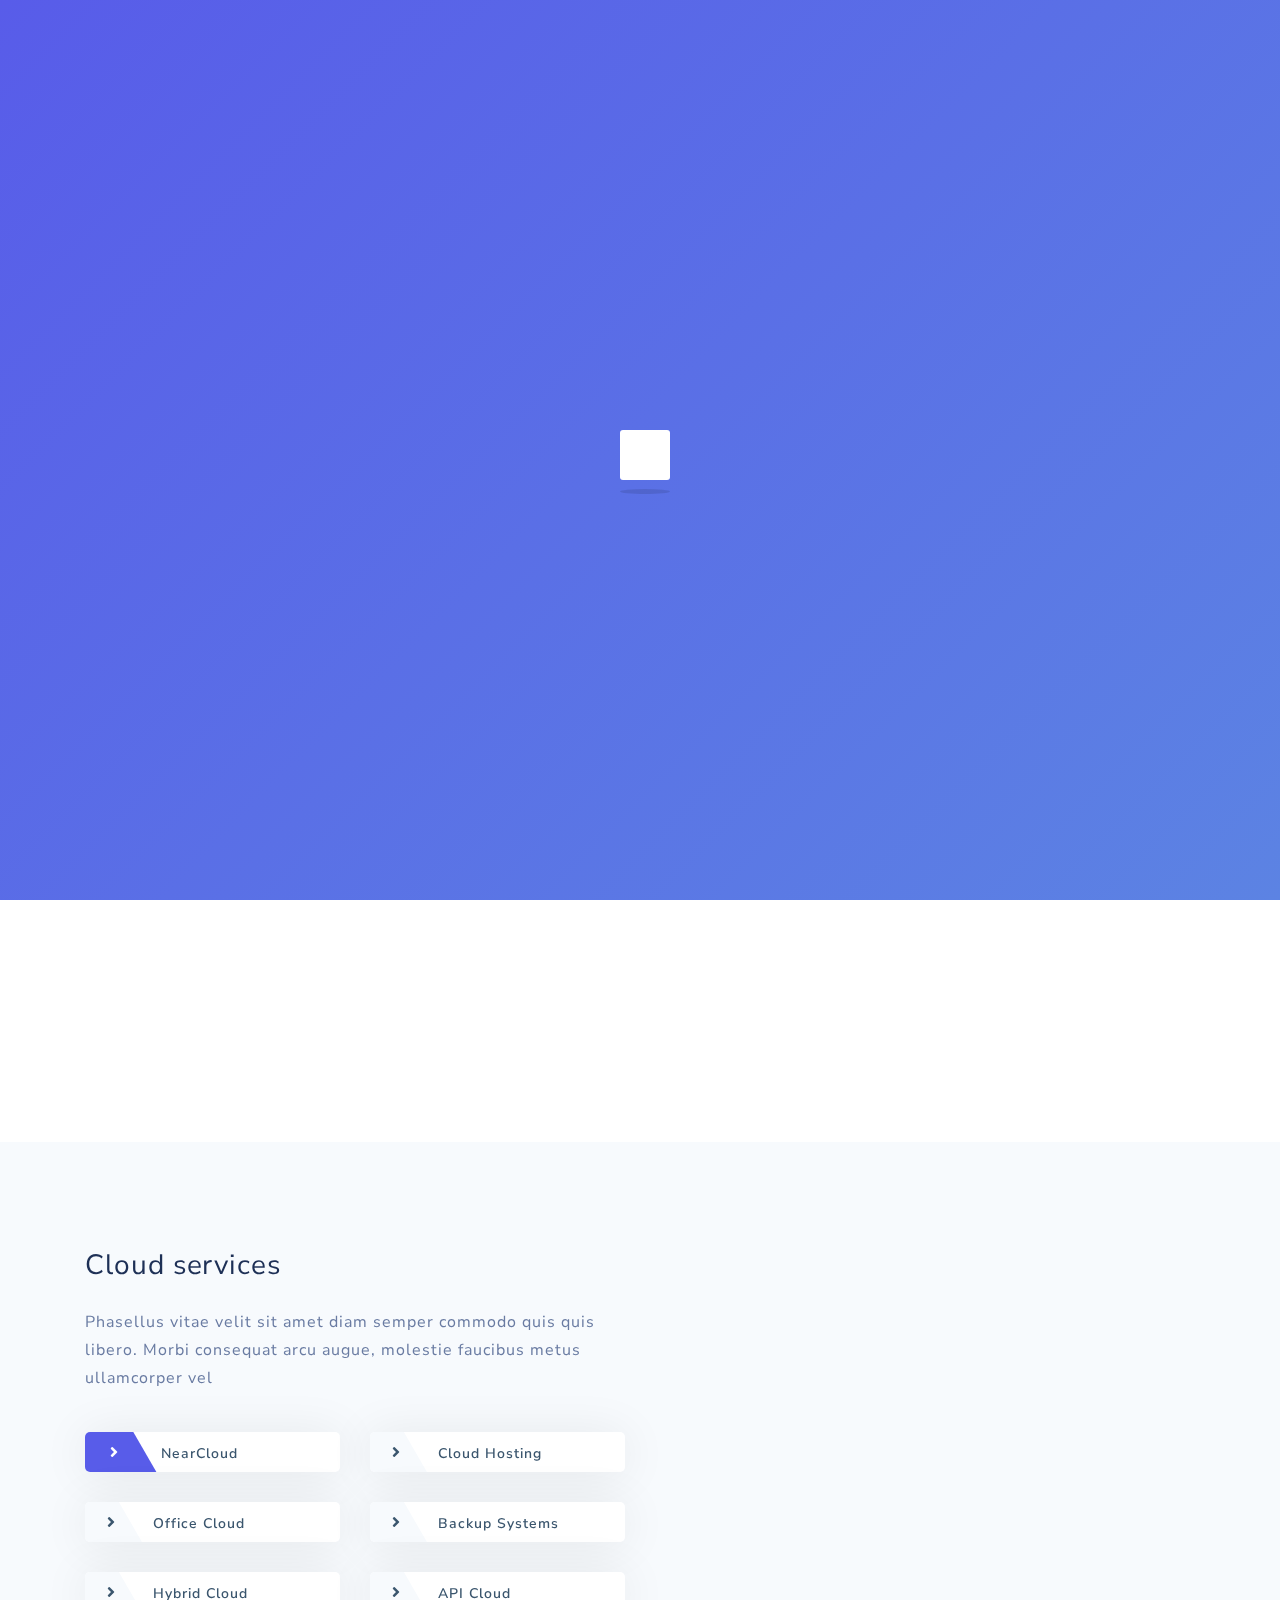
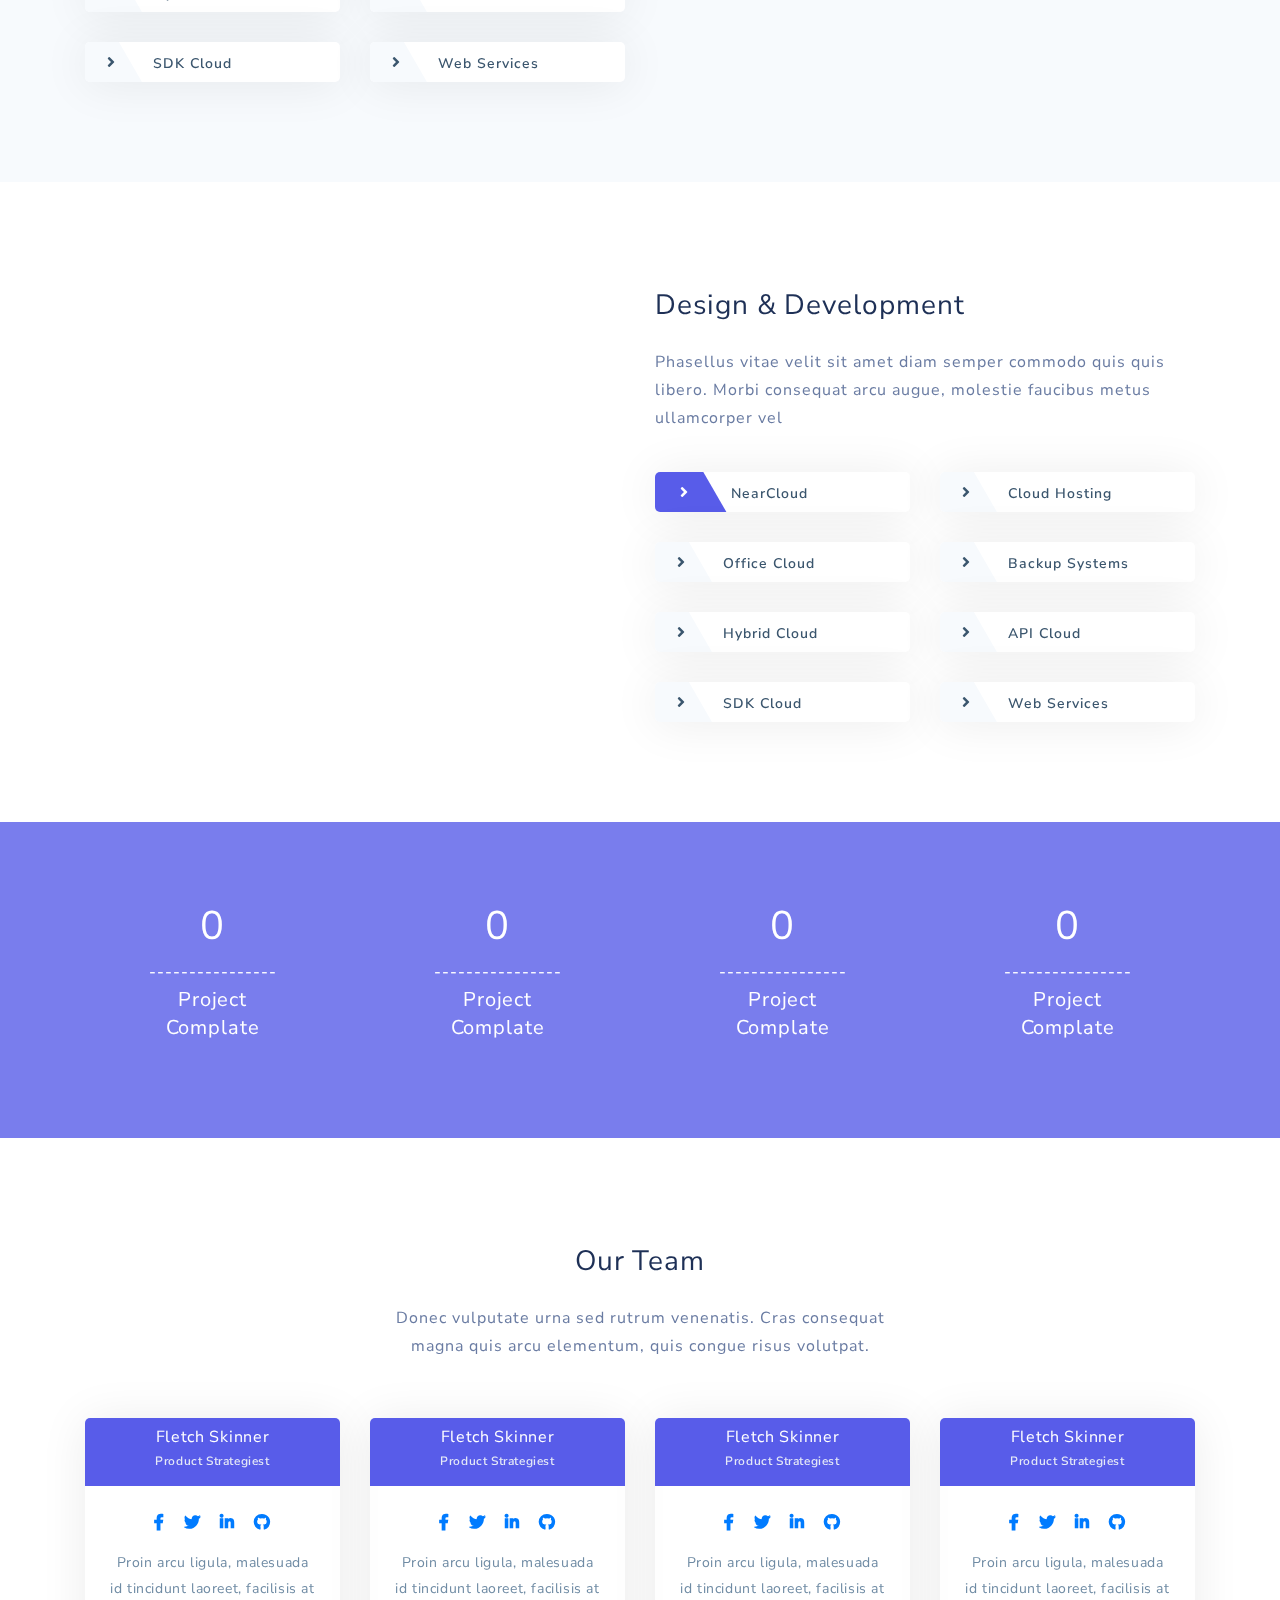
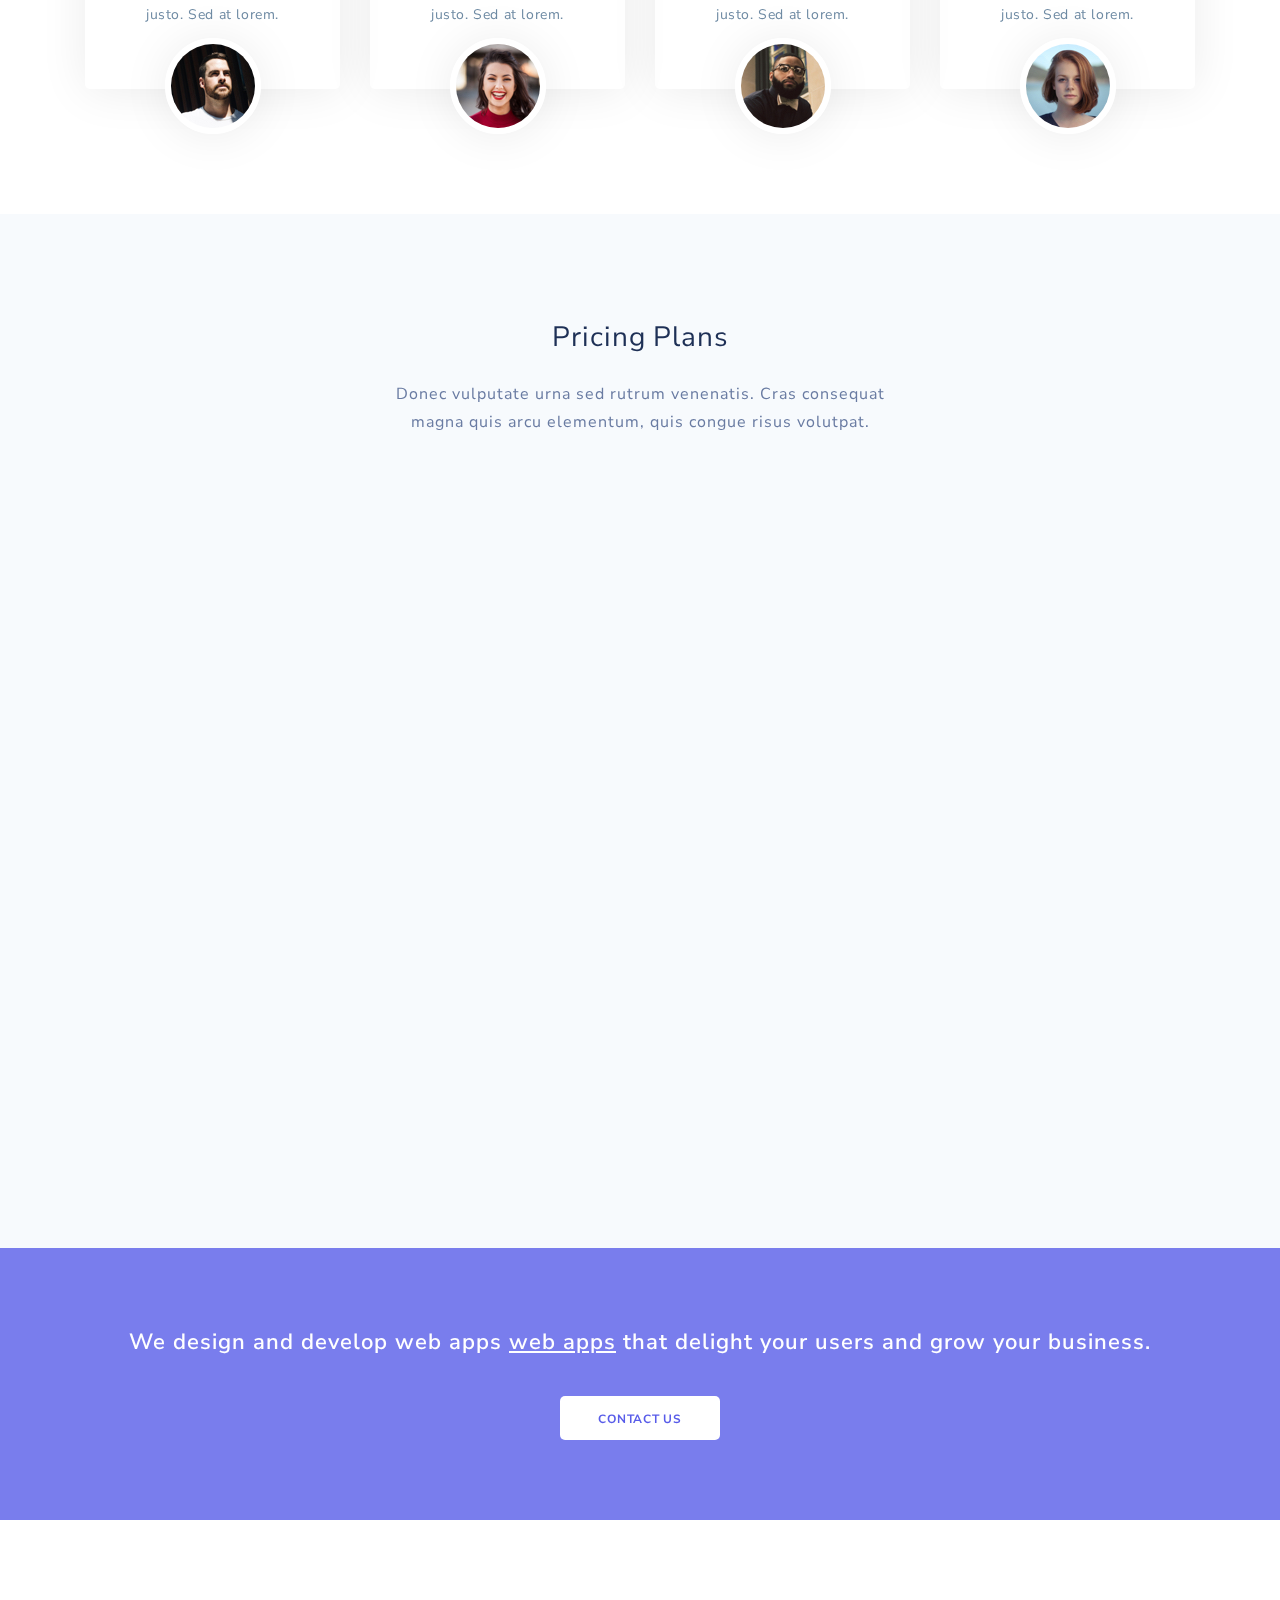
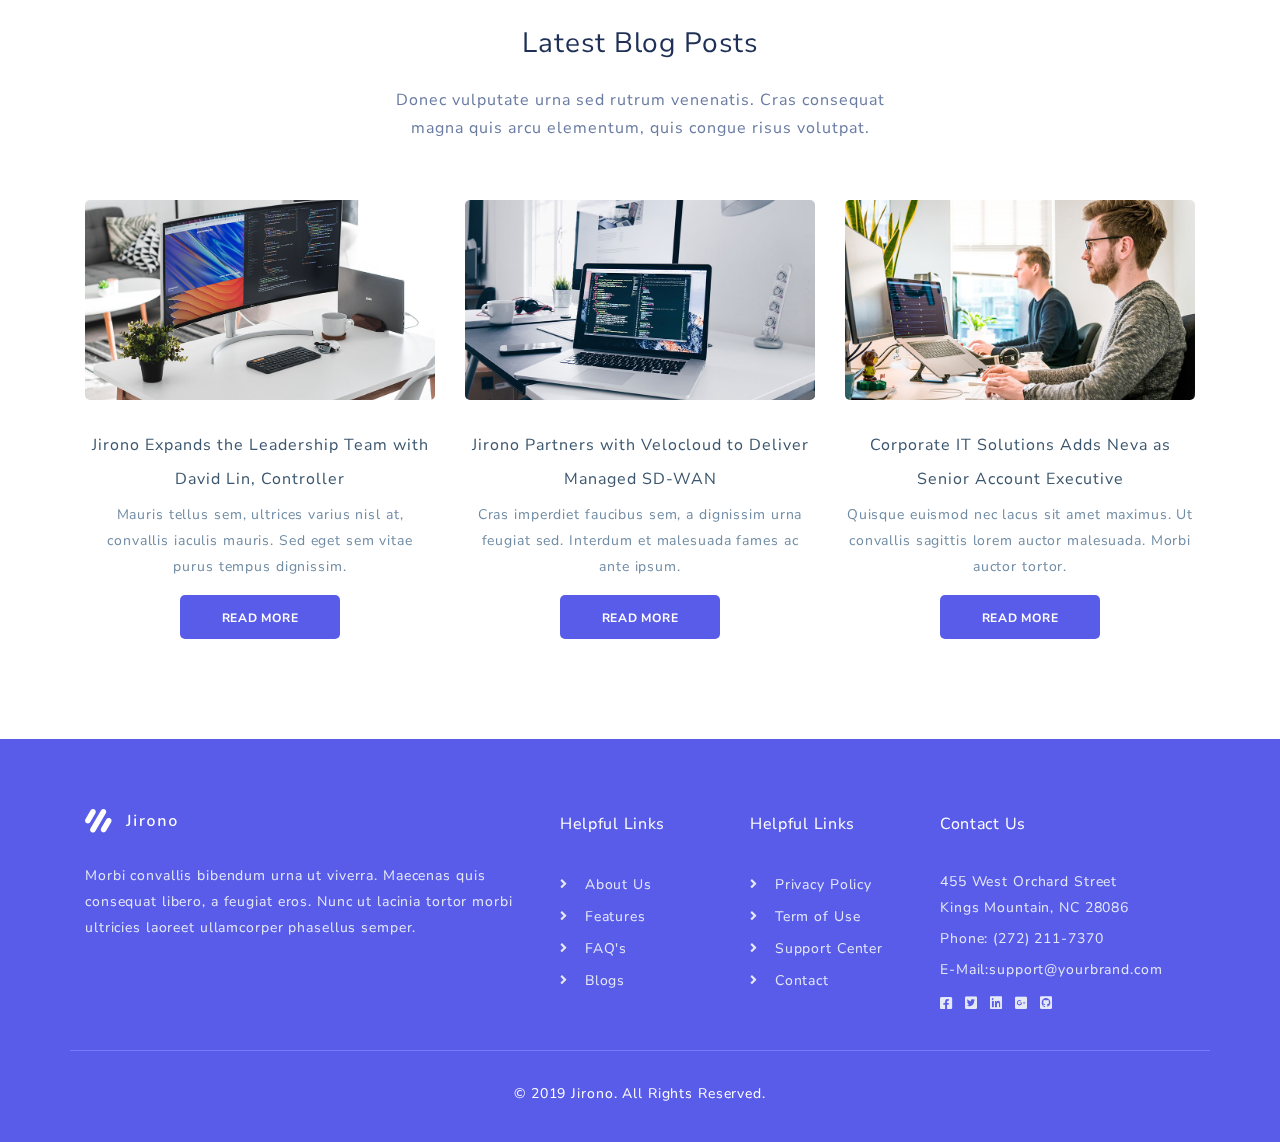
<file: index.html>
<!DOCTYPE html>
<html lang="en">
<head>
    <meta charset="UTF-8">
    <meta name="viewport" content="width=device-width, initial-scale=1.0">
    <meta http-equiv="X-UA-Compatible" content="ie=edge">
    <!--bootstrap css-->
    <link rel="stylesheet" href="./assets/bootstrap/bootstrap.css">
    <!--font Awesome css-->
    <link rel="stylesheet" href="./assets/font-awesome/css/all.min.css">
    <!--google font-->
    <link href="https://fonts.googleapis.com/css?family=Nunito+Sans:300i,400,400i,600,700,800,900&display=swap"
        rel="stylesheet">
    <!--main css-->
    <link rel="stylesheet" href="./assets/styles/main.css">
    <title>Document</title>
</head>
<body>
    <div class="parallax" style="background-image: url('./assets/images/parallax.jpg')">
    </div>
    <div class="loader">
        <div class="loader-spin">
            <div class="square"></div>
            <div class="shadow"></div>
        </div>
    </div>
    <!--header starts-->
    <header>
        <div class="container">
            <nav class="navbar navbar-expand-lg navbar-light">
                <!--navbar brand starts-->
                <a class="navbar-brand" href="./index.html">
                    <img src="./assets/images/logo-blue.png" alt="">
                </a>
                <!--navbar brand ends-->
                <button class="navbar-toggler" type="button" data-toggle="collapse"
                    data-target="#navbarSupportedContent" aria-controls="navbarSupportedContent" aria-expanded="false"
                    aria-label="Toggle navigation">
                    <div class="icon-bar top-bar"></div>
                    <div class="icon-bar middle-bar"></div>
                    <div class="icon-bar bottom-bar"></div>
                </button>
                <div class="nav-coll navbar-collapse" id="navbarSupportedContent">
                    <!--menu starts-->
                    <ul class="navbar-nav mr-auto">
                        <li class="nav-item">
                            <a class="nav-link" href="#">Home <span class="sr-only">(current)</span></a>
                        </li>
                        <li class="nav-item dropdown">
                            <a class="nav-link dropdown-toggle" href="#" id="navbarDropdown" role="button"
                                data-toggle="dropdown" aria-haspopup="true" aria-expanded="false">
                                Discover
                                <i class="fas fa-chevron-down"></i>
                            </a>
                            <div class="dropdown-menu" aria-labelledby="navbarDropdown">
                                <a class="dropdown-item features-button" href="index.html#cloud-services">Features</a>
                                <a class="dropdown-item team-button" href="index.html#our-team">Our Team</a>
                                <a class="dropdown-item pricing-button" href="index.html#pricing">Pricing Plans</a>
                                <a class="dropdown-item blogs-button" href="index.html#latest-blogs">Latests-Blogs</a>
                            </div>
                        </li>
                        <li class="nav-item dropdown">
                            <a class="nav-link dropdown-toggle" href="#" id="navbarDropdown" role="button"
                                data-toggle="dropdown" aria-haspopup="true" aria-expanded="false">
                                Pages
                                <i class="fas fa-chevron-down"></i>
                            </a>
                            <div class="dropdown-menu" aria-labelledby="navbarDropdown">
                                <a class="dropdown-item" href="./about.html">About Us</a>
                                <a class="dropdown-item" href="./features.html">Features</a>
                                <a class="dropdown-item" href="./faq.html">FAQ's</a>
                                <a class="dropdown-item" href="./blog.html">Blogs</a>
                            </div>
                        </li>
                        <li class="nav-item">
                            <a class="nav-link" href="./contact.html">Contact</a>
                        </li>
                    </ul>
                    <!--menu ends-->
                    <!--sign button starts-->
                    <form class="form-inline my-2 my-lg-0">
                        <button class="main-button sign-in" type="submit">Sign-in</button>
                        <button class="main-button sign-up" type="submit">Sign-up</button>
                    </form>
                    <!--sign button ends-->
                </div>
            </nav>
        </div>
    </header>
    <!--header ends-->
    <!--welcome area starts-->
    <div class="welcome" style="background-image: url('./assets/images/header-bg.svg')">
        <section id="goals" class="section-top">
            <div class="container">
                <div class="content col-lg-5 col-md-12 responsive-center">
                    <!--welcome head title starts-->
                    <h1 class="head-title">
                        Industry Leading Managed Services and Staffing <span> Solutions</span>
                    </h1>
                    <p class="desc">
                        Proven methods to capture business priorities and goals as well as current pain points that
                        enables measurable business outcomes.
                    </p>
                    <!--welcome head title ends-->
                    <button class="main-button">Learn More</button>
                </div>
                <div class="image-area col-lg-6 col-md-12">
                    <div class="img-row row-1">
                        <div class="image image-big">
                            <img src="./assets/images/1.jpg" alt="">
                        </div>
                        <div class="image image-small">
                            <img src="./assets/images/3.jpg" alt="">
                            <button>
                                <i class="fas fa-play"></i>
                            </button>
                        </div>
                    </div>
                    <div class="img-row row-2">
                        <div class="image image-small">
                            <img src="./assets/images/2.jpg" alt="">
                        </div>
                        <div class="image image-big">
                            <img src="./assets/images/1.jpg" alt="">
                            <div class="detail">
                                <div class="content">
                                    <div class="sub-title">Our goals</div>
                                    <p>“We create technology for a sustainable future.</p>
                                </div>
                            </div>
                        </div>
                    </div>
                </div>
            </div>
        </section>
    </div>
    <!--welcome area ends-->
    <!--main starts-->
    <main>
        <!--services starts-->
        <section id="services" class="section-bottom services-main">
            <div class="container">
                <div class="content">
                    <!--service item starts-->
                    <div class="service col-lg-3 col-md-6 col-sm-6 col-12">
                        <a href="" class="details">
                            <div class="icon">
                                <i class="fa fa-cloud"> </i>
                            </div>
                            <h5 class="features-title">
                                Cloud Solutions
                            </h5>
                            <p class="features-desc">Morbilling pharetra sapiening ut mattis viverra. Curabitur magna.
                            </p>
                        </a>

                    </div>
                    <!--service item ends-->
                    <!--service item starts-->
                    <div class="service col-lg-3 col-md-6 col-sm-6 col-12">
                        <a href="" class="details">
                            <div class="icon">
                                <i class="fa fa-laptop"> </i>
                            </div>
                            <h5 class="features-title">
                                Network Services
                            </h5>
                            <p class="features-desc">Donec pellentesque turpis utium lorem imperdiet semper viverra.
                            </p>
                        </a>
                    </div>
                    <!--service item ends-->
                    <!--service item starts-->
                    <div class="service col-lg-3 col-md-6 col-sm-6 col-12">
                        <a href="" class="details">
                            <div class="icon">
                                <i class="fas fa-video"></i>
                            </div>
                            <h5 class="features-title">
                                Webcast Services
                            </h5>
                            <p class="features-desc">Facilisis arcu ligula, malesuada id tincidunt laoreet, facilisis at
                                justo.
                            </p>
                        </a>
                    </div>
                    <!--service item ends-->
                    <!--service item starts-->
                    <div class="service col-lg-3 col-md-6 col-sm-6 col-12">
                        <a href="" class="details">
                            <div class="icon">
                                <i class="fa fa-server"> </i>
                            </div>
                            <h5 class="features-title">
                                Disaster Recovery
                            </h5>
                            <p class="features-desc">Proin arcu ligula, malesuada id tincidunt laoreet, facilisis at
                                justo.
                            </p>
                        </a>
                    </div>
                    <!--service item ends-->
                </div>
            </div>
        </section>
        <!--services ends-->
        <!--cloud services start-->
        <section id="cloud-services" class="section-top section-bottom cloud-main">
            <div class="container">
                <div class="col-lg-6 col-md-12 col-sm-12 cloud-services mobile-bottom">
                    <!--services head-title starts-->
                    <h1 class="head-title">
                        Cloud services
                    </h1>
                    <p class="desc">
                        Phasellus vitae velit sit amet diam semper commodo quis quis libero. Morbi consequat arcu augue,
                        molestie faucibus metus ullamcorper vel
                    </p>
                    <!--services head-title ends-->
                    <div class="services row">
                        <!--cloud-service item starts-->
                        <div class="service col-lg-6 col-md-6 col-sm-12 col-12 active">
                            <a href="">
                                <i class="fa fa-angle-right"></i>
                                <span>NearCloud</span>
                            </a>
                        </div>
                        <!--cloud-service item ends-->
                        <!--cloud-service item starts-->
                        <div class="service col-lg-6 col-md-6 col-sm-12 col-12">
                            <a href="">
                                <i class="fa fa-angle-right"></i>
                                <span>Cloud Hosting</span>
                            </a>
                        </div>
                        <!--cloud-service item ends-->
                        <!--cloud-service item starts-->
                        <div class="service col-lg-6 col-md-6 col-sm-12 col-12">
                            <a href="">
                                <i class="fa fa-angle-right"></i>
                                <span>Office Cloud</span>
                            </a>
                        </div>
                        <!--cloud-service item ends-->
                        <!--cloud-service item starts-->
                        <div class="service col-lg-6 col-md-6 col-sm-12 col-12">
                            <a href="">
                                <i class="fa fa-angle-right"></i>
                                <span>Backup Systems</span>
                            </a>
                        </div>
                        <!--cloud-service item ends-->
                        <!--cloud-service item starts-->
                        <div class="service col-lg-6 col-md-6 col-sm-12 col-12">
                            <a href="">
                                <i class="fa fa-angle-right"></i>
                                <span>Hybrid Cloud</span>
                            </a>
                        </div>
                        <!--cloud-service item ends-->
                        <!--cloud-service item starts-->
                        <div class="service col-lg-6 col-md-6 col-sm-12 col-12">
                            <a href="">
                                <i class="fa fa-angle-right"></i>
                                <span>API Cloud</span>
                            </a>
                        </div>
                        <!--cloud-service item ends-->
                        <!--cloud-service item starts-->
                        <div class="service col-lg-6  col-md-6 col-sm-12 col-12">
                            <a href="">
                                <i class="fa fa-angle-right"></i>
                                <span>SDK Cloud</span>
                            </a>
                        </div>
                        <!--cloud-service item ends-->
                        <!--cloud-service item starts-->
                        <div class="service col-lg-6  col-md-6 col-sm-12 col-12">
                            <a href="">
                                <i class="fa fa-angle-right"></i>
                                <span>Web Services</span>
                            </a>
                        </div>
                        <!--cloud-service item ends-->
                    </div>
                </div>
                <div class="image-area col-lg-5 col-md-12 col-sm-12 mobile-bottom">
                    <div class="image">
                        <img src="./assets/images/blue-1.png" alt="">
                    </div>
                </div>
            </div>
        </section>
        <!--cloud services end-->
        <!--development services start-->
        <section id="development-services" class="section-top section-bottom cloud-main">
            <div class="container">
                <div class="image-area col-lg-5 col-md-12 col-sm-12 mobile-bottom">
                    <div class="image">
                        <img src="./assets/images/blue-2.png" alt="">
                    </div>
                </div>
                <div class="col-lg-6 col-md-12 col-sm-12 cloud-services mobile-bottom">
                    <!--development services head title starts-->
                    <h1 class="head-title">
                        Design & Development
                    </h1>
                    <p class="desc">
                        Phasellus vitae velit sit amet diam semper commodo quis quis libero. Morbi consequat arcu augue,
                        molestie faucibus metus ullamcorper vel
                    </p>
                    <!--development services head title ends-->
                    <div class="services row">
                        <!--development-service item starts-->
                        <div class="service col-lg-6 col-md-6 col-sm-12 col-12 active">
                            <a href="">
                                <i class="fa fa-angle-right"></i>
                                <span>NearCloud</span>
                            </a>
                        </div>
                        <!--development-service item ends-->
                        <!--development-service item starts-->
                        <div class="service col-lg-6 col-md-6 col-sm-12 col-12">
                            <a href="">
                                <i class="fa fa-angle-right"></i>
                                <span>Cloud Hosting</span>
                            </a>
                        </div>
                        <!--development-service item ends-->
                        <!--development-service item starts-->
                        <div class="service col-lg-6 col-md-6 col-sm-12 col-12">
                            <a href="">
                                <i class="fa fa-angle-right"></i>
                                <span>Office Cloud</span>
                            </a>
                        </div>
                        <!--development-service item ends-->
                        <!--development-service item starts-->
                        <div class="service col-lg-6 col-md-6 col-sm-12 col-12">
                            <a href="">
                                <i class="fa fa-angle-right"></i>
                                <span>Backup Systems</span>
                            </a>
                        </div>
                        <!--development-service item ends-->
                        <!--development-service item starts-->
                        <div class="service col-lg-6 col-md-6 col-sm-12 col-12">
                            <a href="">
                                <i class="fa fa-angle-right"></i>
                                <span>Hybrid Cloud</span>
                            </a>
                        </div>
                        <!--development-service item ends-->
                        <!--development-service item starts-->
                        <div class="service col-lg-6 col-md-6 col-sm-12 col-12">
                            <a href="">
                                <i class="fa fa-angle-right"></i>
                                <span>API Cloud</span>
                            </a>
                        </div>
                        <!--development-service item ends-->
                        <!--development-service item starts-->
                        <div class="service col-lg-6  col-md-6 col-sm-12 col-12">
                            <a href="">
                                <i class="fa fa-angle-right"></i>
                                <span>SDK Cloud</span>
                            </a>
                        </div>
                        <!--development-service item ends-->
                        <!--development-service item starts-->
                        <div class="service col-lg-6  col-md-6 col-sm-12 col-12">
                            <a href="">
                                <i class="fa fa-angle-right"></i>
                                <span>Web Services</span>
                            </a>
                        </div>
                        <!--development-service item ends-->
                    </div>
                </div>
            </div>
        </section>
        <!--development services end-->
        <!--parallax starts-->
        <section id="parallax" class="parallax-main">
            <div class="parallax-item">
            </div>
            <div class="container">
                <div class="count col-lg-3 col-md-6 col-sm-12 col-12" data-count="96">
                    <div class="details">
                        <h1 class="number-count"> 0 </h1>
                        ---------------- <br>
                        <p>Project <br> Complate</p>
                    </div>
                </div>
                <div class="count col-lg-3 col-md-6 col-sm-12 col-12" data-count="190">
                    <div class="details">
                        <h1 class="number-count"> 0 </h1>
                        ---------------- <br>
                        <p>Project <br> Complate</p>
                    </div>
                </div>
                <div class="count col-lg-3 col-md-6 col-sm-12 col-12" data-count="12">
                    <div class="details">
                        <h1 class="number-count"> 0 </h1>
                        ---------------- <br>
                        <p>Project <br> Complate</p>
                    </div>
                </div>
                <div class="count col-lg-3 col-md-6 col-sm-12 col-12" data-count='46'>
                    <div class="details">
                        <h1 class="number-count"> 0 </h1>
                        ---------------- <br>
                        <p>Project <br> Complate</p>
                    </div>
                </div>
            </div>
        </section>
        <!--parallax-ends-->
        <!--our team starts-->
        <section id="our-team" class="section-top section-bottom">
            <div class="container">
                <!--Our team head title starts-->
                <div class="head col-lg-6">
                    <h1 class="head-title">Our Team</h1>
                    <p class="desc">Donec vulputate urna sed rutrum venenatis. Cras consequat magna quis arcu elementum,
                        quis congue risus volutpat.</p>
                </div>
                <!--Our team head title ends-->
                <div class="content">
                    <!--team-item starts-->
                    <div class="member col-lg-3 col-md-6 col-sm-12 col-12">
                        <div class="team-item">
                            <div class="team-content">
                                <div class="team-info">
                                    <h3>Fletch Skinner</h3>
                                    <p>Product Strategiest</p>
                                </div>
                                <div class="team-contact">
                                    <a href="">
                                        <i class="fab fa-facebook-f"></i>
                                    </a>
                                    <a href="">
                                        <i class="fab fa-twitter"></i>
                                    </a>
                                    <a href="">
                                        <i class="fab fa-linkedin-in"></i>
                                    </a>
                                    <a href="">
                                        <i class="fab fa-github"></i>
                                    </a>

                                </div>
                                <div class="team-description">
                                    <p>Proin arcu ligula, malesuada id tincidunt laoreet, facilisis at justo. Sed at
                                        lorem.</p>
                                </div>
                            </div>
                            <div class="team-image">
                                <img src="./assets/images/1 (1).jpg" alt="">
                            </div>
                        </div>
                    </div>
                    <!--team-item ends-->
                    <!--team-item starts-->
                    <div class="member col-lg-3 col-md-6 col-sm-12 col-12">
                        <div class="team-item">
                            <div class="team-content">
                                <div class="team-info">
                                    <h3>Fletch Skinner</h3>
                                    <p>Product Strategiest</p>
                                </div>
                                <div class="team-contact">
                                    <a href="">
                                        <i class="fab fa-facebook-f"></i>
                                    </a>
                                    <a href="">
                                        <i class="fab fa-twitter"></i>
                                    </a>
                                    <a href="">
                                        <i class="fab fa-linkedin-in"></i>
                                    </a>
                                    <a href="">
                                        <i class="fab fa-github"></i>
                                    </a>

                                </div>
                                <div class="team-description">
                                    <p>Proin arcu ligula, malesuada id tincidunt laoreet, facilisis at justo. Sed at
                                        lorem.</p>
                                </div>
                            </div>
                            <div class="team-image">
                                <img src="./assets/images/2 (1).jpg" alt="">
                            </div>
                        </div>
                    </div>
                    <!--team-item ends-->
                    <!--team-item starts-->
                    <div class="member col-lg-3 col-md-6 col-sm-12 col-12">
                        <div class="team-item">
                            <div class="team-content">
                                <div class="team-info">
                                    <h3>Fletch Skinner</h3>
                                    <p>Product Strategiest</p>
                                </div>
                                <div class="team-contact">
                                    <a href="">
                                        <i class="fab fa-facebook-f"></i>
                                    </a>
                                    <a href="">
                                        <i class="fab fa-twitter"></i>
                                    </a>
                                    <a href="">
                                        <i class="fab fa-linkedin-in"></i>
                                    </a>
                                    <a href="">
                                        <i class="fab fa-github"></i>
                                    </a>

                                </div>
                                <div class="team-description">
                                    <p>Proin arcu ligula, malesuada id tincidunt laoreet, facilisis at justo. Sed at
                                        lorem.</p>
                                </div>
                            </div>
                            <div class="team-image">
                                <img src="./assets/images/3 (1).jpg" alt="">
                            </div>
                        </div>
                    </div>
                    <!--team-item ends-->
                    <!--team-item starts-->
                    <div class="member col-lg-3 col-md-6 col-sm-12 col-12">
                        <div class="team-item">
                            <div class="team-content">
                                <div class="team-info">
                                    <h3>Fletch Skinner</h3>
                                    <p>Product Strategiest</p>
                                </div>
                                <div class="team-contact">
                                    <a href="">
                                        <i class="fab fa-facebook-f"></i>
                                    </a>
                                    <a href="">
                                        <i class="fab fa-twitter"></i>
                                    </a>
                                    <a href="">
                                        <i class="fab fa-linkedin-in"></i>
                                    </a>
                                    <a href="">
                                        <i class="fab fa-github"></i>
                                    </a>

                                </div>
                                <div class="team-description">
                                    <p>Proin arcu ligula, malesuada id tincidunt laoreet, facilisis at justo. Sed at
                                        lorem.</p>
                                </div>
                            </div>
                            <div class="team-image">
                                <img src="./assets/images/4.jpg" alt="">
                            </div>
                        </div>
                    </div>
                    <!--team-item ends-->
                </div>
            </div>
        </section>
        <!--our team ends-->
        <!--pricing-section starts-->
        <section id="pricing" class="section-top section-bottom">
            <div class="container">
                <!--pricing head title starts-->
                <div class="head col-lg-6">
                    <h1 class="head-title">
                        Pricing Plans
                    </h1>
                    <p class="desc">
                        Donec vulputate urna sed rutrum venenatis. Cras consequat magna quis arcu elementum, quis congue
                        risus volutpat.
                    </p>
                </div>
                <!--pricing head title ends-->
                <div class="content">
                    <!--pricing item starts-->
                    <div class="col-lg-4 col-md-6 col-sm-12 col-12 plan">
                        <div class="pricing-item">
                            <div class="pricing-header">
                                <h3>BASIC PLAN</h3>
                            </div>
                            <div class="pricing-main">
                                <div class="number">
                                    <div>
                                        1
                                    </div>
                                </div>
                                <div class="price-parent">
                                    <span class="dollar">$</span>
                                    <h1>13.90</h1>
                                    <span class="time"> /Month</span>
                                </div>
                                <ul>
                                    <li>Unlimited Website</li>
                                    <li>Unlimited Users</li>
                                    <li>5 GB Bandwidth</li>
                                    <li>Highest Speed</li>
                                    <li class="not">Data Security and Backupss</li>
                                    <li class="not">1 GB Storage</li>
                                    <li class="not">24x7 Great Support</li>
                                    <li class="not">Monthly Reports and Analytics</li>
                                </ul>
                            </div>
                            <div class="pricing-footer">
                                <button class="main-button">Select Plan</button>
                            </div>
                        </div>
                    </div>
                    <!--pricing item ends-->
                    <!--pricing item starts-->
                    <div class="col-lg-4 col-md-6 col-sm-12 col-12 plan">
                        <div class="pricing-item">
                            <div class="pricing-header advanced">
                                <h3>ADVANCED PLAN</h3>
                            </div>
                            <div class="pricing-main">
                                <div class="number">
                                    <div>
                                        2
                                    </div>
                                </div>
                                <div class="price-parent">
                                    <span class="dollar">$</span>
                                    <h1>23.90</h1>
                                    <span class="time"> /Month</span>
                                </div>
                                <ul>
                                    <li>Unlimited Website</li>
                                    <li>Unlimited Users</li>
                                    <li>5 GB Bandwidth</li>
                                    <li>Highest Speed</li>
                                    <li>Data Security and Backupss</li>
                                    <li>1 GB Storage</li>
                                    <li class="not">24x7 Great Support</li>
                                    <li class="not">Monthly Reports and Analytics</li>
                                </ul>
                            </div>
                            <div class="pricing-footer">
                                <button class="main-button">Select Plan</button>
                            </div>
                        </div>
                    </div>
                    <!--pricing item ends-->
                    <!--pricing item starts-->
                    <div class="col-lg-4 col-md-6 col-sm-12 col-12 plan">
                        <div class="pricing-item">
                            <div class="pricing-header">
                                <h3>EXPERT PLAN</h3>
                            </div>
                            <div class="pricing-main">
                                <div class="number">
                                    <div>
                                        3
                                    </div>
                                </div>
                                <div class="price-parent">
                                    <span class="dollar">$</span>
                                    <h1>33.90</h1>
                                    <span class="time"> /Month</span>
                                </div>
                                <ul>
                                    <li>Unlimited Website</li>
                                    <li>Unlimited Users</li>
                                    <li>5 GB Bandwidth</li>
                                    <li>Highest Speed</li>
                                    <li>Data Security and Backupss</li>
                                    <li>1 GB Storage</li>
                                    <li>24x7 Great Support</li>
                                    <li>Monthly Reports and Analytics</li>
                                </ul>
                            </div>
                            <div class="pricing-footer">
                                <button class="main-button">Select Plan</button>
                            </div>
                        </div>
                    </div>
                    <!--pricing item ends-->
                </div>
            </div>
        </section>
        <!--pricing-section ends-->
        <!--parallax contact starts-->
        <section id="parallax-contact" class="parallax-main">
            <div class="parallax-item">
            </div>
            <div class="container">
                <div class="info col-lg-12">
                    <p>We design and develop web apps <span>web apps</span> that delight your users and grow your
                        business.</p>
                    <button class="main-button">Contact Us</button>
                </div>
            </div>
        </section>
        <!--parallax contact ends-->
        <!--latest blogs start-->
        <section id="latest-blogs" class="section-top section-bottom">
            <div class="container">
                <!--latest blogs  head-title starts-->
                <div class="head col-lg-6">
                    <h1 class="head-title">Latest Blog Posts</h1>
                    <p class="desc">Donec vulputate urna sed rutrum venenatis. Cras consequat magna quis arcu elementum,
                        quis congue risus volutpat.</p>
                </div>
                <!--latest blogs  head-title ends-->
                <div class="content">
                    <!--latest blog item starts-->
                    <div class="blog-post col-lg-4 col-md-6 col-sm-12 col-12">
                        <div class="post">
                            <div class="image">
                                <img src="./assets/images/1 (2).jpg" alt="">
                            </div>
                            <div class="details">
                                <h3><a href=""> Jirono Expands the Leadership Team with David Lin, Controller</a></h3>
                                <p>Mauris tellus sem, ultrices varius nisl at, convallis iaculis mauris. Sed eget sem
                                    vitae
                                    purus tempus dignissim.</p>
                                <button class="main-button">Read More</button>
                            </div>
                        </div>
                    </div>
                    <!--latest blog item ends-->
                    <!--latest blog item starts-->
                    <div class="blog-post col-lg-4 col-md-6 col-sm-12 col-12">
                        <div class="post">
                            <div class="image">
                                <img src="./assets/images/2 (2).jpg" alt="">
                            </div>
                            <div class="details">
                                <h3><a href=""> Jirono Partners with Velocloud to Deliver Managed SD-WAN</a></h3>
                                <p>Cras imperdiet faucibus sem, a dignissim urna feugiat sed. Interdum et malesuada
                                    fames ac ante ipsum.
                                </p>
                                <button class="main-button">Read More</button>
                            </div>
                        </div>
                    </div>
                    <!--latest blog item ends-->
                    <!--latest blog item starts-->
                    <div class="blog-post col-lg-4 col-md-6 col-sm-12 col-12">
                        <div class="post">
                            <div class="image">
                                <img src="./assets/images/3 (2).jpg" alt="">
                            </div>
                            <div class="details">
                                <h3><a href=""> Corporate IT Solutions Adds Neva as Senior Account Executive</a></h3>
                                <p>Quisque euismod nec lacus sit amet maximus. Ut convallis sagittis lorem auctor
                                    malesuada. Morbi auctor tortor.</p>
                                <button class="main-button">Read More</button>
                            </div>
                        </div>
                    </div>
                    <!--latest blog item ends-->
                </div>
            </div>
        </section>
        <!--latest blogs end-->
    </main>
    <!--main ends-->
    <!--footer starts-->
    <footer>
        <div class="container">
            <div class="content">
                <div class="col-lg-5 col-md-12 part-1 footer-part">
                    <img src="./assets/images/logo-white.png" alt="">
                    <p>Morbi convallis bibendum urna ut viverra. Maecenas quis consequat libero, a feugiat eros. Nunc ut
                        lacinia tortor morbi ultricies laoreet ullamcorper phasellus semper.</p>
                </div>
                <div class="col-lg-2 col-md-4 col-sm-6 col-6 footer-part">
                    <h5>Helpful Links</h5>
                    <ul>
                        <li><a href="./about.html"><i class="fa fa-angle-right"></i><span> About Us </span></a></li>
                        <li><a href="./features.html"><i class="fa fa-angle-right"></i><span> Features</span></a></li>
                        <li><a href="./faq.html"><i class="fa fa-angle-right"></i><span> FAQ's</span></a></li>
                        <li><a href="./blog/html"><i class="fa fa-angle-right"></i><span> Blogs</span></a></li>
                    </ul>
                </div>
                <div class="col-lg-2 col-md-4 col-sm-6 col-6 footer-part">
                    <h5>Helpful Links</h5>
                    <ul>
                        <li><a href=""><i class="fa fa-angle-right"></i><span> Privacy Policy</span></a></li>
                        <li><a href=""><i class="fa fa-angle-right"></i><span> Term of Use</span></a></li>
                        <li><a href=""><i class="fa fa-angle-right"></i><span> Support Center</span></a></li>
                        <li><a href=""><i class="fa fa-angle-right"></i><span> Contact</span></a></li>
                    </ul>
                </div>
                <div class="col-lg-3 col-md-4 col-sm-12 col-12 footer-part part-4">
                    <h5>
                        Contact Us
                    </h5>
                    <p>
                        455 West Orchard Street <br>
                        Kings Mountain, NC 28086
                    </p>
                    <p>
                        Phone: (272) 211-7370
                    </p>
                    <p>
                        E-Mail:support@yourbrand.com
                    </p>
                    <ul>
                        <li>
                            <a href="">
                                <i class="fab fa-facebook-square"></i>
                            </a>
                        </li>
                        <li>
                            <a href="">
                                <i class="fab fa-twitter-square"></i>
                            </a>
                        </li>
                        <li>
                            <a href="">
                                <i class="fab fa-linkedin"></i>
                            </a>
                        </li>
                        <li>
                            <a href="">
                                <i class="fab fa-google-plus-square"></i>
                            </a>
                        </li>
                        <li>
                            <a href="">
                                <i class="fab fa-github-square"></i>
                            </a>
                        </li>
                    </ul>
                </div>
            </div>
            <div class="copyright">
                <p>© 2019 Jirono. All Rights Reserved.</p>
            </div>
        </div>
    </footer>
    <!--footer ends-->
    <!--scripts start-->
    <!--jquery-->
    <script src="./assets//js/jquery-3.4.1.min.js"></script>
    <!--bootstrap-->
    <script src="./assets/bootstrap/popper.min.js"></script>
    <script src="./assets/bootstrap/bootstrap.min.js"></script>
    <!--javascript-->
    <script src="./assets/js/main.js"></script>
    <!--scripts ends-->
</body>
</html>
</file>
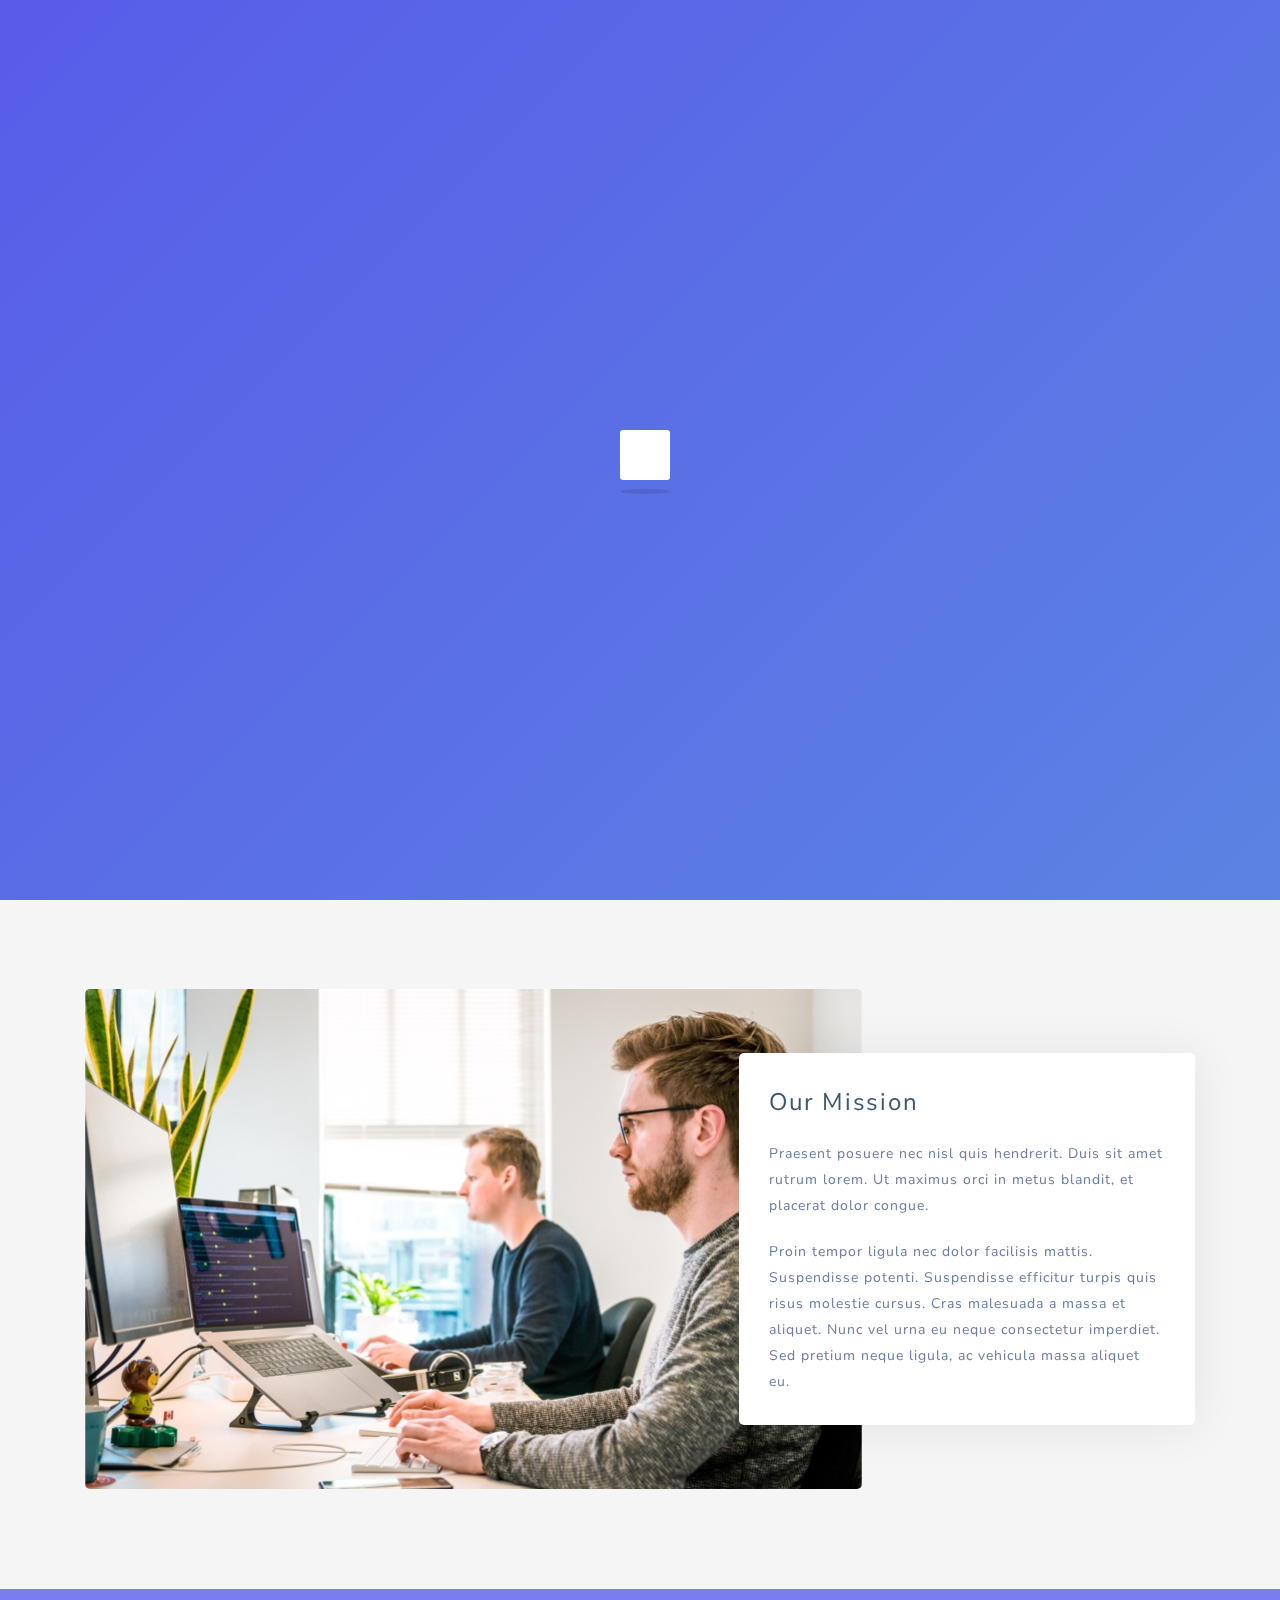
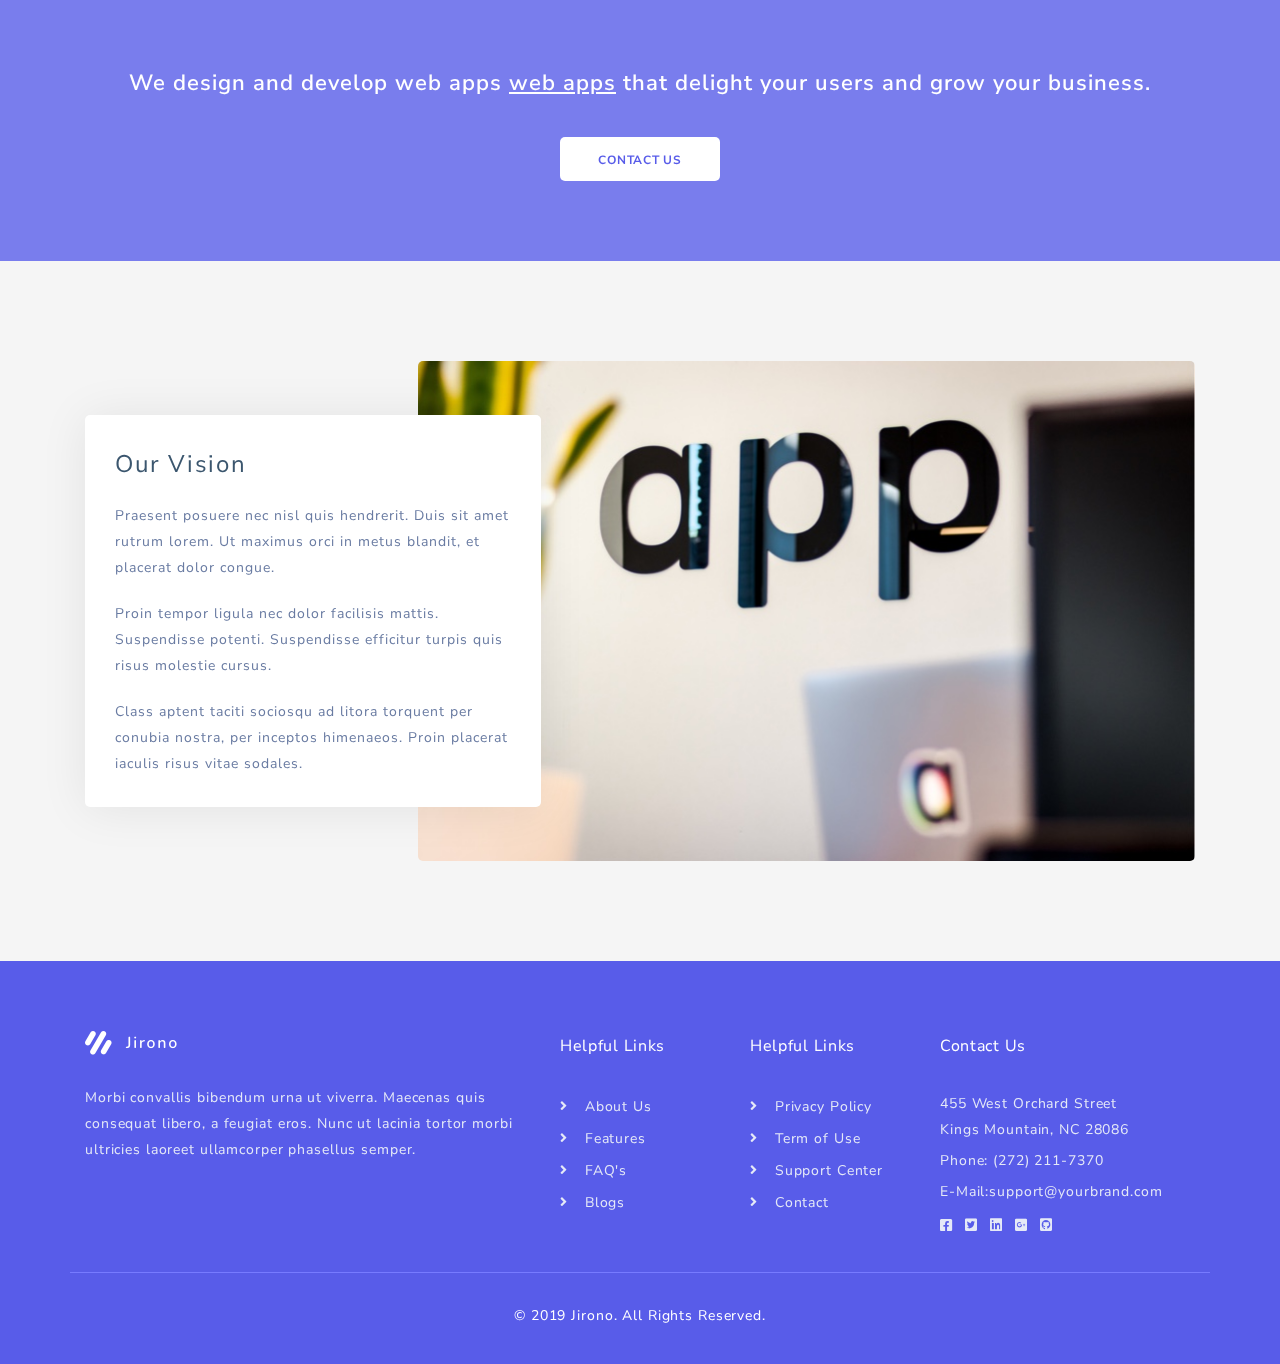
<file: about.html>
<!DOCTYPE html>
<html lang="en">

<head>
    <meta charset="UTF-8">
    <meta name="viewport" content="width=device-width, initial-scale=1.0">
    <meta http-equiv="X-UA-Compatible" content="ie=edge">
    <!--bootstrap css-->
    <link rel="stylesheet" href="./assets/bootstrap/bootstrap.css">
    <!--font Awesome css-->
    <link rel="stylesheet" href="./assets/font-awesome/css/all.min.css">
    <!--google font-->
    <link href="https://fonts.googleapis.com/css?family=Nunito+Sans:300i,400,400i,600,700,800,900&display=swap"
        rel="stylesheet">
    <!--main css-->
    <link rel="stylesheet" href="./assets/styles/main.css">
    <title>Document</title>
</head>

<body>
    <div class="parallax" style="background-image: url('./assets/images/2.jpg')">
    </div>
    <div class="parallax-2nd parallax" style="background-image: url('./assets/images/parallax.jpg')"></div>
    <!--page loader starts-->
    <div class="loader">
        <div class="loader-spin">
            <div class="square"></div>
            <div class="shadow"></div>
        </div>
    </div>
    <!--page loader ends-->
    <!--header starts-->
    <header class="colorfull">
        <div class="container">
            <nav class="navbar navbar-expand-lg navbar-light">
                <!--navbar brand starts-->
                <a class="navbar-brand" href="./index.html">
                    <img src="./assets/images/logo-blue.png" alt="">
                </a>
                <!--navbar brand ends-->
                <button class="navbar-toggler" type="button" data-toggle="collapse"
                    data-target="#navbarSupportedContent" aria-controls="navbarSupportedContent" aria-expanded="false"
                    aria-label="Toggle navigation">
                    <div class="icon-bar top-bar"></div>
                    <div class="icon-bar middle-bar"></div>
                    <div class="icon-bar bottom-bar"></div>
                </button>
                <div class="nav-coll navbar-collapse" id="navbarSupportedContent">
                    <!--menu starts-->
                    <ul class="navbar-nav mr-auto">
                        <li class="nav-item">
                            <a class="nav-link" href="#">Home <span class="sr-only">(current)</span></a>
                        </li>
                        <li class="nav-item dropdown">
                            <a class="nav-link dropdown-toggle" href="#" id="navbarDropdown" role="button"
                                data-toggle="dropdown" aria-haspopup="true" aria-expanded="false">
                                Discover
                                <i class="fas fa-chevron-down"></i>
                            </a>
                            <div class="dropdown-menu" aria-labelledby="navbarDropdown">
                                <a class="dropdown-item features-button" href="index.html#cloud-services">Features</a>
                                <a class="dropdown-item team-button" href="index.html#our-team">Our Team</a>
                                <a class="dropdown-item pricing-button" href="index.html#pricing">Pricing Plans</a>
                                <a class="dropdown-item blogs-button" href="index.html#latest-blogs">Latests-Blogs</a>
                            </div>
                        </li>
                        <li class="nav-item dropdown">
                            <a class="nav-link dropdown-toggle" href="#" id="navbarDropdown" role="button"
                                data-toggle="dropdown" aria-haspopup="true" aria-expanded="false">
                                Pages
                                <i class="fas fa-chevron-down"></i>
                            </a>
                            <div class="dropdown-menu" aria-labelledby="navbarDropdown">
                                <a class="dropdown-item" href="./about.html">About Us</a>
                                <a class="dropdown-item" href="./features.html">Features</a>
                                <a class="dropdown-item" href="./faq.html">FAQ's</a>
                                <a class="dropdown-item" href="./blog.html">Blogs</a>
                            </div>
                        </li>
                        <li class="nav-item">
                            <a class="nav-link" href="./contact.html">Contact</a>
                        </li>
                    </ul>
                    <!--menu ends-->
                    <!--sign button starts-->
                    <form class="form-inline my-2 my-lg-0">
                        <button class="main-button sign-in" type="submit">Sign-in</button>
                        <button class="main-button sign-up" type="submit">Sign-up</button>
                    </form>
                    <!--sign button ends-->
                </div>
            </nav>
        </div>
    </header>
    <!--header ends-->
    <!--main starts-->
    <main class="margin-from-header">
        <!--parallax head starts-->
        <section id="parallax-about" class="parallax-main parallax-page-head">
            <div class="parallax-item">
            </div>
            <div class="container">
                <div class="description">
                    <h1>About Us</h1>
                    <p><a href="">Home</a> <i class="fa fa-angle-right"></i> About us</p>
                </div>
            </div>
        </section>
        <!--parallax head ends-->
        <!--services start-->
        <section id="services-about" class="section-bottom section-top services-main">
            <div class="container">
                <!--services head title starts-->
                <div class="head col-lg-7">
                    <h1 class="head-title">4 ways Jirono helps your business succeed</h1>
                    <p class="desc">Donec vulputate urna sed rutrum venenatis. Cras consequat magna quis arcu elementum,
                        quis congue risus volutpat.</p>
                </div>
                <!--services head title ends-->
                <div class="content">
                    <!--service item starts-->
                    <div class="service col-lg-3 col-md-6 col-sm-6 col-12">
                        <a href="" class="details">
                            <div class="icon">
                                <i class="fa fa-cloud"> </i>
                            </div>
                            <h5 class="features-title">
                                Cloud Solutions
                            </h5>
                            <p class="features-desc">Morbilling pharetra sapiening ut mattis viverra. Curabitur magna.
                            </p>
                        </a>

                    </div>
                    <!--service item ends-->
                    <!--service item starts-->
                    <div class="service col-lg-3 col-md-6 col-sm-6 col-12">
                        <a href="" class="details">
                            <div class="icon">
                                <i class="fa fa-laptop"> </i>
                            </div>
                            <h5 class="features-title">
                                Network Services
                            </h5>
                            <p class="features-desc">Donec pellentesque turpis utium lorem imperdiet semper viverra.
                            </p>
                        </a>
                    </div>
                    <!--service item ends-->
                    <!--service item starts-->
                    <div class="service col-lg-3 col-md-6 col-sm-6 col-12">
                        <a href="" class="details">
                            <div class="icon">
                                <i class="fas fa-video"></i>
                            </div>
                            <h5 class="features-title">
                                Webcast Services
                            </h5>
                            <p class="features-desc">Facilisis arcu ligula, malesuada id tincidunt laoreet, facilisis at
                                justo.
                            </p>
                        </a>
                    </div>
                    <!--service item ends-->
                    <!--service item starts-->
                    <div class="service col-lg-3 col-md-6 col-sm-6 col-12">
                        <a href="" class="details">
                            <div class="icon">
                                <i class="fa fa-server"> </i>
                            </div>
                            <h5 class="features-title">
                                Disaster Recovery
                            </h5>
                            <p class="features-desc">Proin arcu ligula, malesuada id tincidunt laoreet, facilisis at
                                justo.
                            </p>
                        </a>
                    </div>
                    <!--service item ends-->
                </div>
            </div>
        </section>
        <!--services end-->
        <!--mission section starts-->
        <section id="mission" class="mission-main">
            <div class="container">
                <div class="image-mission">
                    <div class="image">
                        <img src="./assets/images/2 (3).jpg" alt="">
                    </div>
                </div>
                <!--mission text starts-->
                <div class="text-mission">
                    <h2>Our Mission</h2>
                    <p>Praesent posuere nec nisl quis hendrerit. Duis sit amet rutrum lorem. Ut maximus orci in metus
                        blandit, et placerat dolor congue.</p>
                    <p>Proin tempor ligula nec dolor facilisis mattis. Suspendisse potenti. Suspendisse efficitur turpis
                        quis risus molestie cursus. Cras malesuada a massa et aliquet. Nunc vel urna eu neque
                        consectetur imperdiet. Sed pretium neque ligula, ac vehicula massa aliquet eu.</p>
                </div>
                <!--mission text ends-->
            </div>
        </section>
        <!--mission section ends-->
        <!--parallax contact starts-->
        <section id="parallax-contact" class="parallax-main">
            <div class="parallax-item">
            </div>
            <div class="container">
                <div class="info col-lg-12">
                    <p>We design and develop web apps <span>web apps</span> that delight your users and grow your
                        business.</p>
                    <button class="main-button">Contact Us</button>
                </div>
            </div>
        </section>
        <!--parallax contact ends-->
        <!--vision section starts-->
        <section id="vision" class="mission-main section-top">
            <div class="container">
                <!--text vision starts-->
                <div class="text-mission">
                    <h2>Our Vision</h2>
                    <p>Praesent posuere nec nisl quis hendrerit. Duis sit amet rutrum lorem. Ut maximus orci in metus
                        blandit, et placerat dolor congue.</p>
                    <p>Proin tempor ligula nec dolor facilisis mattis. Suspendisse potenti. Suspendisse efficitur turpis
                        quis risus molestie cursus.</p>
                    <p>Class aptent taciti sociosqu ad litora torquent per conubia nostra, per inceptos himenaeos. Proin
                        placerat iaculis risus vitae sodales.</p>
                </div>
                <!--text vision ends-->
                <div class="image-mission">
                    <div class="image">
                        <img src="./assets/images/1 (3).jpg" alt="">
                    </div>
                </div>
            </div>
        </section>
        <!--vision section ends-->
    </main>
    <!--main ends-->
    <!--footer starts-->
    <footer>
        <div class="container">
            <div class="content">
                <div class="col-lg-5 col-md-12 part-1 footer-part">
                    <img src="./assets/images/logo-white.png" alt="">
                    <p>Morbi convallis bibendum urna ut viverra. Maecenas quis consequat libero, a feugiat eros. Nunc ut
                        lacinia tortor morbi ultricies laoreet ullamcorper phasellus semper.</p>
                </div>
                <div class="col-lg-2 col-md-4 col-sm-6 col-6 footer-part">
                    <h5>Helpful Links</h5>
                    <ul>
                        <li><a href="./about.html"><i class="fa fa-angle-right"></i><span> About Us </span></a></li>
                        <li><a href="./features.html"><i class="fa fa-angle-right"></i><span> Features</span></a></li>
                        <li><a href="./faq.html"><i class="fa fa-angle-right"></i><span> FAQ's</span></a></li>
                        <li><a href="./blog.html"><i class="fa fa-angle-right"></i><span> Blogs</span></a></li>
                    </ul>
                </div>
                <div class="col-lg-2 col-md-4 col-sm-6 col-6 footer-part">
                    <h5>Helpful Links</h5>
                    <ul>
                        <li><a href=""><i class="fa fa-angle-right"></i><span> Privacy Policy</span></a></li>
                        <li><a href=""><i class="fa fa-angle-right"></i><span> Term of Use</span></a></li>
                        <li><a href=""><i class="fa fa-angle-right"></i><span> Support Center</span></a></li>
                        <li><a href=""><i class="fa fa-angle-right"></i><span> Contact</span></a></li>
                    </ul>
                </div>
                <div class="col-lg-3 col-md-4 col-sm-12 col-12 footer-part part-4">
                    <h5>
                        Contact Us
                    </h5>
                    <p>
                        455 West Orchard Street <br>
                        Kings Mountain, NC 28086
                    </p>
                    <p>
                        Phone: (272) 211-7370
                    </p>
                    <p>
                        E-Mail:support@yourbrand.com
                    </p>
                    <ul>
                        <li>
                            <a href="">
                                <i class="fab fa-facebook-square"></i>
                            </a>
                        </li>
                        <li>
                            <a href="">
                                <i class="fab fa-twitter-square"></i>
                            </a>
                        </li>
                        <li>
                            <a href="">
                                <i class="fab fa-linkedin"></i>
                            </a>
                        </li>
                        <li>
                            <a href="">
                                <i class="fab fa-google-plus-square"></i>
                            </a>
                        </li>
                        <li>
                            <a href="">
                                <i class="fab fa-github-square"></i>
                            </a>
                        </li>
                    </ul>
                </div>
            </div>
            <div class="copyright">
                <p>© 2019 Jirono. All Rights Reserved.</p>
            </div>
        </div>
    </footer>
    <!--footer ends-->
    <!--scripts start-->
    <!--jquery-->
    <script src="./assets//js/jquery-3.4.1.min.js"></script>
    <!--bootstrap-->
    <script src="./assets/bootstrap/popper.min.js"></script>
    <script src="./assets/bootstrap/bootstrap.min.js"></script>
    <!--javascript-->
    <script src="./assets/js/main.js"></script>
    <!--scripts end-->
</body>

</html>
</file>
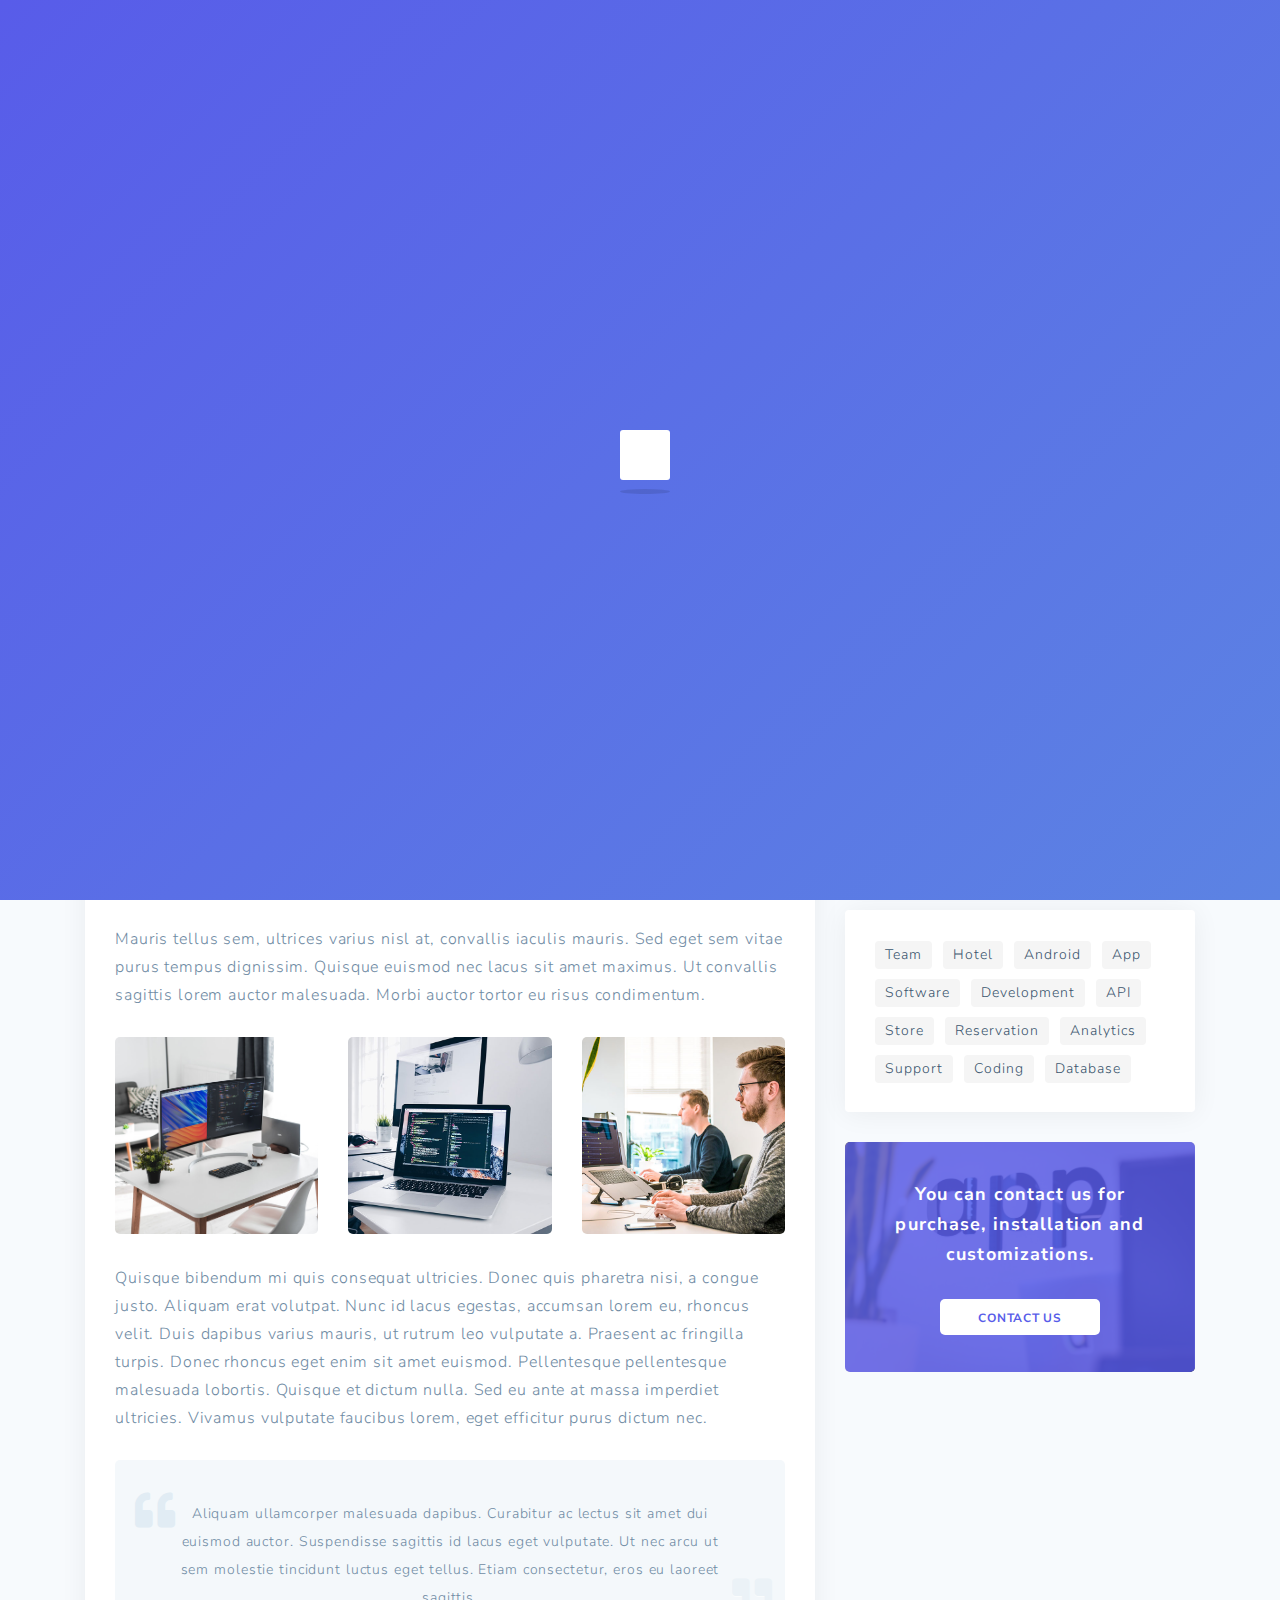
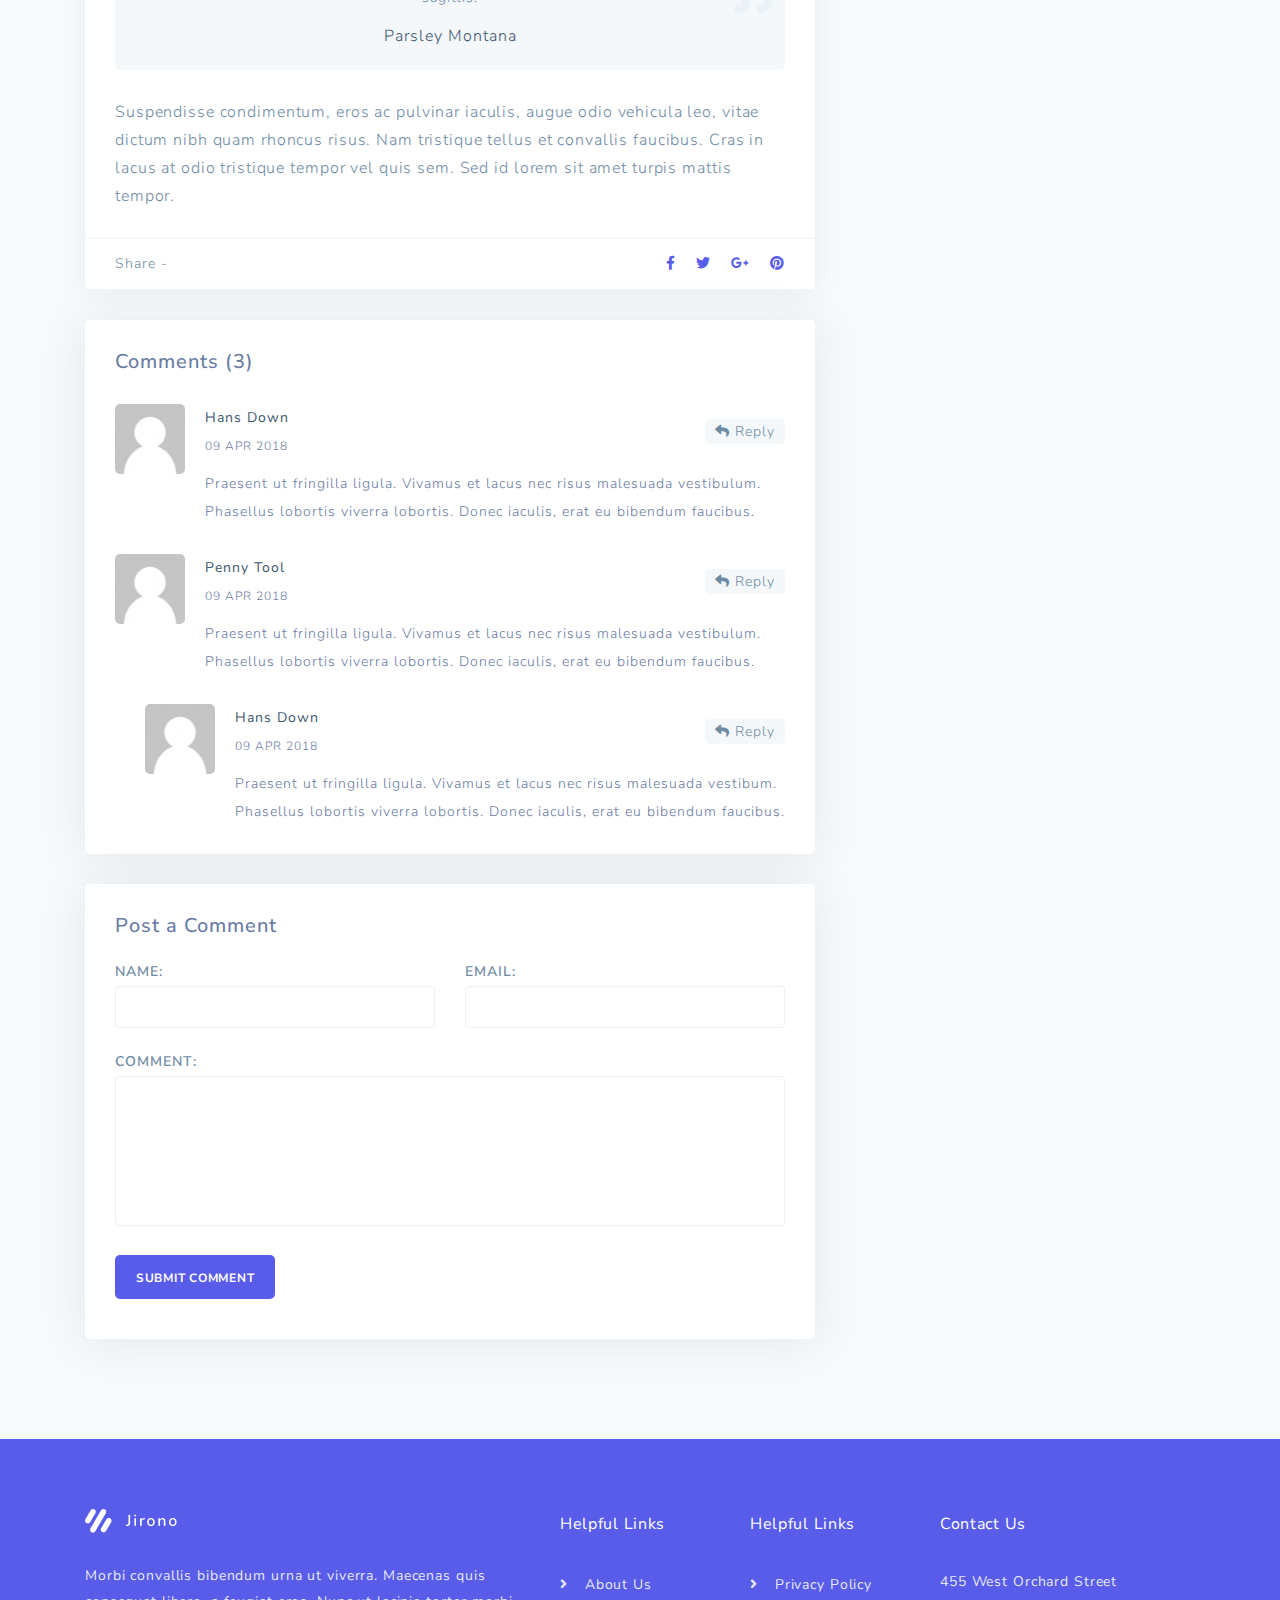
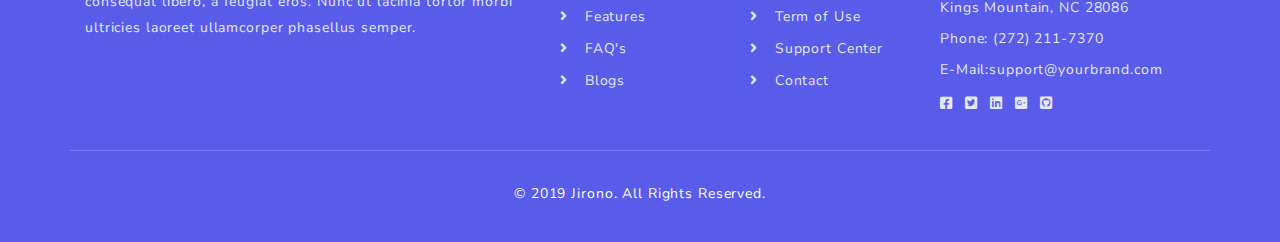
<file: blog-single.html>
<!DOCTYPE html>
<html lang="en">

<head>
    <meta charset="UTF-8">
    <meta name="viewport" content="width=device-width, initial-scale=1.0">
    <meta http-equiv="X-UA-Compatible" content="ie=edge">
    <!--bootstrap css-->
    <link rel="stylesheet" href="./assets/bootstrap/bootstrap.css">
    <!--font Awesome css-->
    <link rel="stylesheet" href="./assets/font-awesome/css/all.min.css">
    <!--google font-->
    <link href="https://fonts.googleapis.com/css?family=Nunito+Sans:200,200i,300,400,600,700,800,900,900i&display=swap"
        rel="stylesheet">
    <!--main css-->
    <link rel="stylesheet" href="./assets/styles/main.css">
    <title>Document</title>
</head>

<body>
    <div class="parallax" style="background-image: url('./assets/images/2.jpg')">
    </div>
    <!--page loader starts-->
    <div class="loader">
        <div class="loader-spin">
            <div class="square"></div>
            <div class="shadow"></div>
        </div>
    </div>
    <!--page loader ends-->
    <!--header starts-->
    <header class="colorfull">
        <div class="container">
            <nav class="navbar navbar-expand-lg navbar-light">
                <!--navbar brand starts-->
                <a class="navbar-brand" href="./index.html">
                    <img src="./assets/images/logo-blue.png" alt="">
                </a>
                <!--navbar brand ends-->
                <button class="navbar-toggler" type="button" data-toggle="collapse"
                    data-target="#navbarSupportedContent" aria-controls="navbarSupportedContent" aria-expanded="false"
                    aria-label="Toggle navigation">
                    <div class="icon-bar top-bar"></div>
                    <div class="icon-bar middle-bar"></div>
                    <div class="icon-bar bottom-bar"></div>
                </button>
                <div class="nav-coll navbar-collapse" id="navbarSupportedContent">
                    <!--menu starts-->
                    <ul class="navbar-nav mr-auto">
                        <li class="nav-item">
                            <a class="nav-link" href="#">Home <span class="sr-only">(current)</span></a>
                        </li>
                        <li class="nav-item dropdown">
                            <a class="nav-link dropdown-toggle" href="#" id="navbarDropdown" role="button"
                                data-toggle="dropdown" aria-haspopup="true" aria-expanded="false">
                                Discover
                                <i class="fas fa-chevron-down"></i>
                            </a>
                            <div class="dropdown-menu" aria-labelledby="navbarDropdown">
                                <a class="dropdown-item features-button" href="index.html#cloud-services">Features</a>
                                <a class="dropdown-item team-button" href="index.html#our-team">Our Team</a>
                                <a class="dropdown-item pricing-button" href="index.html#pricing">Pricing Plans</a>
                                <a class="dropdown-item blogs-button" href="index.html#latest-blogs">Latests-Blogs</a>
                            </div>
                        </li>
                        <li class="nav-item dropdown">
                            <a class="nav-link dropdown-toggle" href="#" id="navbarDropdown" role="button"
                                data-toggle="dropdown" aria-haspopup="true" aria-expanded="false">
                                Pages
                                <i class="fas fa-chevron-down"></i>
                            </a>
                            <div class="dropdown-menu" aria-labelledby="navbarDropdown">
                                <a class="dropdown-item" href="./about.html">About Us</a>
                                <a class="dropdown-item" href="./features.html">Features</a>
                                <a class="dropdown-item" href="./faq.html">FAQ's</a>
                                <a class="dropdown-item" href="./blog.html">Blogs</a>
                            </div>
                        </li>
                        <li class="nav-item">
                            <a class="nav-link" href="./contact.html">Contact</a>
                        </li>
                    </ul>
                    <!--menu ends-->
                    <!--sign button starts-->
                    <form class="form-inline my-2 my-lg-0">
                        <button class="main-button sign-in" type="submit">Sign-in</button>
                        <button class="main-button sign-up" type="submit">Sign-up</button>
                    </form>
                    <!--sign button ends-->
                </div>
            </nav>
        </div>
    </header>
    <!--header ends-->
    <!--main starts-->
    <main class="margin-from-header">
        <!--head parallax starts-->
        <section id="parallax-blog-single" class="parallax-main parallax-page-head">
            <div class="parallax-item">
            </div>
            <div class="container">
                <div class="description">
                    <h1>Our Partners with Velocloud to Deliver Managed SD</h1>
                    <p><a href="">Home</a> <i class="fa fa-angle-right"></i><a href="">Blog</a> <i
                            class="fa fa-angle-right"></i>Blog</p>
                </div>
            </div>
        </section>
        <!--head parallax ends-->
        <!--blogs  starts-->
        <section id="blogs" class="section-top section-bottom blog-single">
            <div class="container">
                <!--blog-area starts-->
                <div class="col-lg-8 col-md-12 col-sm-12 col-12 blog-area">
                    <div class="row">
                        <!--blog item starts-->
                        <div class="blog blog-main col-lg-12 col-md-12 col-sm-12 col-12">
                            <div class="blog-item">
                                <div class="blog-image">
                                    <img src="./assets/images/1 (2).jpg" alt="">
                                    <div class="date">
                                        <strong>APR</strong>
                                        <span>09</span>
                                    </div>
                                </div>
                                <div class="details">
                                    <div class="details-wrap single">
                                        <ul>
                                            <li><a href=""><i class="icon fa fa-user"></i> by Jirono</a></li>
                                            <li><a href=""><i class="far fa-comment"></i> 3 Comments</a></li>
                                        </ul>
                                        <p>Mauris tellus sem, ultrices varius nisl at, convallis iaculis mauris. Sed
                                            eget sem vitae purus tempus dignissim. Quisque euismod nec lacus sit amet
                                            maximus. Ut convallis sagittis lorem auctor malesuada. Morbi auctor tortor
                                            eu risus condimentum.</p>
                                        <div class="row small-images">
                                            <div class="col-lg-4 col-md-4 col-sm-12 col-12 image">
                                                <a href="">
                                                    <img src="./assets/images/1 (2).jpg" alt="">
                                                </a>
                                            </div>
                                            <div class="col-lg-4 col-md-4 col-sm-12 col-12 image">
                                                <a href="">
                                                    <img src="./assets/images/2 (2).jpg" alt="">
                                                </a>
                                            </div>
                                            <div class="col-lg-4 col-md-4 col-sm-12 col-12 image">
                                                <a href="">
                                                    <img src="./assets/images/3 (2).jpg" alt="">
                                                </a>
                                            </div>
                                        </div>
                                        <p>Quisque bibendum mi quis consequat ultricies. Donec quis pharetra nisi, a
                                            congue justo. Aliquam erat volutpat. Nunc id lacus egestas, accumsan lorem
                                            eu, rhoncus velit. Duis dapibus varius mauris, ut rutrum leo vulputate a.
                                            Praesent ac fringilla turpis. Donec rhoncus eget enim sit amet euismod.
                                            Pellentesque pellentesque malesuada lobortis. Quisque et dictum nulla. Sed
                                            eu ante at massa imperdiet ultricies. Vivamus vulputate faucibus lorem, eget
                                            efficitur purus dictum nec.</p>
                                        <div class="block">
                                            <div class="text">
                                                <p>Aliquam ullamcorper malesuada dapibus. Curabitur ac lectus sit amet
                                                    dui euismod auctor. Suspendisse sagittis id lacus eget vulputate. Ut
                                                    nec arcu ut sem molestie tincidunt luctus eget tellus. Etiam
                                                    consectetur, eros eu laoreet sagittis.</p>
                                                <i class="fas fa-quote-left open"></i>
                                                <i class="fas fa-quote-right close"></i>
                                            </div>
                                            <div class="author">
                                                Parsley Montana
                                            </div>
                                        </div>
                                        <p>Suspendisse condimentum, eros ac pulvinar iaculis, augue odio vehicula leo,
                                            vitae dictum nibh quam rhoncus risus. Nam tristique tellus et convallis
                                            faucibus. Cras in lacus at odio tristique tempor vel quis sem. Sed id lorem
                                            sit amet turpis mattis tempor.</p>
                                    </div>
                                    <div class="blog-foot">
                                        <span>Share -</span>
                                        <div class="sharing">
                                            <a href=""><i class="fab fa-facebook-f"></i></a>
                                            <a href=""><i class="fab fa-twitter"></i></a>
                                            <a href=""><i class="fab fa-google-plus-g"></i></a>
                                            <a href=""><i class="fab fa-pinterest"></i></a>
                                        </div>
                                    </div>
                                </div>
                            </div>
                        </div>
                        <!--blog item ends-->
                        <!--comments area starts-->
                        <div class="comments col-lg-12">
                            <div class="comments-wrap">
                                <h5>Comments (3)</h5>
                                <ul>
                                    <li>
                                        <div class="profil-image">
                                            <img src="./assets/images/61819f6a0a17a0734f903ed6bc8124d1.png" alt="">
                                        </div>
                                        <div class="content">
                                            <div class="comment-details">
                                                <strong>Hans Down</strong>
                                                <span>09 APR 2018</span>
                                                <a href=""><i class="fa fa-reply"></i> Reply</a>
                                            </div>
                                            <p>Praesent ut fringilla ligula. Vivamus et lacus nec risus malesuada
                                                vestibulum. Phasellus lobortis viverra lobortis. Donec iaculis, erat
                                                eu bibendum faucibus.</p>
                                        </div>
                                    </li>
                                    <li>
                                        <div class="profil-image">
                                            <img src="./assets/images/61819f6a0a17a0734f903ed6bc8124d1.png" alt="">
                                        </div>
                                        <div class="content">
                                            <div class="comment-details">
                                                <strong>Penny Tool</strong>
                                                <span>09 APR 2018</span>
                                                <a href=""><i class="fa fa-reply"></i> Reply</a>
                                            </div>
                                            <p>Praesent ut fringilla ligula. Vivamus et lacus nec risus malesuada
                                                vestibulum. Phasellus lobortis viverra lobortis. Donec iaculis, erat
                                                eu bibendum faucibus.</p>
                                        </div>
                                        <ul>
                                            <li>
                                                <div class="profil-image">
                                                    <img src="./assets/images/61819f6a0a17a0734f903ed6bc8124d1.png"
                                                        alt="">
                                                </div>
                                                <div class="content">
                                                    <div class="comment-details">
                                                        <strong>Hans Down</strong>
                                                        <span>09 APR 2018</span>
                                                        <a href=""><i class="fa fa-reply"></i> Reply</a>
                                                    </div>
                                                    <p>Praesent ut fringilla ligula. Vivamus et lacus nec risus
                                                        malesuada
                                                        vestibum. Phasellus lobortis viverra lobortis. Donec iaculis,
                                                        erat
                                                        eu bibendum faucibus.</p>
                                                </div>
                                            </li>
                                        </ul>
                                    </li>
                                </ul>
                            </div>
                        </div>
                        <!--comments area ends-->
                        <!--comment posting area starts-->
                        <div class="posting col-lg-12">
                            <div class="post-wrap">
                                <h5>Post a Comment</h5>
                                <div class="row">
                                    <form action="">
                                        <div class="col-lg-6 col-md-6 col-sm-12 col-12">
                                            <div class="input">
                                                <label for="name">NAME:</label>
                                                <input type="text" id="name" class="comment-input">
                                            </div>
                                        </div>
                                        <div class="col-lg-6 col-md-6 col-sm-12 col-12">
                                            <div class="input">
                                                <label for="email">EMAIL:</label>
                                                <input type="text" id="email" class="comment-input">
                                            </div>
                                        </div>
                                        <div class="col-lg-12">
                                            <div class="input">
                                                <label for="comment">COMMENT:</label>
                                                <textarea name="" id="comment" cols="30" rows="10"
                                                    class="comment-input"></textarea>
                                            </div>
                                        </div>
                                        <div class="col-lg-12 col-md-12 col-sm-12 col-12">
                                            <div class="input">
                                                <button class="main-button">SUBMIT COMMENT</button>
                                            </div>
                                        </div>
                                    </form>
                                </div>
                            </div>
                        </div>
                        <!--comment posting area ends-->
                    </div>
                </div>
                <!--blog-area ends-->
                <!--blog-additions starts-->
                <div class="col-lg-4 col-md-12 col-sm-12 col-12 additions">
                    <div class="row">
                        <div class="search col-lg-12">
                            <form action="">
                                <input type="text" placeholder="Search">
                                <button type="submit"><i class="fa fa-search"></i></button>
                            </form>
                        </div>
                        <div class="collections col-lg-12">
                            <ul>
                                <li><a href=""><i class="fa fa-angle-right"></i>Cloud PMS <span>23</span></a></li>
                                <li><a href=""><i class="fa fa-angle-right"></i>Desktop PMS <span>12</span></a></li>
                                <li><a href=""><i class="fa fa-angle-right"></i>Hotel Software <span>153</span></a></li>
                                <li><a href=""><i class="fa fa-angle-right"></i>Social Media <span>9</span></a></li>
                                <li><a href=""><i class="fa fa-angle-right"></i>General <span>95</span></a></li>
                                <li><a href=""><i class="fa fa-angle-right"></i>Marketing <span>32</span></a></li>
                                <li><a href=""><i class="fa fa-angle-right"></i>Mobile Future <span>76</span></a></li>
                            </ul>
                        </div>
                        <div class="widget-tags col-lg-12">
                            <div class="tags">
                                <a href="">Team</a>
                                <a href="">Hotel</a>
                                <a href="">Android</a>
                                <a href="">App</a>
                                <a href="">Software</a>
                                <a href="">Development</a>
                                <a href="">API</a>
                                <a href="">Store</a>
                                <a href="">Reservation</a>
                                <a href="">Analytics</a>
                                <a href="">Support</a>
                                <a href="">Coding</a>
                                <a href="">Database</a>
                            </div>
                        </div>
                        <div class="contact col-lg-12">
                            <div class="contact-item" style="background-image: url('./assets/images/1 (3).jpg')">
                                <div class="content">
                                    <p>You can contact us for purchase, installation and customizations.</p>
                                    <button class="main-button">contact us</button>
                                </div>
                            </div>
                        </div>
                    </div>
                </div>
                <!--blog-additions ends-->
            </div>
        </section>
        <!--blogs ends-->
    </main>
    <!--main ends-->
    <!--footer starts-->
    <footer>
        <div class="container">
            <div class="content">
                <div class="col-lg-5 col-md-12 part-1 footer-part">
                    <img src="./assets/images/logo-white.png" alt="">
                    <p>Morbi convallis bibendum urna ut viverra. Maecenas quis consequat libero, a feugiat eros. Nunc ut
                        lacinia tortor morbi ultricies laoreet ullamcorper phasellus semper.</p>
                </div>
                <div class="col-lg-2 col-md-4 col-sm-6 col-6 footer-part">
                    <h5>Helpful Links</h5>
                    <ul>
                        <li><a href="./about.html"><i class="fa fa-angle-right"></i><span> About Us </span></a></li>
                        <li><a href="./features.html"><i class="fa fa-angle-right"></i><span> Features</span></a></li>
                        <li><a href="./faq.html"><i class="fa fa-angle-right"></i><span> FAQ's</span></a></li>
                        <li><a href="./blog.html"><i class="fa fa-angle-right"></i><span> Blogs</span></a></li>
                    </ul>
                </div>
                <div class="col-lg-2 col-md-4 col-sm-6 col-6 footer-part">
                    <h5>Helpful Links</h5>
                    <ul>
                        <li><a href=""><i class="fa fa-angle-right"></i><span> Privacy Policy</span></a></li>
                        <li><a href=""><i class="fa fa-angle-right"></i><span> Term of Use</span></a></li>
                        <li><a href=""><i class="fa fa-angle-right"></i><span> Support Center</span></a></li>
                        <li><a href=""><i class="fa fa-angle-right"></i><span> Contact</span></a></li>
                    </ul>
                </div>
                <div class="col-lg-3 col-md-4 col-sm-12 col-12 footer-part part-4">
                    <h5>
                        Contact Us
                    </h5>
                    <p>
                        455 West Orchard Street <br>
                        Kings Mountain, NC 28086
                    </p>
                    <p>
                        Phone: (272) 211-7370
                    </p>
                    <p>
                        E-Mail:support@yourbrand.com
                    </p>
                    <ul>
                        <li>
                            <a href="">
                                <i class="fab fa-facebook-square"></i>
                            </a>
                        </li>
                        <li>
                            <a href="">
                                <i class="fab fa-twitter-square"></i>
                            </a>
                        </li>
                        <li>
                            <a href="">
                                <i class="fab fa-linkedin"></i>
                            </a>
                        </li>
                        <li>
                            <a href="">
                                <i class="fab fa-google-plus-square"></i>
                            </a>
                        </li>
                        <li>
                            <a href="">
                                <i class="fab fa-github-square"></i>
                            </a>
                        </li>
                    </ul>
                </div>
            </div>
            <div class="copyright">
                <p>© 2019 Jirono. All Rights Reserved.</p>
            </div>
        </div>
    </footer>
    <!--footer ends-->
    <!--scripts start-->
    <!--jquery-->
    <script src="./assets//js/jquery-3.4.1.min.js"></script>
    <!--bootstrap-->
    <script src="./assets/bootstrap/popper.min.js"></script>
    <script src="./assets/bootstrap/bootstrap.min.js"></script>
    <!--javascript-->
    <script src="./assets/js/main.js"></script>
    <!--scripts end-->
</body>

</html>
</file>
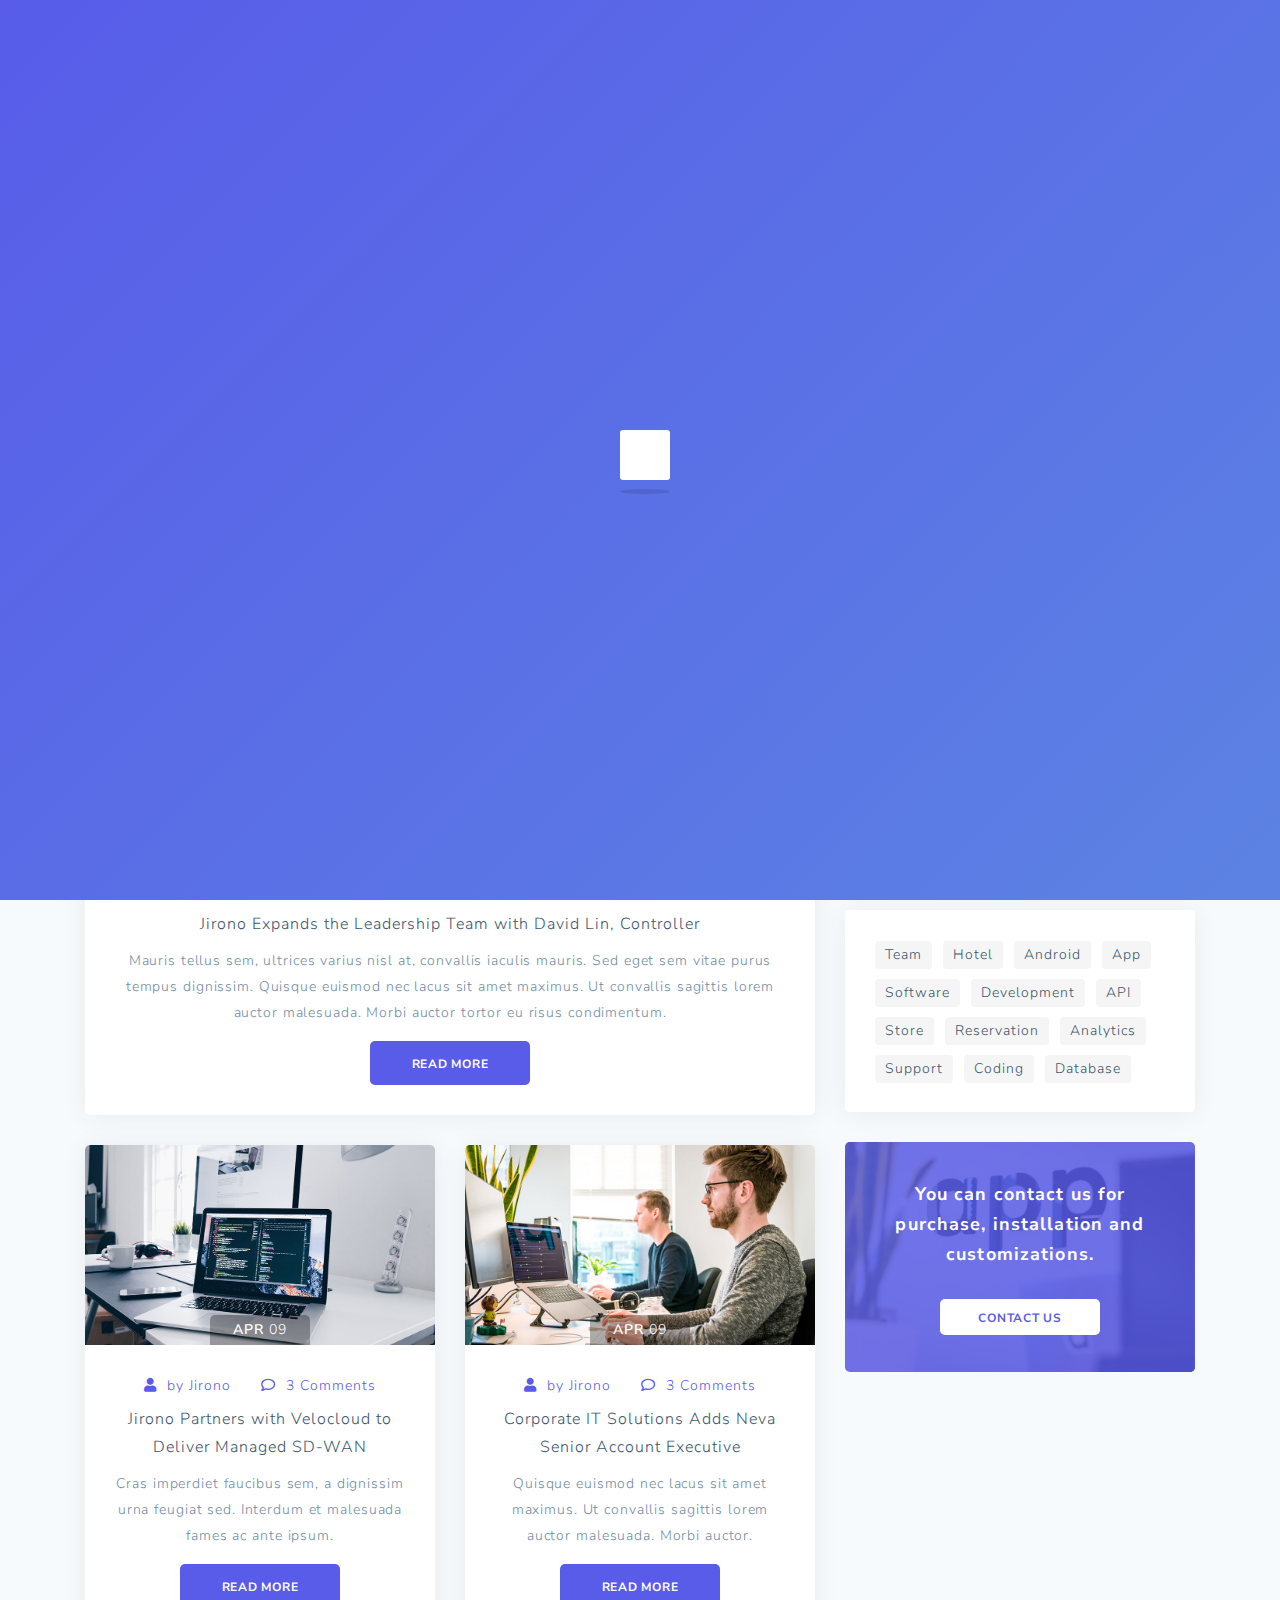
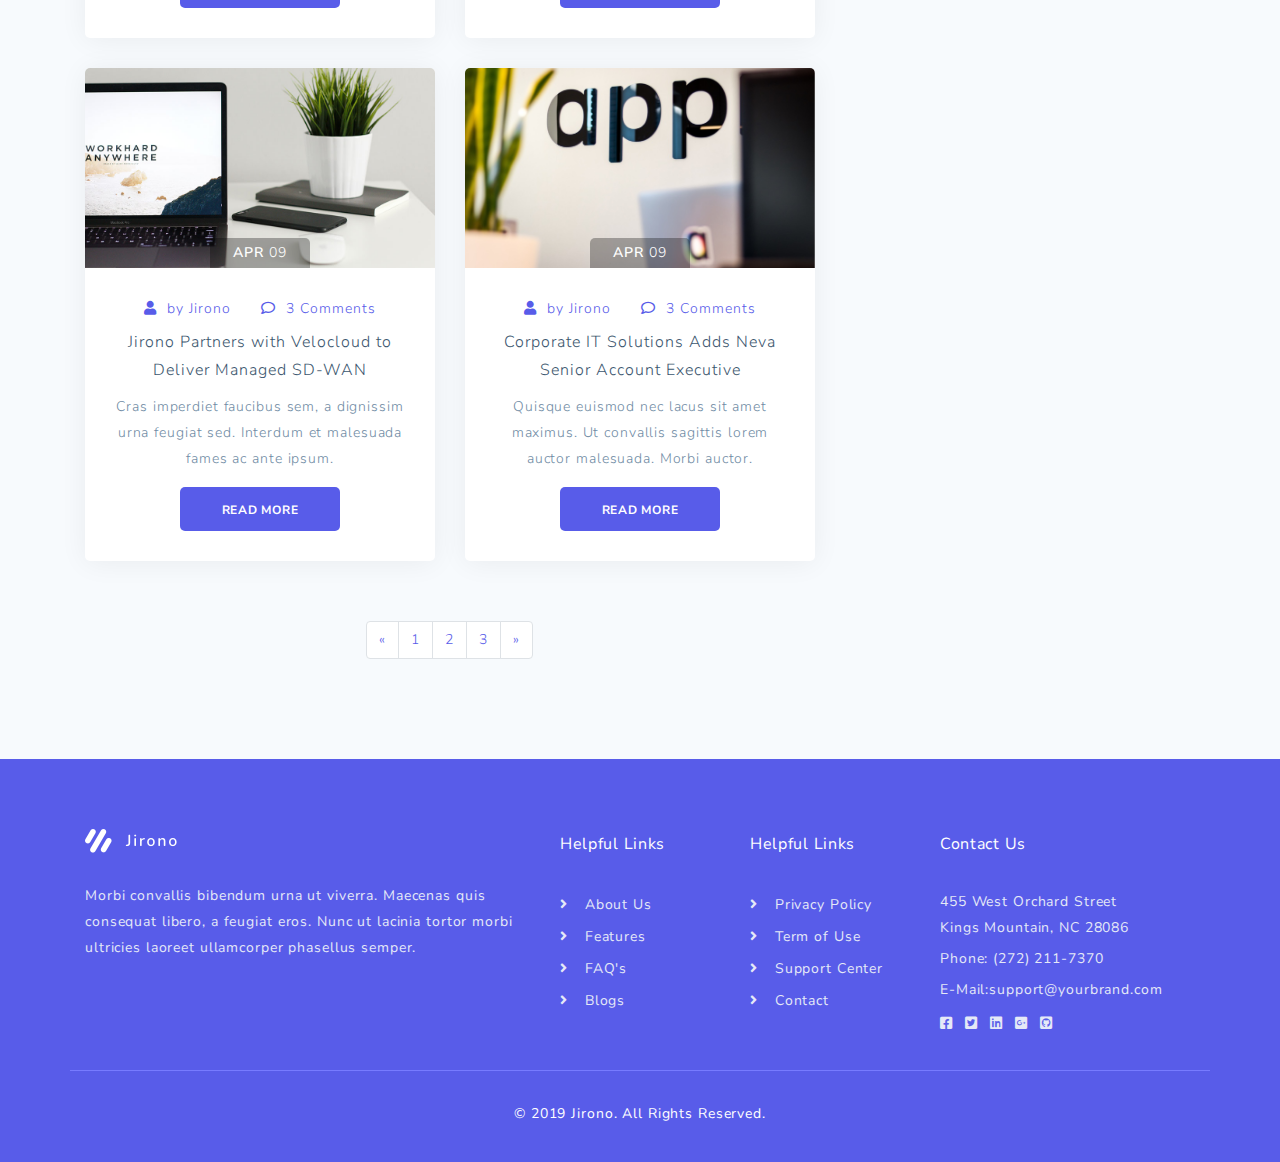
<file: blog.html>
<!DOCTYPE html>
<html lang="en">

<head>
    <meta charset="UTF-8">
    <meta name="viewport" content="width=device-width, initial-scale=1.0">
    <meta http-equiv="X-UA-Compatible" content="ie=edge">
    <!--bootstrap css-->
    <link rel="stylesheet" href="./assets/bootstrap/bootstrap.css">
    <!--font Awesome css-->
    <link rel="stylesheet" href="./assets/font-awesome/css/all.min.css">
    <!--google font-->
    <link href="https://fonts.googleapis.com/css?family=Nunito+Sans:300i,400,400i,600,700,800,900&display=swap"
        rel="stylesheet">
    <!--main css-->
    <link rel="stylesheet" href="./assets/styles/main.css">
    <title>Document</title>
</head>

<body>
    <div class="parallax" style="background-image: url('./assets/images/2.jpg')">
    </div>
    <!--page loader starts-->
    <div class="loader">
        <div class="loader-spin">
            <div class="square"></div>
            <div class="shadow"></div>
        </div>
    </div>
    <!--page loader ends-->
    <!--header starts-->
    <header class="colorfull">
        <div class="container">
            <nav class="navbar navbar-expand-lg navbar-light">
                <!--navbar brand starts-->
                <a class="navbar-brand" href="./index.html">
                    <img src="./assets/images/logo-blue.png" alt="">
                </a>
                <!--navbar brand ends-->
                <button class="navbar-toggler" type="button" data-toggle="collapse"
                    data-target="#navbarSupportedContent" aria-controls="navbarSupportedContent" aria-expanded="false"
                    aria-label="Toggle navigation">
                    <div class="icon-bar top-bar"></div>
                    <div class="icon-bar middle-bar"></div>
                    <div class="icon-bar bottom-bar"></div>
                </button>
                <div class="nav-coll navbar-collapse" id="navbarSupportedContent">
                    <!--menu starts-->
                    <ul class="navbar-nav mr-auto">
                        <li class="nav-item">
                            <a class="nav-link" href="#">Home <span class="sr-only">(current)</span></a>
                        </li>
                        <li class="nav-item dropdown">
                            <a class="nav-link dropdown-toggle" href="#" id="navbarDropdown" role="button"
                                data-toggle="dropdown" aria-haspopup="true" aria-expanded="false">
                                Discover
                                <i class="fas fa-chevron-down"></i>
                            </a>
                            <div class="dropdown-menu" aria-labelledby="navbarDropdown">
                                <a class="dropdown-item features-button" href="index.html#cloud-services">Features</a>
                                <a class="dropdown-item team-button" href="index.html#our-team">Our Team</a>
                                <a class="dropdown-item pricing-button" href="index.html#pricing">Pricing Plans</a>
                                <a class="dropdown-item blogs-button" href="index.html#latest-blogs">Latests-Blogs</a>
                            </div>
                        </li>
                        <li class="nav-item dropdown">
                            <a class="nav-link dropdown-toggle" href="#" id="navbarDropdown" role="button"
                                data-toggle="dropdown" aria-haspopup="true" aria-expanded="false">
                                Pages
                                <i class="fas fa-chevron-down"></i>
                            </a>
                            <div class="dropdown-menu" aria-labelledby="navbarDropdown">
                                <a class="dropdown-item" href="./about.html">About Us</a>
                                <a class="dropdown-item" href="./features.html">Features</a>
                                <a class="dropdown-item" href="./faq.html">FAQ's</a>
                                <a class="dropdown-item" href="./blog.html">Blogs</a>
                            </div>
                        </li>
                        <li class="nav-item">
                            <a class="nav-link" href="./contact.html">Contact</a>
                        </li>
                    </ul>
                    <!--menu ends-->
                    <!--sign button starts-->
                    <form class="form-inline my-2 my-lg-0">
                        <button class="main-button sign-in" type="submit">Sign-in</button>
                        <button class="main-button sign-up" type="submit">Sign-up</button>
                    </form>
                    <!--sign button ends-->
                </div>
            </nav>
        </div>
    </header>
    <!--header ends-->
    <!--main starts-->
    <main class="margin-from-header">
        <!--head parallax starts-->
        <section id="parallax-blog" class="parallax-main parallax-page-head">
            <div class="parallax-item">
            </div>
            <div class="container">
                <div class="description">
                    <h1>BLOG</h1>
                    <p><a href="">Home</a> <i class="fa fa-angle-right"></i>Blog</p>
                </div>
            </div>
        </section>
        <!--head parallax ends-->
        <!--blogs  starts-->
        <section id="blogs" class="section-top section-bottom">
            <div class="container">
                <!--blog-area starts-->
                <div class="col-lg-8 col-md-12 col-sm-12 col-12 blog-area">
                    <div class="row">
                        <!--blog item starts-->
                        <div class="blog blog-main col-lg-12 col-md-12 col-sm-12 col-12">
                            <div class="blog-item">
                                <div class="blog-image">
                                    <img src="./assets/images/1 (2).jpg" alt="">
                                    <div class="date">
                                        <strong>APR</strong>
                                        <span>09</span>
                                    </div>
                                </div>
                                <div class="details">
                                    <div class="details-wrap">
                                        <ul>
                                            <li><a href=""><i class="icon fa fa-user"></i> by Jirono</a></li>
                                            <li><a href=""><i class="far fa-comment"></i> 3 Comments</a></li>
                                        </ul>
                                        <a href="">Jirono Expands the Leadership Team with David Lin, Controller</a>
                                        <p>Mauris tellus sem, ultrices varius nisl at, convallis iaculis mauris. Sed
                                            eget
                                            sem vitae purus tempus dignissim. Quisque euismod nec lacus sit amet
                                            maximus. Ut
                                            convallis sagittis lorem auctor malesuada. Morbi auctor tortor eu risus
                                            condimentum.</p>
                                        <button class="main-button">Read more</button>
                                    </div>
                                </div>
                            </div>
                        </div>
                        <!--blog item ends-->
                        <!--blog item starts-->
                        <div class="blog blog-small col-lg-6 col-md-6 col-sm-12 col-12">
                            <div class="blog-item">
                                <div class="blog-image">
                                    <img src="./assets/images/2 (2).jpg" alt="">
                                    <div class="date">
                                        <strong>APR</strong>
                                        <span>09</span>
                                    </div>
                                </div>
                                <div class="details">
                                    <div class="details-wrap">
                                        <ul>
                                            <li><a href=""><i class="icon fa fa-user"></i> by Jirono</a></li>
                                            <li><a href=""><i class="far fa-comment"></i> 3 Comments</a></li>
                                        </ul>
                                        <a href="">Jirono Partners with Velocloud to Deliver Managed SD-WAN</a>
                                        <p>Cras imperdiet faucibus sem, a dignissim urna feugiat sed. Interdum et
                                            malesuada fames ac ante ipsum.</p>
                                        <button class="main-button">Read more</button>
                                    </div>
                                </div>
                            </div>
                        </div>
                        <!--blog item ends-->
                        <!--blog item starts-->
                        <div class="blog blog-small col-lg-6 col-md-6 col-sm-12 col-12">
                            <div class="blog-item">
                                <div class="blog-image">
                                    <img src="./assets/images/3 (2).jpg" alt="">
                                    <div class="date">
                                        <strong>APR</strong>
                                        <span>09</span>
                                    </div>
                                </div>
                                <div class="details">
                                    <div class="details-wrap">
                                        <ul>
                                            <li><a href=""><i class="icon fa fa-user"></i> by Jirono</a></li>
                                            <li><a href=""><i class="far fa-comment"></i> 3 Comments</a></li>
                                        </ul>
                                        <a href="">Corporate IT Solutions Adds Neva Senior Account Executive</a>
                                        <p>Quisque euismod nec lacus sit amet maximus. Ut convallis sagittis lorem
                                            auctor malesuada. Morbi auctor.</p>
                                        <button class="main-button">Read more</button>
                                    </div>
                                </div>
                            </div>
                        </div>
                        <!--blog item ends-->
                        <!--blog item starts-->
                        <div class="blog blog-small col-lg-6 col-md-6 col-sm-12 col-12">
                            <div class="blog-item">
                                <div class="blog-image">
                                    <img src="./assets/images/4 (1).jpg" alt="">
                                    <div class="date">
                                        <strong>APR</strong>
                                        <span>09</span>
                                    </div>
                                </div>
                                <div class="details">
                                    <div class="details-wrap">
                                        <ul>
                                            <li><a href=""><i class="icon fa fa-user"></i> by Jirono</a></li>
                                            <li><a href=""><i class="far fa-comment"></i> 3 Comments</a></li>
                                        </ul>
                                        <a href="">Jirono Partners with Velocloud to Deliver Managed SD-WAN</a>
                                        <p>Cras imperdiet faucibus sem, a dignissim urna feugiat sed. Interdum et
                                            malesuada fames ac ante ipsum.</p>
                                        <button class="main-button">Read more</button>
                                    </div>
                                </div>
                            </div>
                        </div>
                        <!--blog item ends-->
                        <!--blog item starts-->
                        <div class="blog blog-small col-lg-6 col-md-6 col-sm-12 col-12">
                            <div class="blog-item">
                                <div class="blog-image">
                                    <img src="./assets/images/1 (3).jpg" alt="">
                                    <div class="date">
                                        <strong>APR</strong>
                                        <span>09</span>
                                    </div>
                                </div>
                                <div class="details">
                                    <div class="details-wrap">
                                        <ul>
                                            <li><a href=""><i class="icon fa fa-user"></i> by Jirono</a></li>
                                            <li><a href=""><i class="far fa-comment"></i> 3 Comments</a></li>
                                        </ul>
                                        <a href="">Corporate IT Solutions Adds Neva Senior Account Executive</a>
                                        <p>Quisque euismod nec lacus sit amet maximus. Ut convallis sagittis lorem
                                            auctor malesuada. Morbi auctor.</p>
                                        <button class="main-button">Read more</button>
                                    </div>
                                </div>
                            </div>
                        </div>
                        <!--blog item ends-->
                    </div>
                    <!--blog nav starts-->
                    <ul class="nav">
                        <li class="arrow-left"><a href="">«</a></li>
                        <li><a href="">1</a></li>
                        <li><a href="">2</a></li>
                        <li><a href="">3</a></li>
                        <li class="arrow-right"><a href="">»</a></li>
                    </ul>
                    <!--blog nav ends-->
                </div>
                <!--blog-area ends-->
                <!--blog-additions starts-->
                <div class="col-lg-4 col-md-12 col-sm-12 col-12 additions">
                    <div class="row">
                        <div class="search col-lg-12">
                            <form action="">
                                <input type="text" placeholder="Search">
                                <button type="submit"><i class="fa fa-search"></i></button>
                            </form>
                        </div>
                        <div class="collections col-lg-12">
                            <ul>
                                <li><a href=""><i class="fa fa-angle-right"></i>Cloud PMS <span>23</span></a></li>
                                <li><a href=""><i class="fa fa-angle-right"></i>Desktop PMS <span>12</span></a></li>
                                <li><a href=""><i class="fa fa-angle-right"></i>Hotel Software <span>153</span></a></li>
                                <li><a href=""><i class="fa fa-angle-right"></i>Social Media <span>9</span></a></li>
                                <li><a href=""><i class="fa fa-angle-right"></i>General <span>95</span></a></li>
                                <li><a href=""><i class="fa fa-angle-right"></i>Marketing <span>32</span></a></li>
                                <li><a href=""><i class="fa fa-angle-right"></i>Mobile Future <span>76</span></a></li>
                            </ul>
                        </div>
                        <div class="widget-tags col-lg-12">
                            <div class="tags">
                                <a href="">Team</a>
                                <a href="">Hotel</a>
                                <a href="">Android</a>
                                <a href="">App</a>
                                <a href="">Software</a>
                                <a href="">Development</a>
                                <a href="">API</a>
                                <a href="">Store</a>
                                <a href="">Reservation</a>
                                <a href="">Analytics</a>
                                <a href="">Support</a>
                                <a href="">Coding</a>
                                <a href="">Database</a>
                            </div>
                        </div>
                        <div class="contact col-lg-12">
                            <div class="contact-item" style="background-image: url('./assets/images/1 (3).jpg')">
                                <div class="content">
                                    <p>You can contact us for purchase, installation and customizations.</p>
                                    <button class="main-button">contact us</button>
                                </div>
                            </div>
                        </div>
                    </div>
                </div>
                <!--blog-additions ends-->
            </div>
        </section>
        <!--blogs ends-->
    </main>
    <!--main ends-->
    <!--footer starts-->
    <footer>
        <div class="container">
            <div class="content">
                <div class="col-lg-5 col-md-12 part-1 footer-part">
                    <img src="./assets/images/logo-white.png" alt="">
                    <p>Morbi convallis bibendum urna ut viverra. Maecenas quis consequat libero, a feugiat eros. Nunc ut
                        lacinia tortor morbi ultricies laoreet ullamcorper phasellus semper.</p>
                </div>
                <div class="col-lg-2 col-md-4 col-sm-6 col-6 footer-part">
                    <h5>Helpful Links</h5>
                    <ul>
                        <li><a href="./about.html"><i class="fa fa-angle-right"></i><span> About Us </span></a></li>
                        <li><a href="./features.html"><i class="fa fa-angle-right"></i><span> Features</span></a></li>
                        <li><a href="./faq.html"><i class="fa fa-angle-right"></i><span> FAQ's</span></a></li>
                        <li><a href="./blog.html"><i class="fa fa-angle-right"></i><span> Blogs</span></a></li>
                    </ul>
                </div>
                <div class="col-lg-2 col-md-4 col-sm-6 col-6 footer-part">
                    <h5>Helpful Links</h5>
                    <ul>
                        <li><a href=""><i class="fa fa-angle-right"></i><span> Privacy Policy</span></a></li>
                        <li><a href=""><i class="fa fa-angle-right"></i><span> Term of Use</span></a></li>
                        <li><a href=""><i class="fa fa-angle-right"></i><span> Support Center</span></a></li>
                        <li><a href=""><i class="fa fa-angle-right"></i><span> Contact</span></a></li>
                    </ul>
                </div>
                <div class="col-lg-3 col-md-4 col-sm-12 col-12 footer-part part-4">
                    <h5>
                        Contact Us
                    </h5>
                    <p>
                        455 West Orchard Street <br>
                        Kings Mountain, NC 28086
                    </p>
                    <p>
                        Phone: (272) 211-7370
                    </p>
                    <p>
                        E-Mail:support@yourbrand.com
                    </p>
                    <ul>
                        <li>
                            <a href="">
                                <i class="fab fa-facebook-square"></i>
                            </a>
                        </li>
                        <li>
                            <a href="">
                                <i class="fab fa-twitter-square"></i>
                            </a>
                        </li>
                        <li>
                            <a href="">
                                <i class="fab fa-linkedin"></i>
                            </a>
                        </li>
                        <li>
                            <a href="">
                                <i class="fab fa-google-plus-square"></i>
                            </a>
                        </li>
                        <li>
                            <a href="">
                                <i class="fab fa-github-square"></i>
                            </a>
                        </li>
                    </ul>
                </div>
            </div>
            <div class="copyright">
                <p>© 2019 Jirono. All Rights Reserved.</p>
            </div>
        </div>
    </footer>
    <!--footer ends-->
    <!--scripts start-->
    <!--jquery-->
    <script src="./assets//js/jquery-3.4.1.min.js"></script>
    <!--bootstrap-->
    <script src="./assets/bootstrap/popper.min.js"></script>
    <script src="./assets/bootstrap/bootstrap.min.js"></script>
    <!--javascript-->
    <script src="./assets/js/main.js"></script>
    <!--scripts end-->
</body>

</html>
</file>
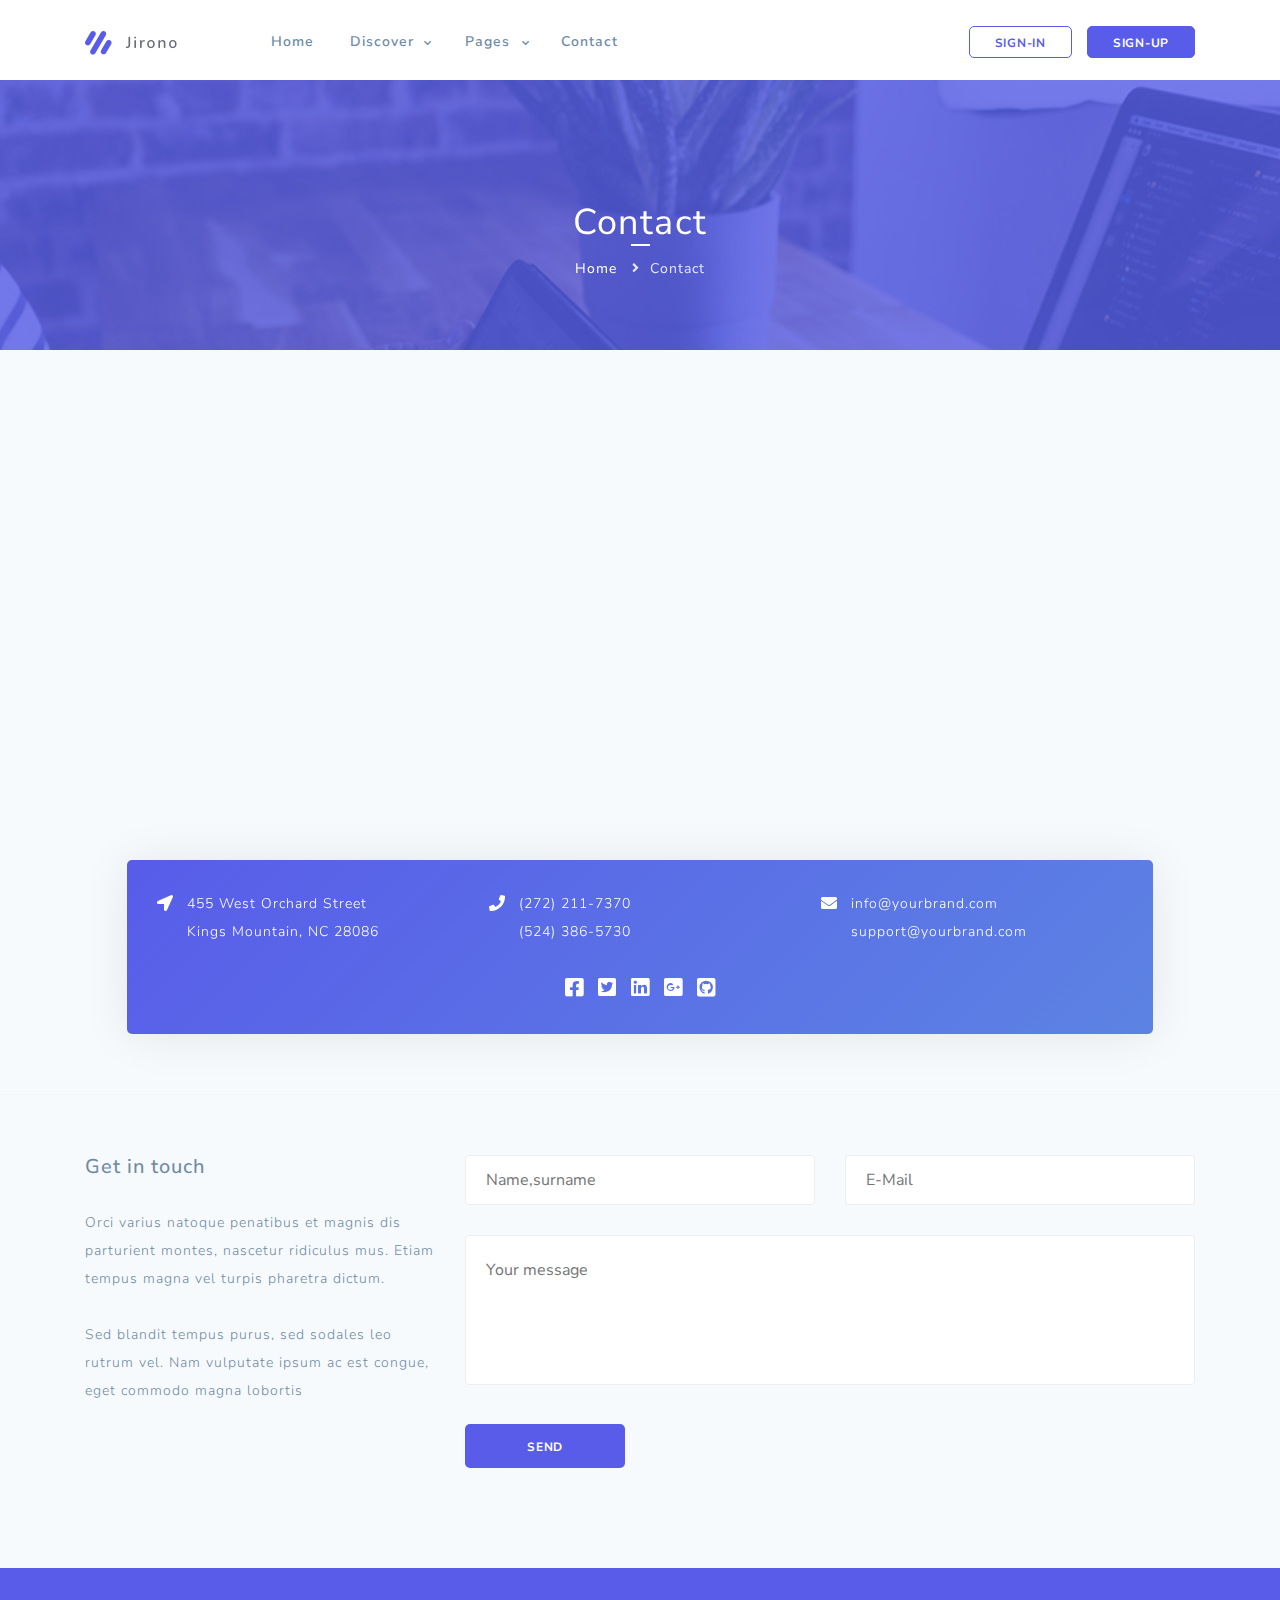
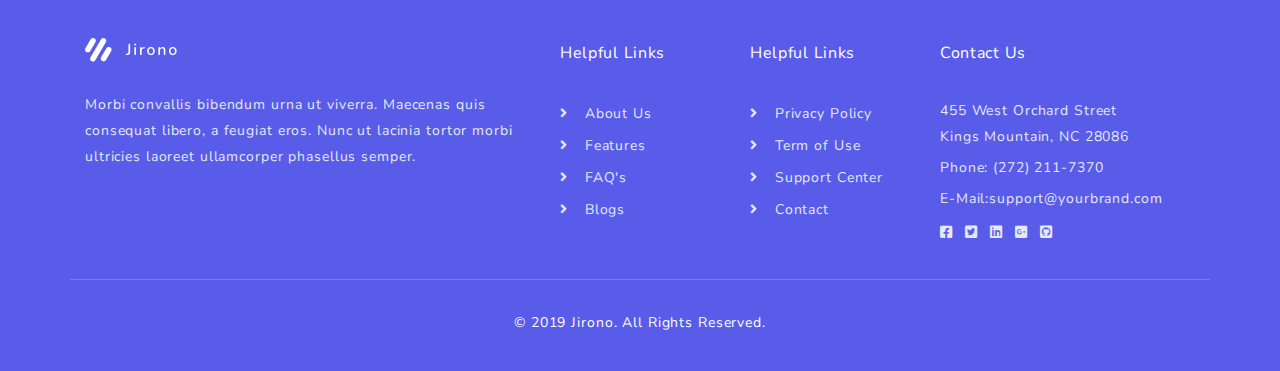
<file: contact.html>
<!DOCTYPE html>
<html lang="en">

<head>
    <meta charset="UTF-8">
    <meta name="viewport" content="width=device-width, initial-scale=1.0">
    <meta http-equiv="X-UA-Compatible" content="ie=edge">
    <!--bootstrap css-->
    <link rel="stylesheet" href="./assets/bootstrap/bootstrap.css">
    <!--font Awesome css-->
    <link rel="stylesheet" href="./assets/font-awesome/css/all.min.css">
    <!--google font-->
    <link href="https://fonts.googleapis.com/css?family=Nunito+Sans:200,200i,300,400,600,700,800,900,900i&display=swap"
        rel="stylesheet">
    <!--main css-->
    <link rel="stylesheet" href="./assets/styles/main.css">
    <title>Document</title>
</head>

<body>
    <div class="parallax" style="background-image: url('./assets/images/2.jpg')">
    </div>
    <!--page loader starts-->
    <div class="loader">
        <div class="loader-spin">
            <div class="square"></div>
            <div class="shadow"></div>
        </div>
    </div>
    <!--page loader ends-->
    <!--header starts-->
    <header class="colorfull">
        <div class="container">
            <nav class="navbar navbar-expand-lg navbar-light">
                <!--navbar brand starts-->
                <a class="navbar-brand" href="./index.html">
                    <img src="./assets/images/logo-blue.png" alt="">
                </a>
                <!--navbar brand ends-->
                <button class="navbar-toggler" type="button" data-toggle="collapse"
                    data-target="#navbarSupportedContent" aria-controls="navbarSupportedContent" aria-expanded="false"
                    aria-label="Toggle navigation">
                    <div class="icon-bar top-bar"></div>
                    <div class="icon-bar middle-bar"></div>
                    <div class="icon-bar bottom-bar"></div>
                </button>
                <div class="nav-coll navbar-collapse" id="navbarSupportedContent">
                    <!--menu starts-->
                    <ul class="navbar-nav mr-auto">
                        <li class="nav-item">
                            <a class="nav-link" href="#">Home <span class="sr-only">(current)</span></a>
                        </li>
                        <li class="nav-item dropdown">
                            <a class="nav-link dropdown-toggle" href="#" id="navbarDropdown" role="button"
                                data-toggle="dropdown" aria-haspopup="true" aria-expanded="false">
                                Discover
                                <i class="fas fa-chevron-down"></i>
                            </a>
                            <div class="dropdown-menu" aria-labelledby="navbarDropdown">
                                <a class="dropdown-item features-button" href="index.html#cloud-services">Features</a>
                                <a class="dropdown-item team-button" href="index.html#our-team">Our Team</a>
                                <a class="dropdown-item pricing-button" href="index.html#pricing">Pricing Plans</a>
                                <a class="dropdown-item blogs-button" href="index.html#latest-blogs">Latests-Blogs</a>
                            </div>
                        </li>
                        <li class="nav-item dropdown">
                            <a class="nav-link dropdown-toggle" href="#" id="navbarDropdown" role="button"
                                data-toggle="dropdown" aria-haspopup="true" aria-expanded="false">
                                Pages
                                <i class="fas fa-chevron-down"></i>
                            </a>
                            <div class="dropdown-menu" aria-labelledby="navbarDropdown">
                                <a class="dropdown-item" href="./about.html">About Us</a>
                                <a class="dropdown-item" href="./features.html">Features</a>
                                <a class="dropdown-item" href="./faq.html">FAQ's</a>
                                <a class="dropdown-item" href="./blog.html">Blogs</a>
                            </div>
                        </li>
                        <li class="nav-item">
                            <a class="nav-link" href="./contact.html">Contact</a>
                        </li>
                    </ul>
                    <!--menu ends-->
                    <!--sign button starts-->
                    <form class="form-inline my-2 my-lg-0">
                        <button class="main-button sign-in" type="submit">Sign-in</button>
                        <button class="main-button sign-up" type="submit">Sign-up</button>
                    </form>
                    <!--sign button ends-->
                </div>
            </nav>
        </div>
    </header>
    <!--header ends-->
    <!--main starts-->
    <main class="margin-from-header">
        <!--head parallax starts-->
        <section id="parallax-blog-single" class="parallax-main parallax-page-head">
            <div class="parallax-item">
            </div>
            <div class="container">
                <div class="description">
                    <h1>Contact</h1>
                    <p><a href="">Home</a> <i class="fa fa-angle-right"></i>Contact</p>
                </div>
            </div>
        </section>
        <!--head parallax ends-->
        <!--contact area starts-->
        <section id="contact-area" class="section-top">
            <div class="container">
                <div class="map-wrap">
                    <iframe
                        src="https://www.google.com/maps/embed?pb=!1m10!1m8!1m3!1d48560.93570997823!2d49.6756464!3d40.4739712!3m2!1i1024!2i768!4f13.1!5e0!3m2!1sen!2s!4v1567180806466!5m2!1sen!2s"
                        width="1110" height="500" frameborder="0" style="border:0;" allowfullscreen=""></iframe>
                </div>
                <div class="contact-info">
                    <div class="row">
                        <div class="col-lg-4">
                            <div class="info-item">
                                <i class="fa fa-location-arrow"></i>
                                <div class="text">
                                    455 West Orchard Street <br>
                                    Kings Mountain, NC 28086
                                </div>
                            </div>
                        </div>
                        <div class="col-lg-4">
                            <div class="info-item">
                                <i class="fa fa-phone"></i>
                                <div class="text">
                                    (272) 211-7370 <br>
                                    (524) 386-5730
                                </div>
                            </div>
                        </div>
                        <div class="col-lg-4">
                            <div class="info-item">
                                <i class="fa fa-envelope"></i>
                                <div class="text">
                                    info@yourbrand.com <br>
                                    support@yourbrand.com
                                </div>
                            </div>
                        </div>
                    </div>
                    <div class="icons">
                        <ul>
                            <li>
                                <a href="">
                                    <i class="fab fa-facebook-square"></i>
                                </a>
                            </li>
                            <li>
                                <a href="">
                                    <i class="fab fa-twitter-square"></i>
                                </a>
                            </li>
                            <li>
                                <a href="">
                                    <i class="fab fa-linkedin"></i>
                                </a>
                            </li>
                            <li>
                                <a href="">
                                    <i class="fab fa-google-plus-square"></i>
                                </a>
                            </li>
                            <li>
                                <a href="">
                                    <i class="fab fa-github-square"></i>
                                </a>
                            </li>
                        </ul>
                    </div>
                </div>
            </div>
        </section>
        <!--contact area ends-->
        <!--contact us section starts-->
        <section id="contact-us">
            <div class="container">
                <div class="col-lg-4 description">
                    <h5>Get in touch</h5>
                    <div class="text">
                        <p>Orci varius natoque penatibus et magnis dis parturient montes, nascetur ridiculus mus. Etiam
                            tempus magna vel turpis pharetra dictum.</p>
                        <p>Sed blandit tempus purus, sed sodales leo rutrum vel. Nam vulputate ipsum ac est congue, eget
                            commodo magna lobortis</p>
                    </div>
                </div>
                <div class="col-lg-8 contact-message">
                    <div class="row">
                        <form action="">
                            <div class="col-lg-6 col-md-6 col-sm-12 col-12">
                                <div class="input">
                                    <input type="text" id="name" class="comment-input" placeholder="Name,surname">
                                </div>
                            </div>
                            <div class="col-lg-6 col-md-6 col-sm-12 col-12">
                                <div class="input">
                                    <input type="text" id="email" class="comment-input" placeholder="E-Mail">
                                </div>
                            </div>
                            <div class="col-lg-12">
                                <div class="input">
                                    <textarea name="" id="comment" cols="30" rows="10" class="comment-input"
                                        placeholder="Your message"></textarea>
                                </div>
                            </div>
                            <div class="col-lg-12 col-md-12 col-sm-12 col-12">
                                <div class="input">
                                    <button class="main-button">SEND</button>
                                </div>
                            </div>
                        </form>
                    </div>
                </div>
            </div>
        </section>
        <!--contact us section ends-->
    </main>
    <!--main ends-->
    <!--footer starts-->
    <footer>
        <div class="container">
            <div class="content">
                <div class="col-lg-5 col-md-12 part-1 footer-part">
                    <img src="./assets/images/logo-white.png" alt="">
                    <p>Morbi convallis bibendum urna ut viverra. Maecenas quis consequat libero, a feugiat eros. Nunc ut
                        lacinia tortor morbi ultricies laoreet ullamcorper phasellus semper.</p>
                </div>
                <div class="col-lg-2 col-md-4 col-sm-6 col-6 footer-part">
                    <h5>Helpful Links</h5>
                    <ul>
                        <li><a href="./about.html"><i class="fa fa-angle-right"></i><span> About Us </span></a></li>
                        <li><a href="./features.html"><i class="fa fa-angle-right"></i><span> Features</span></a></li>
                        <li><a href="./faq.html"><i class="fa fa-angle-right"></i><span> FAQ's</span></a></li>
                        <li><a href="./blog.html"><i class="fa fa-angle-right"></i><span> Blogs</span></a></li>
                    </ul>
                </div>
                <div class="col-lg-2 col-md-4 col-sm-6 col-6 footer-part">
                    <h5>Helpful Links</h5>
                    <ul>
                        <li><a href=""><i class="fa fa-angle-right"></i><span> Privacy Policy</span></a></li>
                        <li><a href=""><i class="fa fa-angle-right"></i><span> Term of Use</span></a></li>
                        <li><a href=""><i class="fa fa-angle-right"></i><span> Support Center</span></a></li>
                        <li><a href=""><i class="fa fa-angle-right"></i><span> Contact</span></a></li>
                    </ul>
                </div>
                <div class="col-lg-3 col-md-4 col-sm-12 col-12 footer-part part-4">
                    <h5>
                        Contact Us
                    </h5>
                    <p>
                        455 West Orchard Street <br>
                        Kings Mountain, NC 28086
                    </p>
                    <p>
                        Phone: (272) 211-7370
                    </p>
                    <p>
                        E-Mail:support@yourbrand.com
                    </p>
                    <ul>
                        <li>
                            <a href="">
                                <i class="fab fa-facebook-square"></i>
                            </a>
                        </li>
                        <li>
                            <a href="">
                                <i class="fab fa-twitter-square"></i>
                            </a>
                        </li>
                        <li>
                            <a href="">
                                <i class="fab fa-linkedin"></i>
                            </a>
                        </li>
                        <li>
                            <a href="">
                                <i class="fab fa-google-plus-square"></i>
                            </a>
                        </li>
                        <li>
                            <a href="">
                                <i class="fab fa-github-square"></i>
                            </a>
                        </li>
                    </ul>
                </div>
            </div>
            <div class="copyright">
                <p>© 2019 Jirono. All Rights Reserved.</p>
            </div>
        </div>
    </footer>
    <!--footer ends-->
    <!--scripts start-->
    <!--jquery-->
    <script src="./assets//js/jquery-3.4.1.min.js"></script>
    <!--bootstrap-->
    <script src="./assets/bootstrap/popper.min.js"></script>
    <script src="./assets/bootstrap/bootstrap.min.js"></script>
    <!--javascript-->
    <script src="./assets/js/main.js"></script>
    <!--scripts end-->
</body>

</html>
</file>
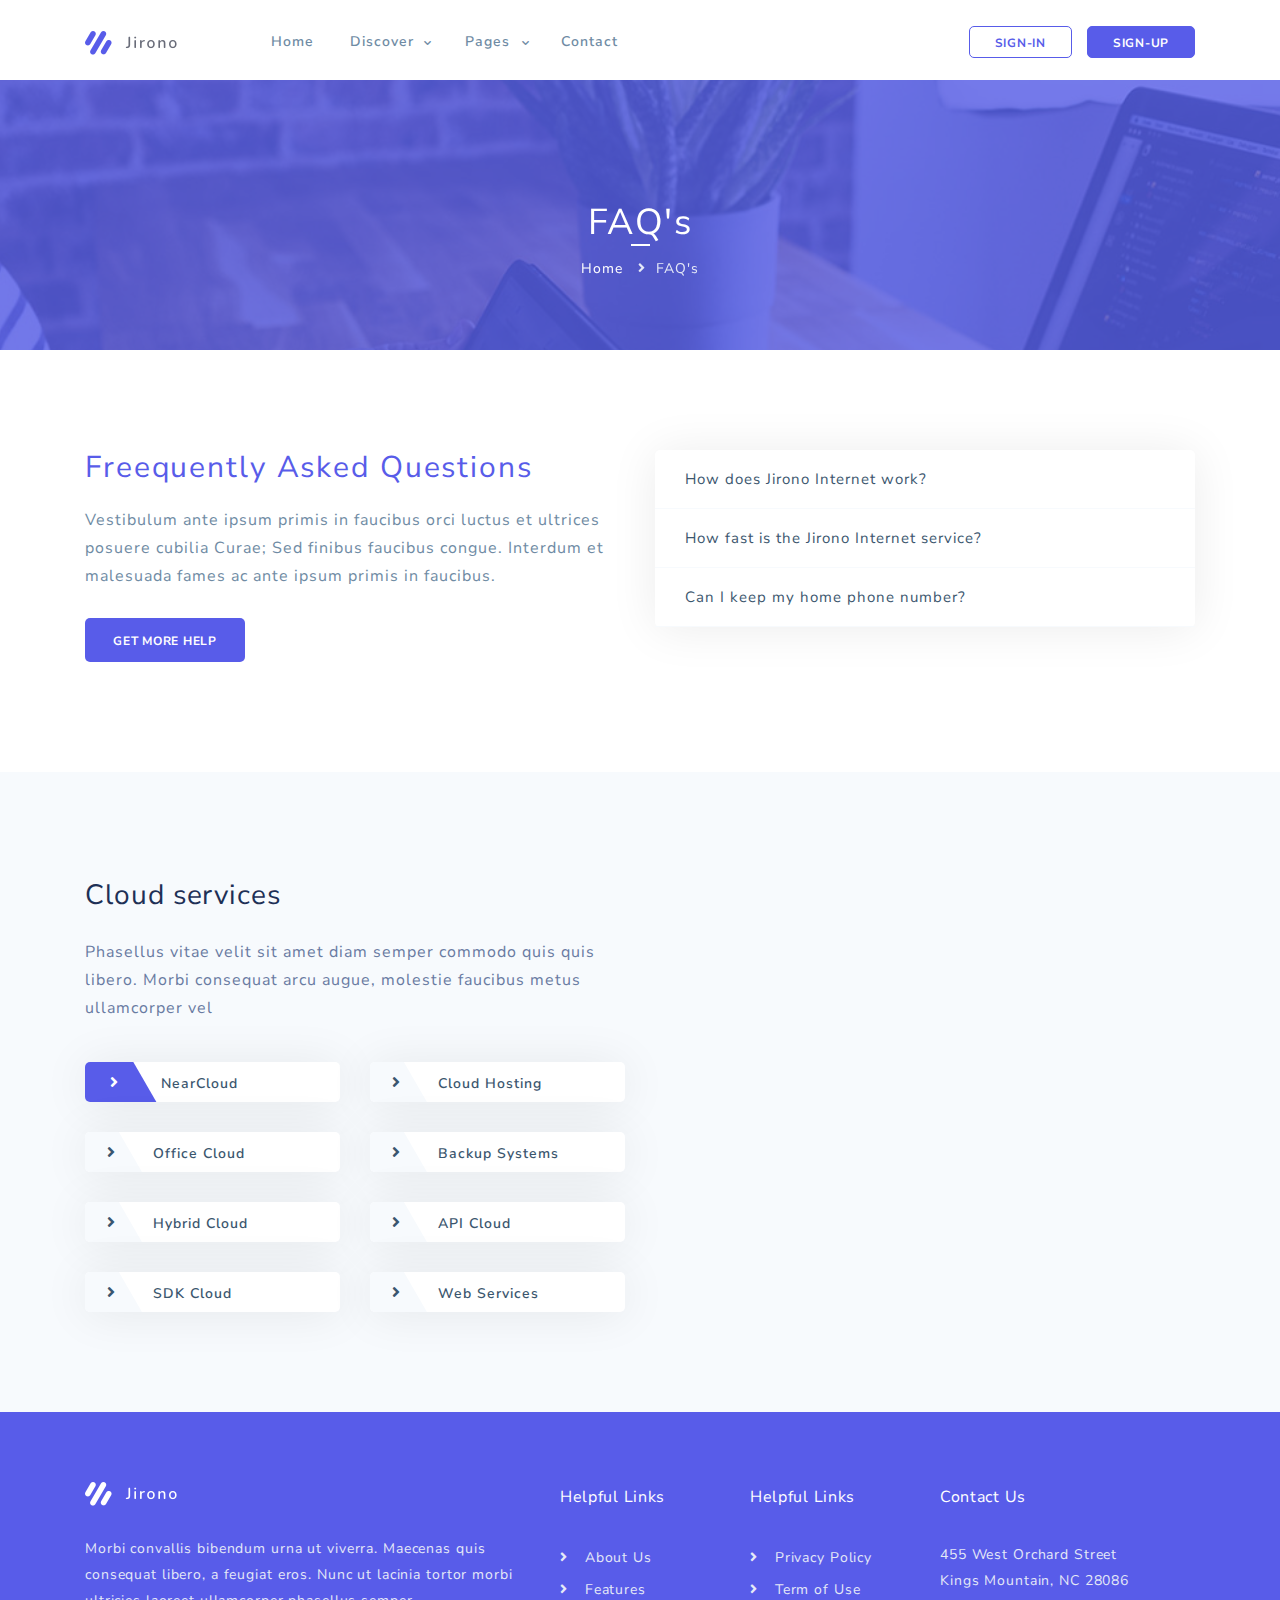
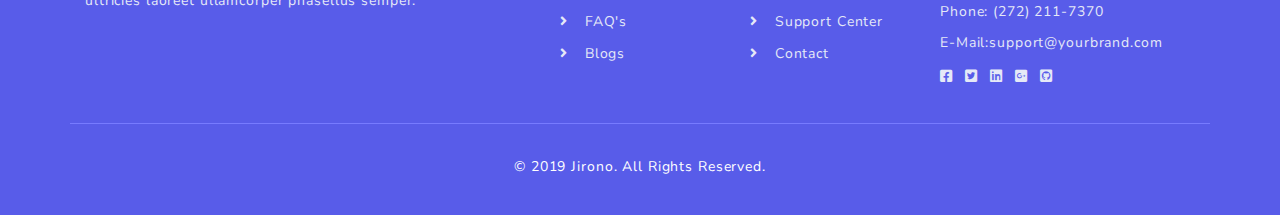
<file: faq.html>
<!DOCTYPE html>
<html lang="en">
<head>
    <meta charset="UTF-8">
    <meta name="viewport" content="width=device-width, initial-scale=1.0">
    <meta http-equiv="X-UA-Compatible" content="ie=edge">
    <!--bootstrap css-->
    <link rel="stylesheet" href="./assets/bootstrap/bootstrap.css">
    <!--font Awesome css-->
    <link rel="stylesheet" href="./assets/font-awesome/css/all.min.css">
    <!--google font-->
    <link href="https://fonts.googleapis.com/css?family=Nunito+Sans:300i,400,400i,600,700,800,900&display=swap"
        rel="stylesheet">
    <!--main css-->
    <link rel="stylesheet" href="./assets/styles/main.css">
    <title>Document</title>
</head>
<body>
    <div class="parallax" style="background-image: url('./assets/images/2.jpg')">
    </div>
    <div class="loader">
            <div class="loader-spin">
                <div class="square"></div>
                <div class="shadow"></div>
            </div>
        </div>
    <!--header starts-->
    <header class="colorfull">
        <div class="container">
            <nav class="navbar navbar-expand-lg navbar-light">
                <!--navbar brand starts-->
                <a class="navbar-brand" href="./index.html">
                    <img src="./assets/images/logo-blue.png" alt="">
                </a>
                <!--navbar brand ends-->
                <button class="navbar-toggler" type="button" data-toggle="collapse"
                    data-target="#navbarSupportedContent" aria-controls="navbarSupportedContent" aria-expanded="false"
                    aria-label="Toggle navigation">
                    <div class="icon-bar top-bar"></div>
                    <div class="icon-bar middle-bar"></div>
                    <div class="icon-bar bottom-bar"></div>
                </button>
                <div class="nav-coll navbar-collapse" id="navbarSupportedContent">
                    <!--menu starts-->
                    <ul class="navbar-nav mr-auto">
                        <li class="nav-item">
                            <a class="nav-link" href="#">Home <span class="sr-only">(current)</span></a>
                        </li>
                        <li class="nav-item dropdown">
                            <a class="nav-link dropdown-toggle" href="#" id="navbarDropdown" role="button"
                                data-toggle="dropdown" aria-haspopup="true" aria-expanded="false">
                                Discover
                                <i class="fas fa-chevron-down"></i>
                            </a>
                            <div class="dropdown-menu" aria-labelledby="navbarDropdown">
                                <a class="dropdown-item features-button" href="index.html#cloud-services">Features</a>
                                <a class="dropdown-item team-button" href="index.html#our-team">Our Team</a>
                                <a class="dropdown-item pricing-button" href="index.html#pricing">Pricing Plans</a>
                                <a class="dropdown-item blogs-button" href="index.html#latest-blogs">Latests-Blogs</a>
                            </div>
                        </li>
                        <li class="nav-item dropdown">
                            <a class="nav-link dropdown-toggle" href="#" id="navbarDropdown" role="button"
                                data-toggle="dropdown" aria-haspopup="true" aria-expanded="false">
                                Pages
                                <i class="fas fa-chevron-down"></i>
                            </a>
                            <div class="dropdown-menu" aria-labelledby="navbarDropdown">
                                <a class="dropdown-item" href="./about.html">About Us</a>
                                <a class="dropdown-item" href="./features.html">Features</a>
                                <a class="dropdown-item" href="./faq.html">FAQ's</a>
                                <a class="dropdown-item" href="./blog.html">Blogs</a>
                            </div>
                        </li>
                        <li class="nav-item">
                            <a class="nav-link" href="./contact.html">Contact</a>
                        </li>
                    </ul>
                    <!--menu ends-->
                    <!--sign button starts-->
                    <form class="form-inline my-2 my-lg-0">
                        <button class="main-button sign-in" type="submit">Sign-in</button>
                        <button class="main-button sign-up" type="submit">Sign-up</button>
                    </form>
                    <!--sign button ends-->
                </div>
            </nav>
        </div>
    </header>
    <!--header ends-->
    <!--main starts-->
    <main class="margin-from-header">
        <section id="parallax-faq" class="parallax-main parallax-page-head">
            <div class="parallax-item">
            </div>
            <div class="container">
                <div class="description">
                    <h1>FAQ's</h1>
                    <p><a href="">Home</a> <i class="fa fa-angle-right"></i>FAQ's</p>
                </div>
            </div>
        </section>
        <!--faqs starts-->
        <section id="faqs" class="section-top section-bottom">
            <div class="container">
                <div class="col-lg-6 col-md-12 col-sm-12 col-12 help">
                    <div class="help-item">
                        <h1>Freequently Asked Questions</h1>
                        <p>Vestibulum ante ipsum primis in faucibus orci luctus et ultrices posuere cubilia Curae; Sed
                            finibus faucibus congue. Interdum et malesuada fames ac ante ipsum primis in faucibus.</p>
                        <button class="main-button">get more help</button>
                    </div>
                </div>
                <div class="question col-lg-6 col-md-12 col-sm-12 col-12 ">
                    <div class="faq">
                        <div class="faq-item">
                            <div class="faq-header">
                                <h5>
                                    How does Jirono Internet work?
                                </h5>
                            </div>
                            <div class="faq-content">
                                <div class="content-wrap">
                                    <p>Aliquam erat odio, fringilla at porta a, vehicula ultricies est. Aliquam maximus
                                        turpis in dignissim pellentesque. Ut dolor quam, aliquam eget bibendum nec,
                                        luctus
                                        non metus. Morbi convallis.</p>
                                    <p>Vestibulum ante ipsum primis in faucibus orci luctus et ultrices posuere cubilia
                                        Curae; Sed finibus faucibus congue.</p>
                                </div>
                            </div>
                        </div>
                        <div class="faq-item">
                            <div class="faq-header">
                                <h5>
                                    How fast is the Jirono Internet service?
                                </h5>
                            </div>
                            <div class="faq-content">
                                <div class="content-wrap">
                                    <p>Aliquam erat odio, fringilla at porta a, vehicula ultricies est. Aliquam maximus
                                        turpis in dignissim pellentesque. Ut dolor quam, aliquam eget bibendum nec,
                                        luctus
                                        non metus. Morbi convallis.</p>
                                    <p>Vestibulum ante ipsum primis in faucibus orci luctus et ultrices posuere cubilia
                                        Curae; Sed finibus faucibus congue.</p>
                                </div>
                            </div>
                        </div>
                        <div class="faq-item">
                            <div class="faq-header">
                                <h5>
                                    Can I keep my home phone number?
                                </h5>
                            </div>
                            <div class="faq-content">
                                <div class="content-wrap">
                                    <p>Aliquam erat odio, fringilla at porta a, vehicula ultricies est. Aliquam maximus
                                        turpis in dignissim pellentesque. Ut dolor quam, aliquam eget bibendum nec,
                                        luctus
                                        non metus. Morbi convallis.</p>
                                    <p>Vestibulum ante ipsum primis in faucibus orci luctus et ultrices posuere cubilia
                                        Curae; Sed finibus faucibus congue.</p>
                                </div>
                            </div>
                        </div>
                    </div>
                </div>
            </div>
        </section>
        <!--faqs ends-->
        <!--cloud services start-->
        <section id="cloud-services" class="section-top section-bottom cloud-main">
            <div class="container">
                <div class="col-lg-6 col-md-12 col-sm-12 cloud-services mobile-bottom">
                    <!--services head-title starts-->
                    <h1 class="head-title">
                        Cloud services
                    </h1>
                    <p class="desc">
                        Phasellus vitae velit sit amet diam semper commodo quis quis libero. Morbi consequat arcu augue,
                        molestie faucibus metus ullamcorper vel
                    </p>
                    <!--services head-title ends-->
                    <div class="services row">
                        <!--cloud-service item starts-->
                        <div class="service col-lg-6 col-md-6 col-sm-12 col-12 active">
                            <a href="">
                                <i class="fa fa-angle-right"></i>
                                <span>NearCloud</span>
                            </a>
                        </div>
                        <!--cloud-service item ends-->
                        <!--cloud-service item starts-->
                        <div class="service col-lg-6 col-md-6 col-sm-12 col-12">
                            <a href="">
                                <i class="fa fa-angle-right"></i>
                                <span>Cloud Hosting</span>
                            </a>
                        </div>
                        <!--cloud-service item ends-->
                        <!--cloud-service item starts-->
                        <div class="service col-lg-6 col-md-6 col-sm-12 col-12">
                            <a href="">
                                <i class="fa fa-angle-right"></i>
                                <span>Office Cloud</span>
                            </a>
                        </div>
                        <!--cloud-service item ends-->
                        <!--cloud-service item starts-->
                        <div class="service col-lg-6 col-md-6 col-sm-12 col-12">
                            <a href="">
                                <i class="fa fa-angle-right"></i>
                                <span>Backup Systems</span>
                            </a>
                        </div>
                        <!--cloud-service item ends-->
                        <!--cloud-service item starts-->
                        <div class="service col-lg-6 col-md-6 col-sm-12 col-12">
                            <a href="">
                                <i class="fa fa-angle-right"></i>
                                <span>Hybrid Cloud</span>
                            </a>
                        </div>
                        <!--cloud-service item ends-->
                        <!--cloud-service item starts-->
                        <div class="service col-lg-6 col-md-6 col-sm-12 col-12">
                            <a href="">
                                <i class="fa fa-angle-right"></i>
                                <span>API Cloud</span>
                            </a>
                        </div>
                        <!--cloud-service item ends-->
                        <!--cloud-service item starts-->
                        <div class="service col-lg-6  col-md-6 col-sm-12 col-12">
                            <a href="">
                                <i class="fa fa-angle-right"></i>
                                <span>SDK Cloud</span>
                            </a>
                        </div>
                        <!--cloud-service item ends-->
                        <!--cloud-service item starts-->
                        <div class="service col-lg-6  col-md-6 col-sm-12 col-12">
                            <a href="">
                                <i class="fa fa-angle-right"></i>
                                <span>Web Services</span>
                            </a>
                        </div>
                        <!--cloud-service item ends-->
                    </div>
                </div>
                <div class="image-area col-lg-5 col-md-12 col-sm-12 mobile-bottom">
                    <div class="image">
                        <img src="./assets/images/blue-1.png" alt="">
                    </div>
                </div>
            </div>
        </section>
        <!--cloud services end-->
    </main>
    <!--main ends-->
    <!--footer srtarts-->
    <footer>
        <div class="container">
            <div class="content">
                <div class="col-lg-5 col-md-12 part-1 footer-part">
                    <img src="./assets/images/logo-white.png" alt="">
                    <p>Morbi convallis bibendum urna ut viverra. Maecenas quis consequat libero, a feugiat eros. Nunc ut
                        lacinia tortor morbi ultricies laoreet ullamcorper phasellus semper.</p>
                </div>
                <div class="col-lg-2 col-md-4 col-sm-6 col-6 footer-part">
                    <h5>Helpful Links</h5>
                    <ul>
                        <li><a href="./about.html"><i class="fa fa-angle-right"></i><span> About Us </span></a></li>
                        <li><a href="./features.html"><i class="fa fa-angle-right"></i><span> Features</span></a></li>
                        <li><a href="./faq.html"><i class="fa fa-angle-right"></i><span> FAQ's</span></a></li>
                        <li><a href="./blog.html"><i class="fa fa-angle-right"></i><span> Blogs</span></a></li>
                    </ul>
                </div>
                <div class="col-lg-2 col-md-4 col-sm-6 col-6 footer-part">
                    <h5>Helpful Links</h5>
                    <ul>
                        <li><a href=""><i class="fa fa-angle-right"></i><span> Privacy Policy</span></a></li>
                        <li><a href=""><i class="fa fa-angle-right"></i><span> Term of Use</span></a></li>
                        <li><a href=""><i class="fa fa-angle-right"></i><span> Support Center</span></a></li>
                        <li><a href=""><i class="fa fa-angle-right"></i><span> Contact</span></a></li>
                    </ul>
                </div>
                <div class="col-lg-3 col-md-4 col-sm-12 col-12 footer-part part-4">
                    <h5>
                        Contact Us
                    </h5>
                    <p>
                        455 West Orchard Street <br>
                        Kings Mountain, NC 28086
                    </p>
                    <p>
                        Phone: (272) 211-7370
                    </p>
                    <p>
                        E-Mail:support@yourbrand.com
                    </p>
                    <ul>
                        <li>
                            <a href="">
                                <i class="fab fa-facebook-square"></i>
                            </a>
                        </li>
                        <li>
                            <a href="">
                                <i class="fab fa-twitter-square"></i>
                            </a>
                        </li>
                        <li>
                            <a href="">
                                <i class="fab fa-linkedin"></i>
                            </a>
                        </li>
                        <li>
                            <a href="">
                                <i class="fab fa-google-plus-square"></i>
                            </a>
                        </li>
                        <li>
                            <a href="">
                                <i class="fab fa-github-square"></i>
                            </a>
                        </li>
                    </ul>
                </div>
            </div>
            <div class="copyright">
                <p>© 2019 Jirono. All Rights Reserved.</p>
            </div>
        </div>
    </footer>
    <!--footer ends-->
    <!--scripts start-->
    <!--jquery-->
    <script src="./assets//js/jquery-3.4.1.min.js"></script>
    <!--bootstrap-->
    <script src="./assets/bootstrap/popper.min.js"></script>
    <script src="./assets/bootstrap/bootstrap.min.js"></script>
    <!--javascript-->
    <script src="./assets/js/main.js"></script>
    <!--scripts end-->
</body>
</html>
</file>
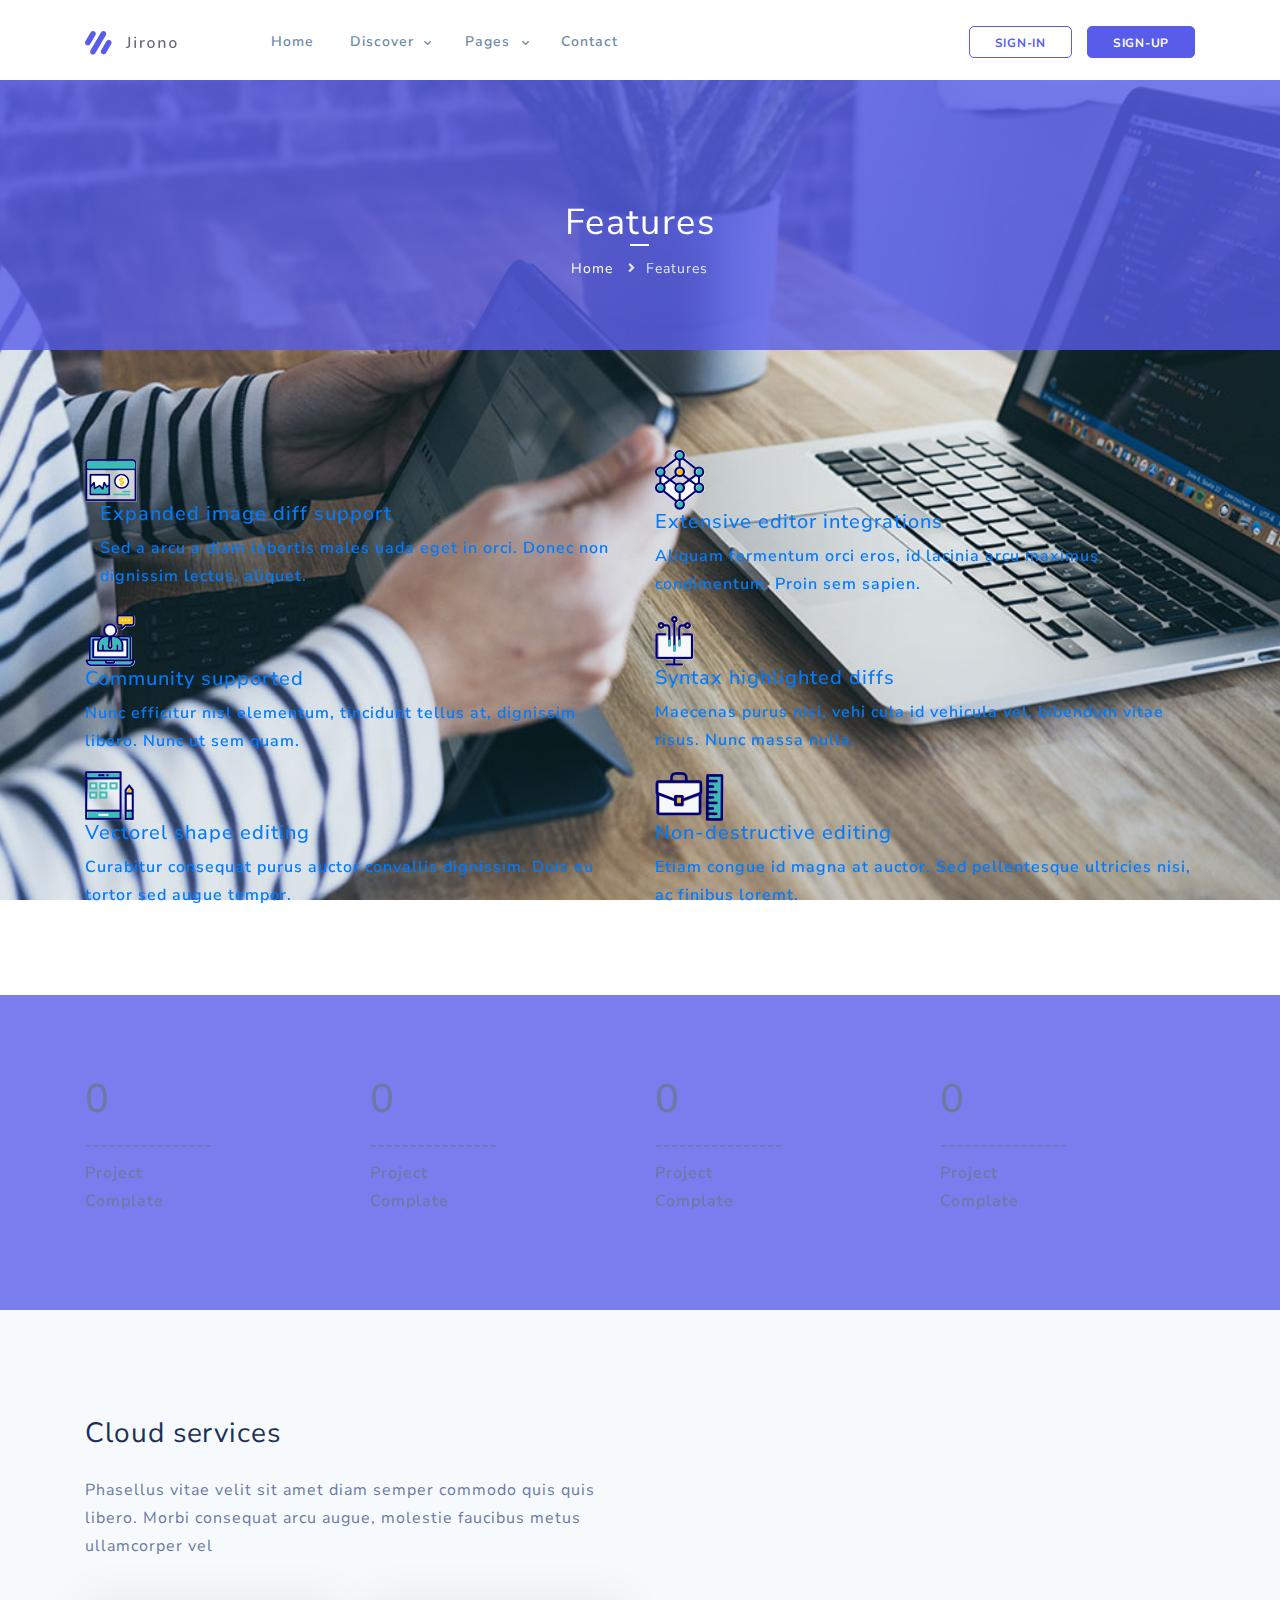
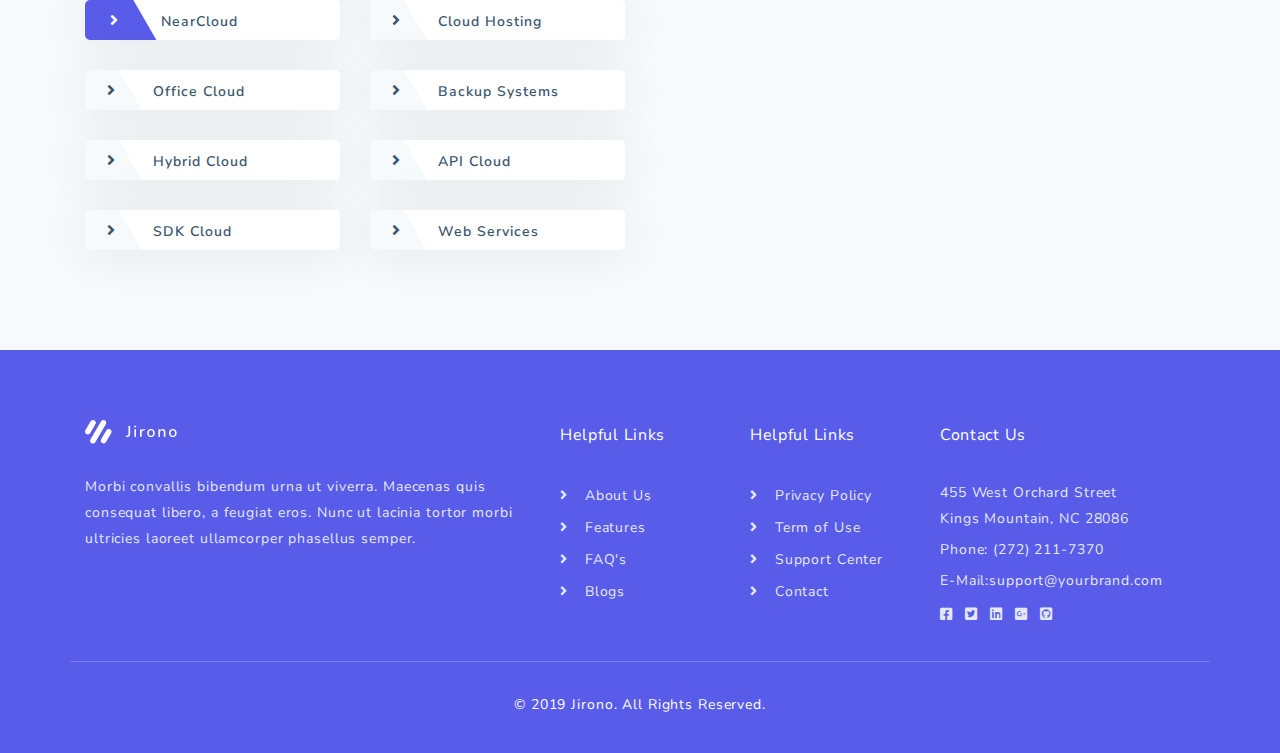
<file: features.html>
<!DOCTYPE html>
<html lang="en">
<head>
    <meta charset="UTF-8">
    <meta name="viewport" content="width=device-width, initial-scale=1.0">
    <meta http-equiv="X-UA-Compatible" content="ie=edge">
    <!--bootstrap css-->
    <link rel="stylesheet" href="./assets/bootstrap/bootstrap.css">
    <!--font Awesome css-->
    <link rel="stylesheet" href="./assets/font-awesome/css/all.min.css">
    <!--google font-->
    <link href="https://fonts.googleapis.com/css?family=Nunito+Sans:300i,400,400i,600,700,800,900&display=swap"
        rel="stylesheet">
    <!--main css-->
    <link rel="stylesheet" href="./assets/styles/main.css">
    <title>Features - Jirono</title>
</head>
<body>
    <div class="parallax" style="background-image: url('./assets/images/2.jpg')">
    </div>
    <div class="parallax-2nd parallax" style="background-image: url('./assets/images/parallax.jpg')"></div>
    <!--page loader starts-->
    <div class="loader">
        <div class="loader-spin">
            <div class="square"></div>
            <div class="shadow"></div>
        </div>
    </div>
    <!--page loader ends-->
    <!--header starts-->
    <header class="colorfull">
        <div class="container">
            <nav class="navbar navbar-expand-lg navbar-light">
                <!--navbar brand starts-->
                <a class="navbar-brand" href="./index.html">
                    <img src="./assets/images/logo-blue.png" alt="">
                </a>
                <!--navbar brand ends-->
                <button class="navbar-toggler" type="button" data-toggle="collapse"
                    data-target="#navbarSupportedContent" aria-controls="navbarSupportedContent" aria-expanded="false"
                    aria-label="Toggle navigation">
                    <div class="icon-bar top-bar"></div>
                    <div class="icon-bar middle-bar"></div>
                    <div class="icon-bar bottom-bar"></div>
                </button>
                <div class="nav-coll navbar-collapse" id="navbarSupportedContent">
                    <!--menu starts-->
                    <ul class="navbar-nav mr-auto">
                        <li class="nav-item">
                            <a class="nav-link" href="./index.html">Home <span class="sr-only">(current)</span></a>
                        </li>
                        <li class="nav-item dropdown">
                            <a class="nav-link dropdown-toggle" href="#" id="navbarDropdown" role="button"
                                data-toggle="dropdown" aria-haspopup="true" aria-expanded="false">
                                Discover
                                <i class="fas fa-chevron-down"></i>
                            </a>
                            <div class="dropdown-menu" aria-labelledby="navbarDropdown">
                                <a class="dropdown-item features-button" href="index.html#cloud-services">Features</a>
                                <a class="dropdown-item team-button" href="index.html#our-team">Our Team</a>
                                <a class="dropdown-item pricing-button" href="index.html#pricing">Pricing Plans</a>
                                <a class="dropdown-item blogs-button" href="index.html#latest-blogs">Latests-Blogs</a>
                            </div>
                        </li>
                        <li class="nav-item dropdown">
                            <a class="nav-link dropdown-toggle" href="#" id="navbarDropdown" role="button"
                                data-toggle="dropdown" aria-haspopup="true" aria-expanded="false">
                                Pages
                                <i class="fas fa-chevron-down"></i>
                            </a>
                            <div class="dropdown-menu" aria-labelledby="navbarDropdown">
                                <a class="dropdown-item" href="./about.html">About Us</a>
                                <a class="dropdown-item" href="./features.html">Features</a>
                                <a class="dropdown-item" href="./faq.html">FAQ's</a>
                                <a class="dropdown-item" href="./blog.html">Blogs</a>
                            </div>
                        </li>
                        <li class="nav-item">
                            <a class="nav-link" href="./contact.html">Contact</a>
                        </li>
                    </ul>
                    <!--menu ends-->
                    <!--sign button starts-->
                    <form class="form-inline my-2 my-lg-0">
                        <button class="main-button sign-in" type="submit">Sign-in</button>
                        <button class="main-button sign-up" type="submit">Sign-up</button>
                    </form>
                    <!--sign button ends-->
                </div>
            </nav>
        </div>
    </header>
    <!--header ends-->
    <!--main starts-->
    <main class="margin-from-header">
        <!--parallax head starts-->
        <section id="parallax-features" class="parallax-main parallax-page-head changed-parallax">
            <div class="parallax-item">
            </div>
            <div class="container">
                <div class="description">
                    <h1>Features</h1>
                    <p><a href="">Home</a> <i class="fa fa-angle-right"></i>Features</p>
                </div>
            </div>
        </section>
        <!--parallax head ends-->
        <!--features start-->
        <section id="features" class="section-top section-bottom">
            <div class="container">
                <div class="features-item col-lg-6 col-md-12 col-sm-12 col-12">
                    <a href="" class="features-item-wrap">
                        <div class="icon">
                            <img src="./assets/images/1.png" alt="">
                        </div>
                        <div class="content col-sm-12">
                            <h5>Expanded image diff support</h5>
                            <p>Sed a arcu a diam lobortis males uada eget in orci. Donec non dignissim lectus, aliquet.
                            </p>
                        </div>
                    </a>
                </div>
                <div class="features-item col-lg-6 col-md-12 col-sm-12 col-12">
                    <a href="" class="features-item-wrap">
                        <div class="icon">
                            <img src="./assets/images/2.png" alt="">
                        </div>
                        <div class="content">
                            <h5>Extensive editor integrations</h5>
                            <p>Aliquam fermentum orci eros, id lacinia arcu maximus condimentum. Proin sem sapien.
                            </p>
                        </div>
                    </a>
                </div>
                <div class="features-item col-lg-6 col-md-12 col-sm-12 col-12">
                    <a href="" class="features-item-wrap">
                        <div class="icon">
                            <img src="./assets/images/3.png" alt="">
                        </div>
                        <div class="content">
                            <h5>Community supported</h5>
                            <p>Nunc efficitur nisl elementum, tincidunt tellus at, dignissim libero. Nunc ut sem quam.
                            </p>
                        </div>
                    </a>
                </div>
                <div class="features-item col-lg-6 col-md-12 col-sm-12 col-12">
                    <a href="" class="features-item-wrap">
                        <div class="icon">
                            <img src="./assets/images/4.png" alt="">
                        </div>
                        <div class="content">
                            <h5>Syntax highlighted diffs</h5>
                            <p>Maecenas purus nisi, vehi cula id vehicula vel, bibendum vitae risus. Nunc massa nulla.
                            </p>
                        </div>
                    </a>
                </div>
                <div class="features-item col-lg-6 col-md-12 col-sm-12 col-12">
                    <a href="" class="features-item-wrap">
                        <div class="icon">
                            <img src="./assets/images/5.png" alt="">
                        </div>
                        <div class="content">
                            <h5>Vectorel shape editing</h5>
                            <p>Curabitur consequat purus auctor convallis dignissim. Duis eu tortor sed augue tempor.
                            </p>
                        </div>
                    </a>
                </div>
                <div class="features-item col-lg-6 col-md-12 col-sm-12 col-12">
                    <a href="" class="features-item-wrap">
                        <div class="icon">
                            <img src="./assets/images/6.png" alt="">
                        </div>
                        <div class="content">
                            <h5>Non-destructive editing</h5>
                            <p>Etiam congue id magna at auctor. Sed pellentesque ultricies nisi, ac finibus loremt.
                            </p>
                        </div>
                    </a>
                </div>
            </div>
        </section>
        <!--features end-->
        <!--parallax starts-->
        <section id="parallax-statistic" class="parallax-main">
            <div class="parallax-item">
            </div>
            <div class="container">
                <div class="count col-lg-3 col-md-6 col-sm-12 col-12" data-count="96">
                    <div class="details">
                        <h1 class="number-count"> 0 </h1>
                        ---------------- <br>
                        <p>Project <br> Complate</p>
                    </div>
                </div>
                <div class="count col-lg-3 col-md-6 col-sm-12 col-12" data-count="190">
                    <div class="details">
                        <h1 class="number-count"> 0 </h1>
                        ---------------- <br>
                        <p>Project <br> Complate</p>
                    </div>
                </div>
                <div class="count col-lg-3 col-md-6 col-sm-12 col-12" data-count="12">
                    <div class="details">
                        <h1 class="number-count"> 0 </h1>
                        ---------------- <br>
                        <p>Project <br> Complate</p>
                    </div>
                </div>
                <div class="count col-lg-3 col-md-6 col-sm-12 col-12" data-count='46'>
                    <div class="details">
                        <h1 class="number-count"> 0 </h1>
                        ---------------- <br>
                        <p>Project <br> Complate</p>
                    </div>
                </div>
            </div>
        </section>
        <!--parallax-ends-->
        <!--cloud services start-->
        <section id="cloud-services" class="section-top section-bottom cloud-main">
            <div class="container">
                <div class="col-lg-6 col-md-12 col-sm-12 cloud-services mobile-bottom">
                    <!--services head-title starts-->
                    <h1 class="head-title">
                        Cloud services
                    </h1>
                    <p class="desc">
                        Phasellus vitae velit sit amet diam semper commodo quis quis libero. Morbi consequat arcu augue,
                        molestie faucibus metus ullamcorper vel
                    </p>
                    <!--services head-title ends-->
                    <div class="services row">
                        <!--cloud-service item starts-->
                        <div class="service col-lg-6 col-md-6 col-sm-12 col-12 active">
                            <a href="">
                                <i class="fa fa-angle-right"></i>
                                <span>NearCloud</span>
                            </a>
                        </div>
                        <!--cloud-service item ends-->
                        <!--cloud-service item starts-->
                        <div class="service col-lg-6 col-md-6 col-sm-12 col-12">
                            <a href="">
                                <i class="fa fa-angle-right"></i>
                                <span>Cloud Hosting</span>
                            </a>
                        </div>
                        <!--cloud-service item ends-->
                        <!--cloud-service item starts-->
                        <div class="service col-lg-6 col-md-6 col-sm-12 col-12">
                            <a href="">
                                <i class="fa fa-angle-right"></i>
                                <span>Office Cloud</span>
                            </a>
                        </div>
                        <!--cloud-service item ends-->
                        <!--cloud-service item starts-->
                        <div class="service col-lg-6 col-md-6 col-sm-12 col-12">
                            <a href="">
                                <i class="fa fa-angle-right"></i>
                                <span>Backup Systems</span>
                            </a>
                        </div>
                        <!--cloud-service item ends-->
                        <!--cloud-service item starts-->
                        <div class="service col-lg-6 col-md-6 col-sm-12 col-12">
                            <a href="">
                                <i class="fa fa-angle-right"></i>
                                <span>Hybrid Cloud</span>
                            </a>
                        </div>
                        <!--cloud-service item ends-->
                        <!--cloud-service item starts-->
                        <div class="service col-lg-6 col-md-6 col-sm-12 col-12">
                            <a href="">
                                <i class="fa fa-angle-right"></i>
                                <span>API Cloud</span>
                            </a>
                        </div>
                        <!--cloud-service item ends-->
                        <!--cloud-service item starts-->
                        <div class="service col-lg-6  col-md-6 col-sm-12 col-12">
                            <a href="">
                                <i class="fa fa-angle-right"></i>
                                <span>SDK Cloud</span>
                            </a>
                        </div>
                        <!--cloud-service item ends-->
                        <!--cloud-service item starts-->
                        <div class="service col-lg-6  col-md-6 col-sm-12 col-12">
                            <a href="">
                                <i class="fa fa-angle-right"></i>
                                <span>Web Services</span>
                            </a>
                        </div>
                        <!--cloud-service item ends-->
                    </div>
                </div>
                <div class="image-area col-lg-5 col-md-12 col-sm-12 mobile-bottom">
                    <div class="image">
                        <img src="./assets/images/blue-1.png" alt="">
                    </div>
                </div>
            </div>
        </section>
        <!--cloud services end-->
    </main>
    <!--main ends-->
    <!--footer starts-->
    <footer>
        <div class="container">
            <div class="content">
                <div class="col-lg-5 col-md-12 part-1 footer-part">
                    <img src="./assets/images/logo-white.png" alt="">
                    <p>Morbi convallis bibendum urna ut viverra. Maecenas quis consequat libero, a feugiat eros. Nunc ut
                        lacinia tortor morbi ultricies laoreet ullamcorper phasellus semper.</p>
                </div>
                <div class="col-lg-2 col-md-4 col-sm-6 col-6 footer-part">
                    <h5>Helpful Links</h5>
                    <ul>
                        <li><a href="./about.html"><i class="fa fa-angle-right"></i><span> About Us </span></a></li>
                        <li><a href="./features.html"><i class="fa fa-angle-right"></i><span> Features</span></a></li>
                        <li><a href="./faq.html"><i class="fa fa-angle-right"></i><span> FAQ's</span></a></li>
                        <li><a href="./blog.html"><i class="fa fa-angle-right"></i><span> Blogs</span></a></li>
                    </ul>
                </div>
                <div class="col-lg-2 col-md-4 col-sm-6 col-6 footer-part">
                    <h5>Helpful Links</h5>
                    <ul>
                        <li><a href=""><i class="fa fa-angle-right"></i><span> Privacy Policy</span></a></li>
                        <li><a href=""><i class="fa fa-angle-right"></i><span> Term of Use</span></a></li>
                        <li><a href=""><i class="fa fa-angle-right"></i><span> Support Center</span></a></li>
                        <li><a href=""><i class="fa fa-angle-right"></i><span> Contact</span></a></li>
                    </ul>
                </div>
                <div class="col-lg-3 col-md-4 col-sm-12 col-12 footer-part part-4">
                    <h5>
                        Contact Us
                    </h5>
                    <p>
                        455 West Orchard Street <br>
                        Kings Mountain, NC 28086
                    </p>
                    <p>
                        Phone: (272) 211-7370
                    </p>
                    <p>
                        E-Mail:support@yourbrand.com
                    </p>
                    <ul>
                        <li>
                            <a href="">
                                <i class="fab fa-facebook-square"></i>
                            </a>
                        </li>
                        <li>
                            <a href="">
                                <i class="fab fa-twitter-square"></i>
                            </a>
                        </li>
                        <li>
                            <a href="">
                                <i class="fab fa-linkedin"></i>
                            </a>
                        </li>
                        <li>
                            <a href="">
                                <i class="fab fa-google-plus-square"></i>
                            </a>
                        </li>
                        <li>
                            <a href="">
                                <i class="fab fa-github-square"></i>
                            </a>
                        </li>
                    </ul>
                </div>
            </div>
            <div class="copyright">
                <p>© 2019 Jirono. All Rights Reserved.</p>
            </div>
        </div>
    </footer>
    <!--footer ends-->
    <!--scripts start-->
    <!--jquery-->
    <script src="./assets//js/jquery-3.4.1.min.js"></script>
    <!--bootstrap-->
    <script src="./assets/bootstrap/popper.min.js"></script>
    <script src="./assets/bootstrap/bootstrap.min.js"></script>
    <!--javascript-->
    <script src="./assets/js/main.js"></script>
    <!--scripts end-->
</body>
</html>
</file>
<file: assets/styles/main.css>
/* body properties */
body {
  font-family: "Nunito Sans", sans-serif;
  font-size: 1rem;
  font-weight: 600;
  letter-spacing: 1px;
  background-color: #FFF;
  color: #697BA2;
  line-height: 1.75rem;
}

/* common a tags */
a {
  text-decoration: none !important;
}

/* common parallaxes */
.parallax {
  position: fixed;
  top: 0;
  left: 0;
  right: 0;
  z-index: -2;
  height: 100vh;
  background-position: center;
  background-size: cover;
}

/* common container properties */
.container {
  padding: 0;
  display: -webkit-box;
  display: -ms-flexbox;
  display: flex;
  -webkit-box-align: center;
      -ms-flex-align: center;
          align-items: center;
  -webkit-box-pack: center;
      -ms-flex-pack: center;
          justify-content: center;
  -ms-flex-wrap: wrap;
      flex-wrap: wrap;
}

/* sections head title starts */
.head {
  padding-bottom: 18px;
  text-align: center;
}

.head-title {
  font-weight: 400;
  font-size: 1.75rem;
  color: #1E3056;
  line-height: 2.875rem;
  letter-spacing: 0.93px;
  margin-bottom: 20px;
}

.head-title span {
  color: #585CE9;
}

.desc {
  margin-bottom: 40px;
  font-weight: 400;
}

/* sections head title ends */
/* common sections' top padding */
.section-top {
  padding-top: 100px;
}

/* common sections' bottom padding */
.section-bottom {
  padding-bottom: 70px;
}

/* when screen is medium */
@media screen and (max-width: 995px) {
  .mobile-bottom {
    margin-bottom: 30px;
  }
  header {
    background-color: #FFF !important;
    -webkit-transition: none !important;
    transition: none !important;
    -webkit-box-shadow: 0 2px 28px 0 rgba(0, 0, 0, 0.06) !important;
            box-shadow: 0 2px 28px 0 rgba(0, 0, 0, 0.06) !important;
  }
  header .collapse.showing {
    height: 204px;
    -webkit-transition: all .4s;
    transition: all .4s;
  }
  header .nav-coll.collapsing {
    display: none !important;
  }
  header .nav-coll {
    background-color: #FFF !important;
    display: block !important;
    height: 0px;
    overflow: hidden;
    -webkit-transition: all .4s;
    transition: all .4s;
    margin-top: 22px;
  }
  header .nav-coll ul {
    margin-left: 0 !important;
  }
  header .nav-coll ul li {
    margin: 0 !important;
    -webkit-transition: all 0.3s ease;
    transition: all 0.3s ease;
    border-bottom: 1px solid #f5f5f5;
  }
  header .nav-coll ul li a {
    height: 50px !important;
    color: #3B566E !important;
    padding-left: 30px !important;
    line-height: 3.125rem !important;
    background-color: #FFF;
  }
  header .nav-coll ul li a i {
    left: 96% !important;
  }
  header .nav-coll ul li:hover {
    background-color: #f5f5f5;
  }
  header .nav-coll ul .dropdown .dropdown-menu {
    opacity: 1 !important;
    visibility: visible !important;
    -webkit-transform: translateY(0) !important;
            transform: translateY(0) !important;
    display: none !important;
    -webkit-box-shadow: none !important;
            box-shadow: none !important;
  }
  header .nav-coll ul .dropdown .dropdown-menu.show {
    display: block !important;
    margin: 0 !important;
    width: 100%;
  }
  header .nav-coll ul .dropdown .dropdown-menu.show a {
    width: 100%;
    font-size: 0.875rem;
    border-bottom: 1px solid #f5f5f5;
    padding-left: 50px !important;
    height: 50px !important;
    line-height: 3.125rem !important;
  }
  header .nav-coll ul .dropdown .dropdown-menu.show a:hover {
    background-color: #f5f5f5;
    padding-left: 50px !important;
  }
  header .nav-coll ul .dropdown .dropdown-menu.show a:hover::before {
    width: 0;
  }
  header .nav-coll form {
    display: none;
  }
  .responsive-center {
    text-align: center;
  }
  .mission-main .image-mission {
    position: static !important;
    width: 100% !important;
    margin-bottom: 30px;
    height: 300px !important;
  }
  .mission-main .text-mission {
    position: static !important;
    width: 100% !important;
    -webkit-transform: translateY(0%) !important;
            transform: translateY(0%) !important;
    margin-bottom: 30px;
  }
  .parallax-page-head h1 {
    font-size: 26px !important;
  }
  #contact-area .contact-info {
    margin-top: 30px !important;
    width: 100% !important;
  }
}

/* common main's margin from header */
.margin-from-header {
  margin-top: 80px;
}

/* footer starts */
footer {
  padding-top: 70px;
  background-color: #585CE9;
  color: #FFF;
  font-weight: 400;
  font-size: 0.875rem;
  line-height: 1.625rem;
  letter-spacing: 0.88px;
  letter-spacing: 0.88px;
}

footer p {
  margin-bottom: 5px !important;
}

footer .container .content {
  width: 100%;
  display: -webkit-box;
  display: -ms-flexbox;
  display: flex;
  -ms-flex-wrap: wrap;
      flex-wrap: wrap;
}

footer .container .content .footer-part {
  margin-bottom: 30px;
  color: #E5E9F7;
}

footer .container .content .footer-part h5 {
  font-weight: 400;
  font-size: 1rem;
  color: #FFF;
  letter-spacing: 0.69px;
  line-height: 1.875rem;
  margin-bottom: 30px !important;
}

footer .container .content .footer-part ul {
  padding: 0 !important;
  list-style-type: none;
  margin: 0 !important;
}

footer .container .content .footer-part ul li a {
  color: #FFF;
  text-decoration: none;
  line-height: 2rem;
  font-weight: 400;
  color: #E5E9F7;
}

footer .container .content .footer-part ul li a i {
  margin-right: 12px;
}

footer .container .content .footer-part ul li a span {
  -webkit-transition: all 0.3s ease;
  transition: all 0.3s ease;
}

footer .container .content .footer-part ul li a:hover span {
  padding-left: 5px;
}

footer .container .content .part-1 img {
  margin-bottom: 30px;
}

footer .container .content .part-4 ul {
  display: -webkit-box;
  display: -ms-flexbox;
  display: flex;
}

footer .container .copyright {
  width: 100%;
  text-align: center;
  border-top: 1px solid #777BFF;
  padding: 30px 0;
}

/* footer ends */
/* header starts */
header {
  position: fixed;
  top: 0;
  left: 0;
  right: 0;
  -webkit-transition: all 0.3s ease;
  transition: all 0.3s ease;
  height: 100px;
  background: transparent;
  z-index: 9999;
}

header .container {
  padding: 0 15px !important;
}

header .container nav {
  padding: 0 !important;
  margin-top: 33px;
  z-index: 9999;
  width: 100%;
}

header .container nav .navbar-toggler {
  border: none;
  background: transparent !important;
  outline: 0;
}

header .container nav .navbar-toggler .icon-bar {
  width: 22px;
  height: 2px;
  background-color: black;
  -webkit-transition: all 0.4s;
  transition: all 0.4s;
}

header .container nav .navbar-toggler .top-bar {
  margin-bottom: 4px;
}

header .container nav .navbar-toggler .middle-bar {
  width: 32px;
}

header .container nav .navbar-toggler .bottom-bar {
  margin-top: 4px;
}

header .container nav .navbar-toggler.coll .icon-bar {
  -webkit-transition: all 0.2s;
  transition: all 0.2s;
}

header .container nav .navbar-toggler.coll .top-bar {
  -webkit-transform: rotate(45deg);
          transform: rotate(45deg);
  -webkit-transform-origin: 10% 10%;
          transform-origin: 10% 10%;
}

header .container nav .navbar-toggler.coll .middle-bar {
  opacity: 0;
}

header .container nav .navbar-toggler.coll .bottom-bar {
  -webkit-transform: rotate(-45deg);
          transform: rotate(-45deg);
  -webkit-transform-origin: 10% 90%;
          transform-origin: 10% 90%;
}

header .container nav .nav-coll {
  /* menu starts */
  /* menu ends */
}

header .container nav .nav-coll a {
  padding-top: 0px !important;
  padding-bottom: 0px !important;
}

header .container nav .nav-coll ul {
  margin-left: 60px;
}

header .container nav .nav-coll ul li {
  margin: 0 10px;
}

header .container nav .nav-coll ul li a {
  color: #6F8BA4 !important;
  font-size: 0.875rem;
  font-weight: 600;
}

header .container nav .nav-coll ul li a:hover {
  color: #6F8BA4 !important;
}

header .container nav .nav-coll ul .dropdown .dropdown-toggle {
  padding-right: 23px !important;
  position: relative;
}

header .container nav .nav-coll ul .dropdown .dropdown-toggle::after {
  display: none;
}

header .container nav .nav-coll ul .dropdown .dropdown-toggle i {
  position: absolute;
  content: "";
  top: 41%;
  left: 86%;
  font-size: 8px;
}

header .container nav .nav-coll ul .dropdown .dropdown-menu {
  margin-left: 15px;
  width: 200px;
  padding: 0;
  margin-top: 0;
  border: none;
  border-radius: 5px;
  -webkit-box-shadow: 0 2px 28px 0 rgba(0, 0, 0, 0.06);
          box-shadow: 0 2px 28px 0 rgba(0, 0, 0, 0.06);
  -webkit-transition: all 0.3s ease;
  transition: all 0.3s ease;
  display: block;
  visibility: hidden;
  opacity: 0;
  -webkit-transform: translateY(-2em);
          transform: translateY(-2em);
}

header .container nav .nav-coll ul .dropdown .dropdown-menu a {
  padding-left: 20px;
  line-height: 2.5rem;
  font-size: 0.8125rem;
  -webkit-transition: all 0.3s ease;
  transition: all 0.3s ease;
  height: 40px;
  color: #3B566E !important;
  position: relative;
}

header .container nav .nav-coll ul .dropdown .dropdown-menu a::before {
  position: absolute;
  content: "";
  top: 0;
  left: 0;
  height: 100%;
  background-color: #585CE9;
  width: 0;
  -webkit-transition: all 0.3s ease;
  transition: all 0.3s ease;
}

header .container nav .nav-coll ul .dropdown .dropdown-menu a:hover::before {
  width: 3px;
}

header .container nav .nav-coll ul .dropdown .dropdown-menu a:hover {
  background-color: #f5f5f5;
  padding-left: 25px !important;
}

header .container nav .nav-coll ul .dropdown:hover .dropdown-menu {
  visibility: visible;
  opacity: 1;
  -webkit-transform: translateY(0);
          transform: translateY(0);
}

header .container nav .nav-coll form button {
  line-height: 2rem;
  padding: 0 25px;
  margin-left: 15px;
  border: 1px solid #585CE9;
  width: auto !important;
  height: 32px;
}

header .container nav .nav-coll form .sign-in {
  background-color: transparent;
  color: #585CE9;
}

header .container nav .nav-coll form .sign-in:hover {
  color: #FFF;
  background-color: #585CE9;
}

header .container nav .nav-coll form .sign-up:hover {
  color: #585CE9;
  background-color: transparent;
}

/* header ends */
/* backcolor white header */
.white {
  -webkit-box-shadow: 0 2px 28px 0 rgba(0, 0, 0, 0.06);
          box-shadow: 0 2px 28px 0 rgba(0, 0, 0, 0.06);
  background-color: #FFF;
  height: 80px;
}

.white nav {
  margin-top: 23px !important;
}

/* colored header */
.colorfull {
  background-color: #FFF;
  height: 80px !important;
}

.colorfull nav {
  margin-top: 23px !important;
}

/* welcome area properties start */
.welcome {
  background-color: #FFF;
  position: relative;
  padding-top: 50px;
  padding-bottom: 20px;
  height: 100%;
  width: 100%;
  background-position: top left;
  background-repeat: no-repeat;
}

.welcome #goals .container {
  -webkit-box-pack: justify;
      -ms-flex-pack: justify;
          justify-content: space-between;
}

.welcome #goals .container .content {
  min-height: -webkit-min-content;
  min-height: -moz-min-content;
  min-height: min-content;
  margin-bottom: 70px;
}

.welcome #goals .container .content button {
  width: 170px !important;
}

.welcome #goals .container .image-area {
  margin-bottom: 70px;
  display: -webkit-box;
  display: -ms-flexbox;
  display: flex;
  -webkit-box-align: center;
      -ms-flex-align: center;
          align-items: center;
  -webkit-box-pack: justify;
      -ms-flex-pack: justify;
          justify-content: space-between;
  height: 543px;
}

.welcome #goals .container .image-area .img-row {
  display: -webkit-box;
  display: -ms-flexbox;
  display: flex;
  -ms-flex-wrap: wrap;
      flex-wrap: wrap;
  -ms-flex-line-pack: justify;
      align-content: space-between;
  width: 49%;
  height: 100%;
}

.welcome #goals .container .image-area .img-row .image {
  overflow: hidden;
  border-radius: 5px;
}

.welcome #goals .container .image-area .img-row .image img {
  width: 100%;
  height: 100%;
  -o-object-fit: cover;
     object-fit: cover;
  -webkit-transition: all 0.4s;
  transition: all 0.4s;
}

.welcome #goals .container .image-area .img-row .image:hover img {
  -webkit-transform: scale(1.1);
          transform: scale(1.1);
}

.welcome #goals .container .image-area .row-1 .image-big {
  height: 332px;
}

.welcome #goals .container .image-area .row-1 .image-small {
  height: 200px;
  position: relative;
}

.welcome #goals .container .image-area .row-1 .image-small button {
  width: 60px;
  height: 60px;
  background-color: rgba(255, 255, 255, 0.2);
  border-radius: 100%;
  position: absolute;
  top: 50%;
  left: 50%;
  -webkit-transform: translate(-50%, -50%);
          transform: translate(-50%, -50%);
  border: 1px solid #FFF;
  color: white;
}

.welcome #goals .container .image-area .row-2 .image-big {
  height: 281px;
  position: relative;
}

.welcome #goals .container .image-area .row-2 .image-big .detail {
  width: 100%;
  height: 100%;
  position: absolute;
  z-index: 2;
  top: 0;
  display: -webkit-box;
  display: -ms-flexbox;
  display: flex;
  -webkit-box-align: center;
      -ms-flex-align: center;
          align-items: center;
  -webkit-box-pack: center;
      -ms-flex-pack: center;
          justify-content: center;
  color: #FFF;
}

.welcome #goals .container .image-area .row-2 .image-big .detail .content {
  font-weight: 400;
  padding: 0 15px;
}

.welcome #goals .container .image-area .row-2 .image-big .detail .content p {
  font-size: 1.125rem;
}

.welcome #goals .container .image-area .row-2 .image-big::before {
  position: absolute;
  content: "";
  top: 0;
  left: 0;
  right: 0;
  bottom: 0;
  background-color: #585CE9;
  opacity: 0.8;
  z-index: 1;
}

.welcome #goals .container .image-area .row-2 .image-small {
  height: 251px;
}

/* welcome area properties end */
/* developmennt services section start */
#development-services {
  background-color: #FFF !important;
}

/* developmennt services section end */
/* parallax section starts */
#parallax {
  padding: 60px 0;
}

#parallax .container .count {
  display: -webkit-box;
  display: -ms-flexbox;
  display: flex;
  -webkit-box-align: center;
      -ms-flex-align: center;
          align-items: center;
  -webkit-box-pack: center;
      -ms-flex-pack: center;
          justify-content: center;
  -ms-flex-wrap: wrap;
      flex-wrap: wrap;
  -webkit-transition: all 0.3s ease;
  transition: all 0.3s ease;
  padding: 20px 0;
}

#parallax .container .count .details {
  position: relative;
  z-index: 4;
  color: #FFF;
  text-align: center;
}

#parallax .container .count .details h1 {
  font-size: 2.5rem;
  font-weight: 400;
}

#parallax .container .count .details p {
  font-size: 1.25rem;
  font-weight: 400;
  letter-spacing: 0.86px;
}

#parallax .container .count:hover {
  -webkit-transform: translateY(-7px);
          transform: translateY(-7px);
}

/* parallax section ends */
/* our team section starts */
#our-team {
  background-color: #FFF;
}

#our-team .container .content {
  width: 100%;
  display: -webkit-box;
  display: -ms-flexbox;
  display: flex;
  -webkit-box-align: center;
      -ms-flex-align: center;
          align-items: center;
  -webkit-box-pack: center;
      -ms-flex-pack: center;
          justify-content: center;
  -ms-flex-wrap: wrap;
      flex-wrap: wrap;
}

#our-team .container .content .member .team-item {
  position: relative;
  -webkit-box-shadow: 0 2px 48px 0 rgba(0, 0, 0, 0.08);
          box-shadow: 0 2px 48px 0 rgba(0, 0, 0, 0.08);
  border-radius: 5px;
  margin-bottom: 55px;
}

#our-team .container .content .member .team-item .team-content {
  text-align: center;
}

#our-team .container .content .member .team-item .team-content .team-info {
  color: #FFF;
  padding-top: 10px;
  padding-bottom: 10px;
}

#our-team .container .content .member .team-item .team-content .team-info::after {
  -webkit-transition: all 0.4s;
  transition: all 0.4s;
  position: absolute;
  border-top-left-radius: 5px;
  border-top-right-radius: 5px;
  content: "";
  top: 0;
  left: 0;
  right: 0;
  height: 68px;
  background-color: #585CE9;
  z-index: 1;
}

#our-team .container .content .member .team-item .team-content .team-info h3 {
  position: relative;
  z-index: 2;
  font-size: 1rem;
  letter-spacing: 0.69px;
  margin-top: 5px;
  font-weight: 400;
  margin: 0;
}

#our-team .container .content .member .team-item .team-content .team-info p {
  position: relative;
  z-index: 2;
  font-size: 0.75rem;
  color: #E5E9F7;
  letter-spacing: 0.6px;
}

#our-team .container .content .member .team-item .team-content .team-contact {
  text-align: center;
  margin-top: 8px;
  margin-bottom: 13px;
  position: relative;
  z-index: 2;
}

#our-team .container .content .member .team-item .team-content .team-contact a {
  margin: 0 7px;
  text-decoration: none;
}

#our-team .container .content .member .team-item .team-content .team-contact a i {
  -webkit-transition: all 0.4s;
  transition: all 0.4s;
}

#our-team .container .content .member .team-item .team-content .team-description {
  padding-bottom: 1px;
}

#our-team .container .content .member .team-item .team-content .team-description p {
  margin-bottom: 60px !important;
  padding: 0 25px;
  font-weight: 400;
  font-size: 0.875rem;
  color: #6F8BA4;
  letter-spacing: 0.6px;
  line-height: 1.625rem;
}

#our-team .container .content .member .team-item .team-image {
  -webkit-transition: all 0.4s;
  transition: all 0.4s;
  width: 96px;
  height: 96px;
  margin: auto;
  overflow: hidden;
  border-radius: 100%;
  border: 6px solid white;
  position: absolute;
  left: 0;
  right: 0;
  bottom: -45px;
  -webkit-box-shadow: 0 2px 48px 0 rgba(0, 0, 0, 0.08);
          box-shadow: 0 2px 48px 0 rgba(0, 0, 0, 0.08);
}

#our-team .container .content .member .team-item:hover .team-info::after {
  height: 125px;
}

#our-team .container .content .member .team-item:hover .team-contact a i {
  color: #FFF;
}

#our-team .container .content .member .team-item:hover .team-image {
  bottom: -55px;
}

/* our team section ends */
/* pricing section starts */
#pricing {
  background-color: #F7FAFD;
}

#pricing .container .content {
  width: 100%;
  display: -webkit-box;
  display: -ms-flexbox;
  display: flex;
  -webkit-box-align: center;
      -ms-flex-align: center;
          align-items: center;
  -ms-flex-wrap: wrap;
      flex-wrap: wrap;
}

#pricing .container .content .plan {
  -webkit-transform: translateY(80px);
          transform: translateY(80px);
  -webkit-transition: all 0.6s ease-in;
  transition: all 0.6s ease-in;
  opacity: 0;
}

#pricing .container .content .plan .pricing-item {
  margin-bottom: 30px;
  overflow: hidden;
  background-color: #FFF;
  -webkit-box-shadow: 0 2px 48px 0 rgba(0, 0, 0, 0.08);
          box-shadow: 0 2px 48px 0 rgba(0, 0, 0, 0.08);
  text-align: center;
  border-radius: 5px;
}

#pricing .container .content .plan .pricing-item .pricing-header {
  height: 130px;
  border-bottom: 1px solid #F7FAFD;
  display: -webkit-box;
  display: -ms-flexbox;
  display: flex;
  -webkit-box-align: center;
      -ms-flex-align: center;
          align-items: center;
  -webkit-box-pack: center;
      -ms-flex-pack: center;
          justify-content: center;
}

#pricing .container .content .plan .pricing-item .pricing-header h3 {
  font-weight: 700;
  color: #3B566E;
  font-size: 1rem;
}

#pricing .container .content .plan .pricing-item .advanced {
  background-color: #585CE9;
}

#pricing .container .content .plan .pricing-item .advanced h3 {
  color: #FFF;
}

#pricing .container .content .plan .pricing-item .pricing-main {
  margin-bottom: 40px;
}

#pricing .container .content .plan .pricing-item .pricing-main .number {
  position: relative;
  width: 42px;
  height: 42px;
  background-color: #F7FAFD;
  line-height: 2.625rem;
  margin: auto;
  border-radius: 100%;
  margin-top: -20px;
}

#pricing .container .content .plan .pricing-item .pricing-main .price-parent {
  margin-top: 40px;
  margin-bottom: 30px;
  display: -webkit-box;
  display: -ms-flexbox;
  display: flex;
  -webkit-box-align: center;
      -ms-flex-align: center;
          align-items: center;
  -webkit-box-pack: center;
      -ms-flex-pack: center;
          justify-content: center;
}

#pricing .container .content .plan .pricing-item .pricing-main .price-parent .dollar {
  font-size: 1.125rem;
  position: relative;
  top: -15px;
}

#pricing .container .content .plan .pricing-item .pricing-main .price-parent h1 {
  font-weight: 700;
  font-size: 2.125rem;
  color: #585CE9;
  letter-spacing: 1px 2.12;
}

#pricing .container .content .plan .pricing-item .pricing-main .price-parent .time {
  font-size: 0.875rem;
}

#pricing .container .content .plan .pricing-item .pricing-main .price-parent span {
  font-weight: 700;
  color: #585CE9;
  letter-spacing: 0.88px;
}

#pricing .container .content .plan .pricing-item .pricing-main ul {
  padding: 0 !important;
  list-style-type: none;
}

#pricing .container .content .plan .pricing-item .pricing-main ul li {
  color: #3B566E;
  font-weight: 400;
  font-size: 0.875rem;
  letter-spacing: 0.88px;
  margin-bottom: 5px;
}

#pricing .container .content .plan .pricing-item .pricing-main ul .not {
  text-decoration: line-through;
  color: #CCDCEA;
}

#pricing .container .content .plan .pricing-item .pricing-footer button {
  margin-bottom: 40px;
}

/* pricing section ends */
/* parallax contact section starts */
#parallax-contact {
  padding-top: 80px;
  padding-bottom: 80px;
  min-height: 215px;
}

#parallax-contact .container .info {
  color: #FFF;
  font-size: 1.375rem;
  text-align: center;
  position: relative;
  z-index: 3;
}

#parallax-contact .container .info p {
  margin-bottom: 40px;
}

#parallax-contact .container .info p span {
  text-decoration: underline;
}

#parallax-contact .container .info button {
  background-color: #FFF;
  color: #585CE9;
}

#parallax-contact .container .info button:hover {
  background-color: #F7FAFD;
}

/* parallax contact section ends */
/* latest blogs section starts */
#latest-blogs {
  background-color: #FFF;
}

#latest-blogs .container .content {
  display: -webkit-box;
  display: -ms-flexbox;
  display: flex;
  -webkit-box-align: center;
      -ms-flex-align: center;
          align-items: center;
  -ms-flex-wrap: wrap;
      flex-wrap: wrap;
  width: 100%;
}

#latest-blogs .container .content .blog-post .post {
  margin-bottom: 30px;
  text-align: center;
}

#latest-blogs .container .content .blog-post .post .image {
  height: 200px;
  overflow: hidden;
  border-radius: 5px;
  margin-bottom: 25px;
}

#latest-blogs .container .content .blog-post .post .image img {
  width: 100%;
  -o-object-fit: cover;
     object-fit: cover;
  height: 100%;
}

#latest-blogs .container .content .blog-post .post .details h3 {
  margin-bottom: 10px !important;
}

#latest-blogs .container .content .blog-post .post .details h3 a {
  font-weight: 400;
  font-size: 1rem;
  color: #3B566E;
  letter-spacing: 1px;
  line-height: 1.625rem;
  text-decoration: none;
  -webkit-transition: all 0.3s ease;
  transition: all 0.3s ease;
}

#latest-blogs .container .content .blog-post .post .details h3 a:hover {
  color: #585CE9;
}

#latest-blogs .container .content .blog-post .post .details p {
  font-weight: 400;
  font-size: 0.875rem;
  color: #6F8BA4;
  letter-spacing: 0.88px;
  line-height: 1.625rem;
  margin-bottom: 15px;
}

#latest-blogs .container .content .blog-post .post .details button {
  width: 160px;
}

/* latest blogs section ends */
/* parallax 2nd image starts*/
.parallax-2nd {
  z-index: -3;
}

/* parallax 2nd image ends*/
/* services section at about page start */
#services-about {
  background-color: #f5f5f5;
}

/* services section at about page end */
/* mission sections main properties start */
.mission-main {
  background-color: #f5f5f5;
  padding-bottom: 100px;
}

.mission-main .container {
  padding: 0 15px !important;
  position: relative;
  -webkit-box-pack: justify;
      -ms-flex-pack: justify;
          justify-content: space-between;
}

.mission-main .container .image-mission {
  height: 500px;
  overflow: hidden;
  width: 70%;
  position: relative;
  z-index: 1;
  border-radius: 5px;
}

.mission-main .container .image-mission .image img {
  width: 100%;
  height: 100%;
  -o-object-fit: cover;
     object-fit: cover;
  -webkit-transition: all 0.4s;
  transition: all 0.4s;
}

.mission-main .container .image-mission:hover img {
  -webkit-transform: scale(1.1);
          transform: scale(1.1);
}

.mission-main .container .text-mission {
  width: 40%;
  position: absolute;
  z-index: 2;
  right: 15px;
  top: 50%;
  -webkit-transform: translateY(-50%);
          transform: translateY(-50%);
  border-radius: 5px;
  background-color: #FFF;
  -webkit-box-shadow: 0 2px 48px 0 rgba(0, 0, 0, 0.08);
          box-shadow: 0 2px 48px 0 rgba(0, 0, 0, 0.08);
  padding: 30px;
  padding-bottom: 10px;
}

.mission-main .container .text-mission h2 {
  font-weight: 400;
  font-size: 1.5rem;
  line-height: 2.375rem;
  letter-spacing: 1.75px;
  color: #3B566E;
  margin-bottom: 20px;
}

.mission-main .container .text-mission p {
  font-weight: 400;
  font-size: 0.875rem;
  line-height: 1.625rem;
  margin-bottom: 20px;
}

/* mission sections main properties end */
/* vision section starts */
#vision .container .text-mission {
  left: 15px !important;
}

#vision .container .image-mission {
  margin-left: auto;
}

/* vision section ends */
/* faqs section starts */
#faqs {
  background-color: #FFF;
}

#faqs .container {
  -webkit-box-align: stretch;
      -ms-flex-align: stretch;
          align-items: stretch;
}

#faqs .container .help .help-item h1 {
  font-weight: 400;
  font-size: 1.875rem;
  color: #585CE9;
  letter-spacing: 1.88px;
  margin-bottom: 20px;
}

#faqs .container .help .help-item p {
  font-weight: 400;
  color: #6F8BA4;
  margin-bottom: 28px;
}

#faqs .container .help .help-item button {
  margin-bottom: 40px;
}

#faqs .container .question .faq {
  background-color: #FFF;
  border-radius: 5px;
  -webkit-box-shadow: 0 2px 48px 0 rgba(0, 0, 0, 0.08);
          box-shadow: 0 2px 48px 0 rgba(0, 0, 0, 0.08);
}

#faqs .container .question .faq .faq-item .faq-header {
  border-bottom: 1px solid #F7FAFD;
  -webkit-transition: all 0.3s ease;
  transition: all 0.3s ease;
}

#faqs .container .question .faq .faq-item .faq-header h5 {
  width: 100%;
  text-align: left;
  padding: 20px 30px;
  font-weight: 400;
  font-size: 0.9375rem;
  letter-spacing: 1px;
  color: #3B566E;
  -webkit-transition: all 0.3s ease;
  transition: all 0.3s ease;
  cursor: pointer;
  margin: 0 !important;
}

#faqs .container .question .faq .faq-item .faq-header:hover {
  background-color: #F7FAFD;
  padding-left: 10px;
}

#faqs .container .question .faq .faq-item .faq-content {
  max-height: 0;
  -webkit-transition: max-height 0.3s ease;
  transition: max-height 0.3s ease;
  overflow: hidden;
}

#faqs .container .question .faq .faq-item .faq-content .content-wrap {
  padding: 30px;
  padding-left: 35px;
  padding-bottom: 16px;
  border-bottom: 1px solid #F7FAFD;
}

#faqs .container .question .faq .faq-item .faq-content .content-wrap p {
  font-weight: 400;
  font-size: 0.875rem;
  color: #6F8BA4;
  line-height: 1.75rem;
  letter-spacing: 0.88px;
}

#faqs .container .question .faq .faq-item .faq-content.show {
  -webkit-transition: max-height 0.3s ease;
  transition: max-height 0.3s ease;
  max-height: 220px;
}

/* faqs section ends */
/* blog-section start */
#blogs {
  font-weight: 300 !important;
  background-color: #F7FAFD;
}

#blogs .container {
  -webkit-box-align: stretch;
      -ms-flex-align: stretch;
          align-items: stretch;
  /* blogs start */
  /* blogs end */
  /* blogs additions start */
  /* blogs additions end */
}

#blogs .container .blog-area {
  display: -webkit-box;
  display: -ms-flexbox;
  display: flex;
  -ms-flex-wrap: wrap;
      flex-wrap: wrap;
}

#blogs .container .blog-area .blog {
  /* blog item start */
  /* blog item end */
}

#blogs .container .blog-area .blog .blog-item {
  margin-bottom: 30px;
  background-color: #FFF;
  border-radius: 5px;
  overflow: hidden;
  -webkit-box-shadow: 0 2px 28px 0 rgba(0, 0, 0, 0.06);
          box-shadow: 0 2px 28px 0 rgba(0, 0, 0, 0.06);
}

#blogs .container .blog-area .blog .blog-item .blog-image {
  position: relative;
  margin-bottom: 25px;
  height: 400px;
  overflow: hidden;
}

#blogs .container .blog-area .blog .blog-item .blog-image img {
  width: 100%;
  height: 100%;
  -o-object-fit: cover;
     object-fit: cover;
}

#blogs .container .blog-area .blog .blog-item .blog-image .date {
  position: absolute;
  z-index: 1;
  width: 100px;
  height: 30px;
  text-align: center;
  background-color: rgba(0, 0, 0, 0.3);
  border-radius: 5px;
  border-bottom-right-radius: 0px;
  border-bottom-left-radius: 0px;
  bottom: 0;
  left: 50%;
  -webkit-transform: translateX(-50%);
          transform: translateX(-50%);
  color: #FFF;
}

#blogs .container .blog-area .blog .blog-item .blog-image .date strong {
  font-weight: 600;
  font-size: 0.875rem;
}

#blogs .container .blog-area .blog .blog-item .blog-image .date span {
  font-size: 0.875rem;
}

#blogs .container .blog-area .blog .blog-item .details .details-wrap {
  padding: 0 30px;
  text-align: center;
}

#blogs .container .blog-area .blog .blog-item .details .details-wrap ul {
  padding: 0 !important;
  list-style-type: none;
  display: -webkit-box;
  display: -ms-flexbox;
  display: flex;
  -webkit-box-align: center;
      -ms-flex-align: center;
          align-items: center;
  -webkit-box-pack: center;
      -ms-flex-pack: center;
          justify-content: center;
  margin-bottom: 5px;
}

#blogs .container .blog-area .blog .blog-item .details .details-wrap ul li {
  margin-right: 15px;
  margin-left: 15px;
  line-height: 1.875rem;
}

#blogs .container .blog-area .blog .blog-item .details .details-wrap ul li a {
  text-decoration: none;
  color: #585CE9;
  font-size: 0.875rem;
}

#blogs .container .blog-area .blog .blog-item .details .details-wrap ul li a i {
  margin-right: 5px;
}

#blogs .container .blog-area .blog .blog-item .details .details-wrap a {
  font-size: 1rem;
  color: #3B566E;
  line-height: 1.625rem;
  -webkit-transition: all 0.3s ease 0s;
  transition: all 0.3s ease 0s;
  text-decoration: none;
}

#blogs .container .blog-area .blog .blog-item .details .details-wrap p {
  margin-bottom: 15px;
  margin-top: 10px;
  font-size: 0.875rem;
  color: #6F8BA4;
  letter-spacing: 0.88px;
  line-height: 1.625rem;
}

#blogs .container .blog-area .blog .blog-item .details .details-wrap button {
  margin-bottom: 30px;
}

#blogs .container .blog-area .blog-small .blog-image {
  height: 200px !important;
}

#blogs .container .blog-area .nav {
  width: 100%;
  margin: 30px 0 !important;
  padding: 0 !important;
  list-style-type: none;
  display: -webkit-box;
  display: -ms-flexbox;
  display: flex;
  -webkit-box-align: center;
      -ms-flex-align: center;
          align-items: center;
  -webkit-box-pack: center;
      -ms-flex-pack: center;
          justify-content: center;
}

#blogs .container .blog-area .nav li {
  border: 1px solid #dee2e6;
  background-color: #FFF;
  margin-left: -1px;
  -webkit-transition: all 0.3s ease;
  transition: all 0.3s ease;
}

#blogs .container .blog-area .nav li a {
  display: block;
  text-decoration: none;
  padding: 8px 12px;
  line-height: 1.25rem;
  font-size: 0.875rem;
  color: #585CE9;
}

#blogs .container .blog-area .nav li:hover {
  background-color: #F4F8FB;
}

#blogs .container .blog-area .nav .arrow-left {
  border-top-left-radius: 4px;
  border-bottom-left-radius: 4px;
}

#blogs .container .blog-area .nav .arrow-right {
  border-top-right-radius: 4px;
  border-bottom-right-radius: 4px;
}

#blogs .container .additions .search {
  margin-bottom: 30px;
  height: 50px;
}

#blogs .container .additions .search form {
  position: relative;
  height: 100%;
}

#blogs .container .additions .search form input {
  height: 100%;
  border: 1px solid #FFF;
  width: 100%;
  -webkit-box-shadow: 0 2px 28px 0 rgba(0, 0, 0, 0.06);
          box-shadow: 0 2px 28px 0 rgba(0, 0, 0, 0.06);
  border-radius: 4px;
  padding-left: 20px;
  padding-right: 50px;
  -webkit-transition: all 0.3s ease;
  transition: all 0.3s ease;
}

#blogs .container .additions .search form input:focus {
  border: 1px solid #585CE9;
  padding-left: 30px;
}

#blogs .container .additions .search form button {
  position: absolute;
  right: 7px;
  top: 7.5px;
  height: 35px;
  width: 35px;
  background-color: #585CE9;
  border-radius: 4px;
  color: white;
  border: none;
}

#blogs .container .additions .collections ul {
  -webkit-box-shadow: 0 2px 28px 0 rgba(0, 0, 0, 0.06);
          box-shadow: 0 2px 28px 0 rgba(0, 0, 0, 0.06);
  border-radius: 5px;
  background-color: #FFF;
  padding: 0;
  width: 100%;
  margin-bottom: 30px;
  list-style-type: none;
}

#blogs .container .additions .collections ul li a {
  display: -webkit-box;
  display: -ms-flexbox;
  display: flex;
  -webkit-box-align: center;
      -ms-flex-align: center;
          align-items: center;
  -webkit-box-pack: justify;
      -ms-flex-pack: justify;
          justify-content: space-between;
  position: relative;
  padding-left: 59px;
  -webkit-transition: all 0.3s ease;
  transition: all 0.3s ease;
  height: 50px;
  color: #3B566E;
  font-size: 0.875rem;
  letter-spacing: 0.88px;
  border-bottom: 1px solid #ECF7FF;
  transition: all 0.3s ease;
}

#blogs .container .additions .collections ul li a:hover {
  padding-left: 70px;
}

#blogs .container .additions .collections ul li a i {
  position: absolute;
  left: 30px;
  color: #3B566E;
}

#blogs .container .additions .collections ul li a span {
  float: right;
  margin-right: 30px;
  display: inline-block;
  background-color: #585CE9;
  height: 20px;
  line-height: 20px;
  padding-left: 10px;
  padding-right: 10px;
  font-size: 10px;
  color: #FFF;
  border-radius: 100px;
}

#blogs .container .additions .collections ul li:last-child a {
  border: none;
}

#blogs .container .additions .widget-tags .tags {
  background-color: #FFF;
  -webkit-box-shadow: 0 2px 28px 0 rgba(0, 0, 0, 0.06);
          box-shadow: 0 2px 28px 0 rgba(0, 0, 0, 0.06);
  border-radius: 4px;
  margin-bottom: 30px;
  padding: 30px;
  padding-bottom: 20px;
}

#blogs .container .additions .widget-tags .tags a {
  display: inline-block;
  margin-right: 6px;
  margin-bottom: 9px;
  background: #f5f5f5;
  padding-left: 10px;
  padding-right: 10px;
  font-size: 0.875rem;
  color: #3B566E;
  border-radius: 4px;
  -webkit-transition: all 0.3s ease 0s;
  transition: all 0.3s ease 0s;
}

#blogs .container .additions .widget-tags .tags a:hover {
  background-color: #585CE9;
  color: #FFF;
}

#blogs .container .additions .contact .contact-item {
  position: relative;
  height: 230px;
  overflow: hidden;
  border-radius: 5px;
  display: -webkit-box;
  display: -ms-flexbox;
  display: flex;
  -webkit-box-align: center;
      -ms-flex-align: center;
          align-items: center;
  -webkit-box-pack: center;
      -ms-flex-pack: center;
          justify-content: center;
  background-position: center;
  background-size: cover;
}

#blogs .container .additions .contact .contact-item::before {
  position: absolute;
  content: "";
  top: 0;
  left: 0;
  right: 0;
  bottom: 0;
  background-color: #585CE9;
  opacity: .85;
  z-index: 1;
}

#blogs .container .additions .contact .contact-item .content {
  position: relative;
  z-index: 2;
  padding-left: 30px;
  padding-right: 30px;
  text-align: center;
}

#blogs .container .additions .contact .contact-item .content p {
  color: #FFF;
  font-weight: 700;
  font-size: 1.125rem;
  line-height: 1.875rem;
  letter-spacing: 1.12px;
  margin-bottom: 30px;
}

#blogs .container .additions .contact .contact-item .content button {
  background-color: #FFF;
  color: #585CE9;
  height: 36px;
  line-height: 2.25rem;
}

#blogs .container .additions .contact .contact-item .content button:hover {
  background-color: #F7FAFD;
}

/* blog-section end */
/* blog-single page starts*/
.blog-single {
  /* comments area start */
  /* comments area end */
  /* comment posting area start */
  /* comment posting area end */
}

.blog-single .blog .details .single .small-images .image a {
  border-radius: 5px;
  overflow: hidden;
  display: block;
  height: 197px;
  margin-bottom: 30px;
}

.blog-single .blog .details .single .small-images .image a img {
  width: 100%;
  -webkit-transition: all 0.3s ease;
  transition: all 0.3s ease;
  height: 100%;
  -o-object-fit: cover;
     object-fit: cover;
}

.blog-single .blog .details .single .small-images .image a:hover img {
  -webkit-transform: scale(1.1);
          transform: scale(1.1);
}

.blog-single .blog .details .single ul {
  margin-bottom: 20px !important;
}

.blog-single .blog .details .single p {
  font-size: 16px !important;
  line-height: 1.75rem !important;
  text-align: left !important;
  margin-bottom: 28px !important;
  margin-top: 0 !important;
}

.blog-single .blog .details .single .block {
  margin-bottom: 28px;
  padding: 20px;
  padding-top: 40px;
  border-radius: 5px;
  background: #F4F8FB;
  overflow: hidden;
}

.blog-single .blog .details .single .block .text {
  padding-left: 30px;
  padding-right: 30px;
  position: relative;
}

.blog-single .blog .details .single .block .text p {
  text-align: center !important;
  font-size: 0.875rem !important;
  margin-bottom: 10px !important;
  margin-top: 0 !important;
  position: relative;
  z-index: 2;
}

.blog-single .blog .details .single .block .text i {
  position: absolute;
  font-size: 40px;
  color: #e1ecf4;
  z-index: 1;
}

.blog-single .blog .details .single .block .text .open {
  left: 0;
  top: -10px;
}

.blog-single .blog .details .single .block .text .close {
  bottom: -4px;
  right: -8px;
}

.blog-single .blog .details .single .block .author {
  color: #3B566E;
  text-align: center;
}

.blog-single .blog .details .blog-foot {
  padding: 10px 0;
  border-bottom: 1px solid #ECF7FF;
  border-top: 1px solid #ECF7FF;
  display: -webkit-box;
  display: -ms-flexbox;
  display: flex;
  -webkit-box-pack: justify;
      -ms-flex-pack: justify;
          justify-content: space-between;
}

.blog-single .blog .details .blog-foot span {
  line-height: 30px;
  font-weight: 300;
  font-size: 0.875rem;
  color: #6F8BA4;
  padding-left: 30px;
}

.blog-single .blog .details .blog-foot .sharing {
  padding-right: 30px;
}

.blog-single .blog .details .blog-foot .sharing a {
  margin-left: 15px;
}

.blog-single .blog .details .blog-foot .sharing a i {
  font-size: 0.875rem;
  color: #585CE9;
}

.blog-single .comments .comments-wrap {
  -webkit-box-shadow: 0 2px 48px 0 rgba(0, 0, 0, 0.08);
          box-shadow: 0 2px 48px 0 rgba(0, 0, 0, 0.08);
  border-radius: 5px;
  padding: 30px;
  padding-bottom: 0px;
  margin-bottom: 30px;
  background: #FFF;
}

.blog-single .comments .comments-wrap h5 {
  margin-bottom: 30px;
}

.blog-single .comments .comments-wrap ul {
  padding: 0 !important;
  list-style-type: none;
}

.blog-single .comments .comments-wrap ul li {
  font-size: 0.875rem;
  display: -webkit-box;
  display: -ms-flexbox;
  display: flex;
  -ms-flex-wrap: wrap;
      flex-wrap: wrap;
}

.blog-single .comments .comments-wrap ul li .profil-image {
  border-radius: 5px;
  overflow: hidden;
  width: 70px;
  height: 70px;
  margin-right: 20px;
}

.blog-single .comments .comments-wrap ul li .profil-image img {
  width: 100%;
}

.blog-single .comments .comments-wrap ul li .content {
  position: relative;
  width: calc(100% - 90px);
}

.blog-single .comments .comments-wrap ul li .content .comment-details {
  margin-bottom: 10px;
}

.blog-single .comments .comments-wrap ul li .content .comment-details strong {
  display: block;
  color: #3B566E;
}

.blog-single .comments .comments-wrap ul li .content .comment-details span {
  font-size: 0.75rem;
}

.blog-single .comments .comments-wrap ul li .content .comment-details a {
  position: absolute;
  right: 0;
  top: 15px;
  background-color: #F4F8FB;
  color: #6F8BA4;
  padding-left: 10px;
  padding-right: 10px;
  border-radius: 5px;
  -webkit-transition: all 0.3s ease;
  transition: all 0.3s ease;
  line-height: 1.5625rem;
}

.blog-single .comments .comments-wrap ul li .content .comment-details a:hover {
  color: #FFF;
  background-color: #585CE9;
  cursor: default;
}

.blog-single .comments .comments-wrap ul li .content p {
  margin-bottom: 28px;
}

.blog-single .comments .comments-wrap ul ul {
  padding-left: 30px !important;
}

.blog-single .posting .post-wrap {
  -webkit-box-shadow: 0 2px 48px 0 rgba(0, 0, 0, 0.08);
          box-shadow: 0 2px 48px 0 rgba(0, 0, 0, 0.08);
  border-radius: 5px;
  padding: 30px;
  padding-bottom: 0px;
  margin-bottom: 30px;
  background: #FFF;
}

.blog-single .posting .post-wrap h5 {
  margin-bottom: 20px;
}

.blog-single .posting .post-wrap form {
  display: -webkit-box;
  display: -ms-flexbox;
  display: flex;
  -ms-flex-wrap: wrap;
      flex-wrap: wrap;
}

.blog-single .posting .post-wrap form .input {
  margin-bottom: 20px;
}

.blog-single .posting .post-wrap form .input label {
  display: block;
  text-transform: uppercase;
  font-weight: 600;
  font-size: 0.875rem;
  color: #6F8BA4;
  margin: 0;
}

.blog-single .posting .post-wrap form .input .comment-input {
  width: 100%;
  border: 1px solid #eee;
  width: 100%;
  height: 40px;
  outline: none;
  padding-left: 20px;
  padding-right: 20px;
  -webkit-transition: all 0.3s ease;
  transition: all 0.3s ease;
  border-radius: 4px;
  padding: 20px;
}

.blog-single .posting .post-wrap form .input .comment-input:focus {
  border: 1px solid #585CE9;
}

.blog-single .posting .post-wrap form .input textarea {
  height: 150px !important;
  resize: none;
}

.blog-single .posting .post-wrap form .input button {
  margin-bottom: 20px;
}

/* blog-single page ends */
#contact-area {
  font-weight: 300;
  background-color: #F7FAFD;
  padding-bottom: 60px;
}

#contact-area .map-wrap {
  position: relative;
  z-index: 1;
  border-radius: 5px;
  overflow: hidden;
  height: 500px;
}

#contact-area .contact-info {
  width: 90%;
  margin-top: -90px;
  background-image: linear-gradient(135deg, #585CE9 0%, #5C83E3 100%);
  -webkit-box-shadow: 0 2px 48px 0 rgba(0, 0, 0, 0.08);
          box-shadow: 0 2px 48px 0 rgba(0, 0, 0, 0.08);
  border-radius: 5px;
  padding: 30px;
  padding-bottom: 10px;
  position: relative;
  z-index: 2;
  color: #FFF;
}

#contact-area .contact-info .row .info-item {
  display: -webkit-box;
  display: -ms-flexbox;
  display: flex;
}

#contact-area .contact-info .row .info-item i {
  width: 20px;
  margin-right: 10px;
  margin-top: 5px;
}

#contact-area .contact-info .row .info-item .text {
  font-size: 0.875rem;
}

#contact-area .contact-info .icons ul {
  list-style-type: none;
  display: -webkit-box;
  display: -ms-flexbox;
  display: flex;
  -webkit-box-align: center;
      -ms-flex-align: center;
          align-items: center;
  -webkit-box-pack: center;
      -ms-flex-pack: center;
          justify-content: center;
  margin-top: 30px;
  margin-bottom: 20px;
  padding: 0 !important;
}

#contact-area .contact-info .icons ul li {
  margin: 0 7px;
}

#contact-area .contact-info .icons ul li a {
  color: #FFF;
}

#contact-area .contact-info .icons ul li a i {
  font-size: 21px;
}

#contact-us {
  padding-bottom: 100px;
  padding-top: 60px;
  border-top: 1px solid #f5f5f5;
  color: #6F8BA4;
  font-weight: 300;
  background-color: #F7FAFD;
}

#contact-us .container {
  -webkit-box-align: stretch;
      -ms-flex-align: stretch;
          align-items: stretch;
}

#contact-us .container .description h5 {
  margin-bottom: 30px !important;
}

#contact-us .container .description .text {
  font-size: 0.875rem;
}

#contact-us .container .description .text p {
  margin-bottom: 28px;
}

#contact-us .container .contact-message form {
  width: 100%;
  display: -webkit-box;
  display: -ms-flexbox;
  display: flex;
  -ms-flex-wrap: wrap;
      flex-wrap: wrap;
}

#contact-us .container .contact-message form .input .comment-input {
  width: 100%;
  border: 1px solid #eee;
  height: 50px;
  outline: none;
  padding-left: 20px;
  padding-right: 20px;
  -webkit-transition: all 0.3s ease;
  transition: all 0.3s ease;
  border-radius: 4px;
  margin-bottom: 30px;
}

#contact-us .container .contact-message form .input .comment-input:focus {
  border: 1px solid #585CE9;
  padding-left: 25px;
}

#contact-us .container .contact-message form .input textarea {
  resize: none;
  height: 150px !important;
  padding: 20px;
}

/* main button properties start */
.main-button {
  background-color: #585CE9;
  border-radius: 5px;
  border: none;
  color: #FFF;
  line-height: 2.75rem;
  cursor: pointer;
  outline: none;
  -webkit-transition: all 0.3s ease;
  transition: all 0.3s ease;
  font-size: 0.75rem;
  letter-spacing: 0.75px;
  text-transform: uppercase;
  font-weight: 700;
  width: 160px;
  height: 44px;
}

.main-button:hover {
  background-color: #4146e6;
}

/* main button properties end */
/* main cloud sections' properties start */
.cloud-main {
  background-color: #F7FAFD;
}

.cloud-main .container {
  -webkit-box-pack: justify;
      -ms-flex-pack: justify;
          justify-content: space-between;
  /* cloud services start */
  /* cloud services end */
}

.cloud-main .container .cloud-services .services {
  display: -webkit-box;
  display: -ms-flexbox;
  display: flex;
  -webkit-box-align: center;
      -ms-flex-align: center;
          align-items: center;
  -ms-flex-wrap: wrap;
      flex-wrap: wrap;
  /* service item starts */
  /* service item starts */
  /* active service item */
  /* active service item ends */
}

.cloud-main .container .cloud-services .services .service {
  margin-bottom: 30px;
}

.cloud-main .container .cloud-services .services .service a {
  -webkit-box-shadow: 0 2px 48px 0 rgba(0, 0, 0, 0.08);
          box-shadow: 0 2px 48px 0 rgba(0, 0, 0, 0.08);
  background-color: #FFF;
  text-decoration: none;
  display: block;
  position: relative;
  height: 40px;
  border-radius: 5px;
  overflow: hidden;
  z-index: 2;
}

.cloud-main .container .cloud-services .services .service a i {
  color: #3B566E;
  margin-left: 22px;
  margin-right: 32px;
  padding: 12px 0;
  position: relative;
  z-index: 3;
  -webkit-transition: all 0.3s ease;
  transition: all 0.3s ease;
}

.cloud-main .container .cloud-services .services .service a span {
  color: #3B566E;
  font-size: 0.875rem;
  position: relative;
  z-index: 3;
  -webkit-transition: all 0.3s ease;
  transition: all 0.3s ease;
}

.cloud-main .container .cloud-services .services .service a:after {
  position: absolute;
  content: "";
  top: 0;
  left: -70px;
  height: 100px;
  width: 150px;
  background-color: #F7FAFD;
  z-index: 1;
  -webkit-transform: rotate(60deg);
          transform: rotate(60deg);
  -webkit-transition: all 0.3s ease;
  transition: all 0.3s ease;
}

.cloud-main .container .cloud-services .services .service a:hover::after {
  height: 150px;
  background-color: #585CE9;
}

.cloud-main .container .cloud-services .services .service a:hover i {
  margin-left: 25px;
  margin-right: 37px;
  color: #FFF;
}

.cloud-main .container .cloud-services .services .service.active a {
  -webkit-box-shadow: 0 2px 48px 0 rgba(0, 0, 0, 0.08);
          box-shadow: 0 2px 48px 0 rgba(0, 0, 0, 0.08);
  background-color: #FFF;
  text-decoration: none;
  display: block;
  position: relative;
  height: 40px;
  border-radius: 5px;
  overflow: hidden;
  z-index: 2;
}

.cloud-main .container .cloud-services .services .service.active a i {
  color: #FFF;
  margin-left: 25px;
  margin-right: 37px;
  padding: 12px 0;
  position: relative;
  z-index: 3;
  -webkit-transition: all 0.3s ease;
  transition: all 0.3s ease;
}

.cloud-main .container .cloud-services .services .service.active a span {
  color: #3B566E;
  font-size: 0.875rem;
  position: relative;
  z-index: 3;
  -webkit-transition: all 0.3s ease;
  transition: all 0.3s ease;
}

.cloud-main .container .cloud-services .services .service.active a:after {
  position: absolute;
  content: "";
  top: 0;
  left: -70px;
  height: 150px;
  width: 150px;
  background-color: #585CE9;
  z-index: 1;
  -webkit-transform: rotate(60deg);
          transform: rotate(60deg);
  -webkit-transition: all 0.3s ease;
  transition: all 0.3s ease;
}

.cloud-main .container .image-area .image {
  text-align: center;
  -webkit-transform: translateX(-50px);
          transform: translateX(-50px);
  opacity: 0;
  -webkit-transition: all 0.6s ease-in;
  transition: all 0.6s ease-in;
}

.cloud-main .container .image-area .image img {
  -o-object-fit: cover;
     object-fit: cover;
  width: 100%;
  height: 100%;
}

/* main cloud sections' properties end */
/* main parallax properties start */
.parallax-main {
  position: relative;
  min-height: 315px;
  display: -webkit-box;
  display: -ms-flexbox;
  display: flex;
  -webkit-box-align: center;
      -ms-flex-align: center;
          align-items: center;
  -webkit-box-pack: center;
      -ms-flex-pack: center;
          justify-content: center;
}

.parallax-main .parallax-item {
  position: absolute;
  top: 0;
  left: 0;
  right: 0;
  bottom: 0;
  background-color: #585CE9;
  opacity: 0.8;
}

.parallax-main .container {
  position: relative;
  z-index: 2;
}

/* main parallax properties start */
/* page-head parallax start */
.parallax-page-head {
  min-height: 270px;
}

.parallax-page-head .container {
  position: absolute !important;
  bottom: 50px;
}

.parallax-page-head .container .description {
  text-align: center;
}

.parallax-page-head .container .description h1 {
  font-weight: 400;
  font-size: 2.25rem;
  line-height: 2.875rem;
  letter-spacing: 1.4px;
  color: #FFF;
  position: relative;
}

.parallax-page-head .container .description h1::after {
  content: '';
  position: absolute;
  bottom: 0px;
  left: 0px;
  right: 0px;
  margin: auto;
  width: 19px;
  height: 2px;
  background: #FFF;
}

.parallax-page-head .container .description p {
  font-weight: 400;
  font-size: 0.875rem;
  color: #E5E9F7;
  line-height: 1.875rem;
  margin-top: 8px;
}

.parallax-page-head .container .description p a {
  color: #FFF;
  text-decoration: none;
}

.parallax-page-head .container .description p i {
  margin: 0 10px;
}

/* page-head parallax ends */
/* main services section properties start */
.services-main {
  background-color: #FFF;
}

.services-main .content {
  width: 100%;
  display: -webkit-box;
  display: -ms-flexbox;
  display: flex;
  -webkit-box-align: center;
      -ms-flex-align: center;
          align-items: center;
  -webkit-box-pack: center;
      -ms-flex-pack: center;
          justify-content: center;
  -ms-flex-wrap: wrap;
      flex-wrap: wrap;
}

.services-main .content .service {
  -webkit-transform: translateY(80px);
          transform: translateY(80px);
  opacity: 0;
  -webkit-transition: all 0.6s ease-in;
  transition: all 0.6s ease-in;
}

.services-main .content .service .details {
  padding: 30px;
  display: block;
  text-align: center;
  text-decoration: none;
  -webkit-box-shadow: 0 2px 48px 0 rgba(0, 0, 0, 0.08);
          box-shadow: 0 2px 48px 0 rgba(0, 0, 0, 0.08);
  border-radius: 5px;
  background-color: #FFF;
  -webkit-transition: all 0.3s ease;
  transition: all 0.3s ease;
  margin-bottom: 30px;
}

.services-main .content .service .details .icon {
  width: 67px;
  height: 67px;
  display: -webkit-box;
  display: -ms-flexbox;
  display: flex;
  -webkit-box-align: center;
      -ms-flex-align: center;
          align-items: center;
  -webkit-box-pack: center;
      -ms-flex-pack: center;
          justify-content: center;
  border-radius: 100%;
  background-color: #F7FAFD;
  margin: 0 auto;
  margin-bottom: 20px;
}

.services-main .content .service .details .icon i {
  color: #585CE9;
}

.services-main .content .service .details .features-title {
  margin-bottom: 15px;
  font-size: 1rem;
  color: #3B566E;
  letter-spacing: 0.7px;
}

.services-main .content .service .details .features-desc {
  font-weight: 400;
  font-size: 0.875rem;
  color: #6F8BA4;
  letter-spacing: 0.88px;
  line-height: 1.625rem;
  margin-bottom: 0 !important;
}

.services-main .content .service .details:hover {
  background-color: #585CE9;
}

.services-main .content .service .details:hover .icon {
  background-color: #FFF;
}

.services-main .content .service .details:hover .features-title {
  color: #FFF;
}

.services-main .content .service .details:hover .features-desc {
  color: #FFF;
}

/* main services section properties end */
/* loader starts */
.loader {
  overflow: hidden;
  background-image: linear-gradient(135deg, #585CE9 0%, #5C83E3 100%);
  left: 0;
  right: 0;
  top: 0;
  bottom: 0;
  position: fixed;
  z-index: 999999;
}

.loader .loader-spin {
  position: absolute;
  top: calc(50% - 20px);
  left: calc(50% - 20px);
}

.loader .loader-spin .square {
  width: 50px;
  height: 50px;
  background: #fff;
  -webkit-animation: animate .5s linear infinite;
          animation: animate .5s linear infinite;
  position: absolute;
  top: 0;
  left: 0;
  border-radius: 3px;
}

.loader .loader-spin .shadow {
  width: 50px;
  height: 5px;
  background: #000;
  opacity: 0.1;
  position: absolute;
  top: 59px;
  left: 0;
  border-radius: 50%;
  -webkit-animation: shadow .5s linear infinite;
          animation: shadow .5s linear infinite;
}

/* loader ends */
/* loader animations start */
@-webkit-keyframes loader {
  0% {
    left: -100px;
  }
  100% {
    left: 110%;
  }
}
@keyframes loader {
  0% {
    left: -100px;
  }
  100% {
    left: 110%;
  }
}

@-webkit-keyframes animate {
  17% {
    border-bottom-right-radius: 3px;
  }
  25% {
    -webkit-transform: translateY(9px) rotate(22.5deg);
            transform: translateY(9px) rotate(22.5deg);
  }
  50% {
    -webkit-transform: translateY(18px) scale(1, 0.9) rotate(45deg);
            transform: translateY(18px) scale(1, 0.9) rotate(45deg);
    border-bottom-right-radius: 40px;
  }
  75% {
    -webkit-transform: translateY(9px) rotate(67.5deg);
            transform: translateY(9px) rotate(67.5deg);
  }
  100% {
    -webkit-transform: translateY(0) rotate(90deg);
            transform: translateY(0) rotate(90deg);
  }
}

@keyframes animate {
  17% {
    border-bottom-right-radius: 3px;
  }
  25% {
    -webkit-transform: translateY(9px) rotate(22.5deg);
            transform: translateY(9px) rotate(22.5deg);
  }
  50% {
    -webkit-transform: translateY(18px) scale(1, 0.9) rotate(45deg);
            transform: translateY(18px) scale(1, 0.9) rotate(45deg);
    border-bottom-right-radius: 40px;
  }
  75% {
    -webkit-transform: translateY(9px) rotate(67.5deg);
            transform: translateY(9px) rotate(67.5deg);
  }
  100% {
    -webkit-transform: translateY(0) rotate(90deg);
            transform: translateY(0) rotate(90deg);
  }
}

@-webkit-keyframes shadow {
  50% {
    -webkit-transform: scale(1.2, 1);
            transform: scale(1.2, 1);
  }
}

@keyframes shadow {
  50% {
    -webkit-transform: scale(1.2, 1);
            transform: scale(1.2, 1);
  }
}

/* loader animations end */
/*# sourceMappingURL=main.css.map */
</file>
